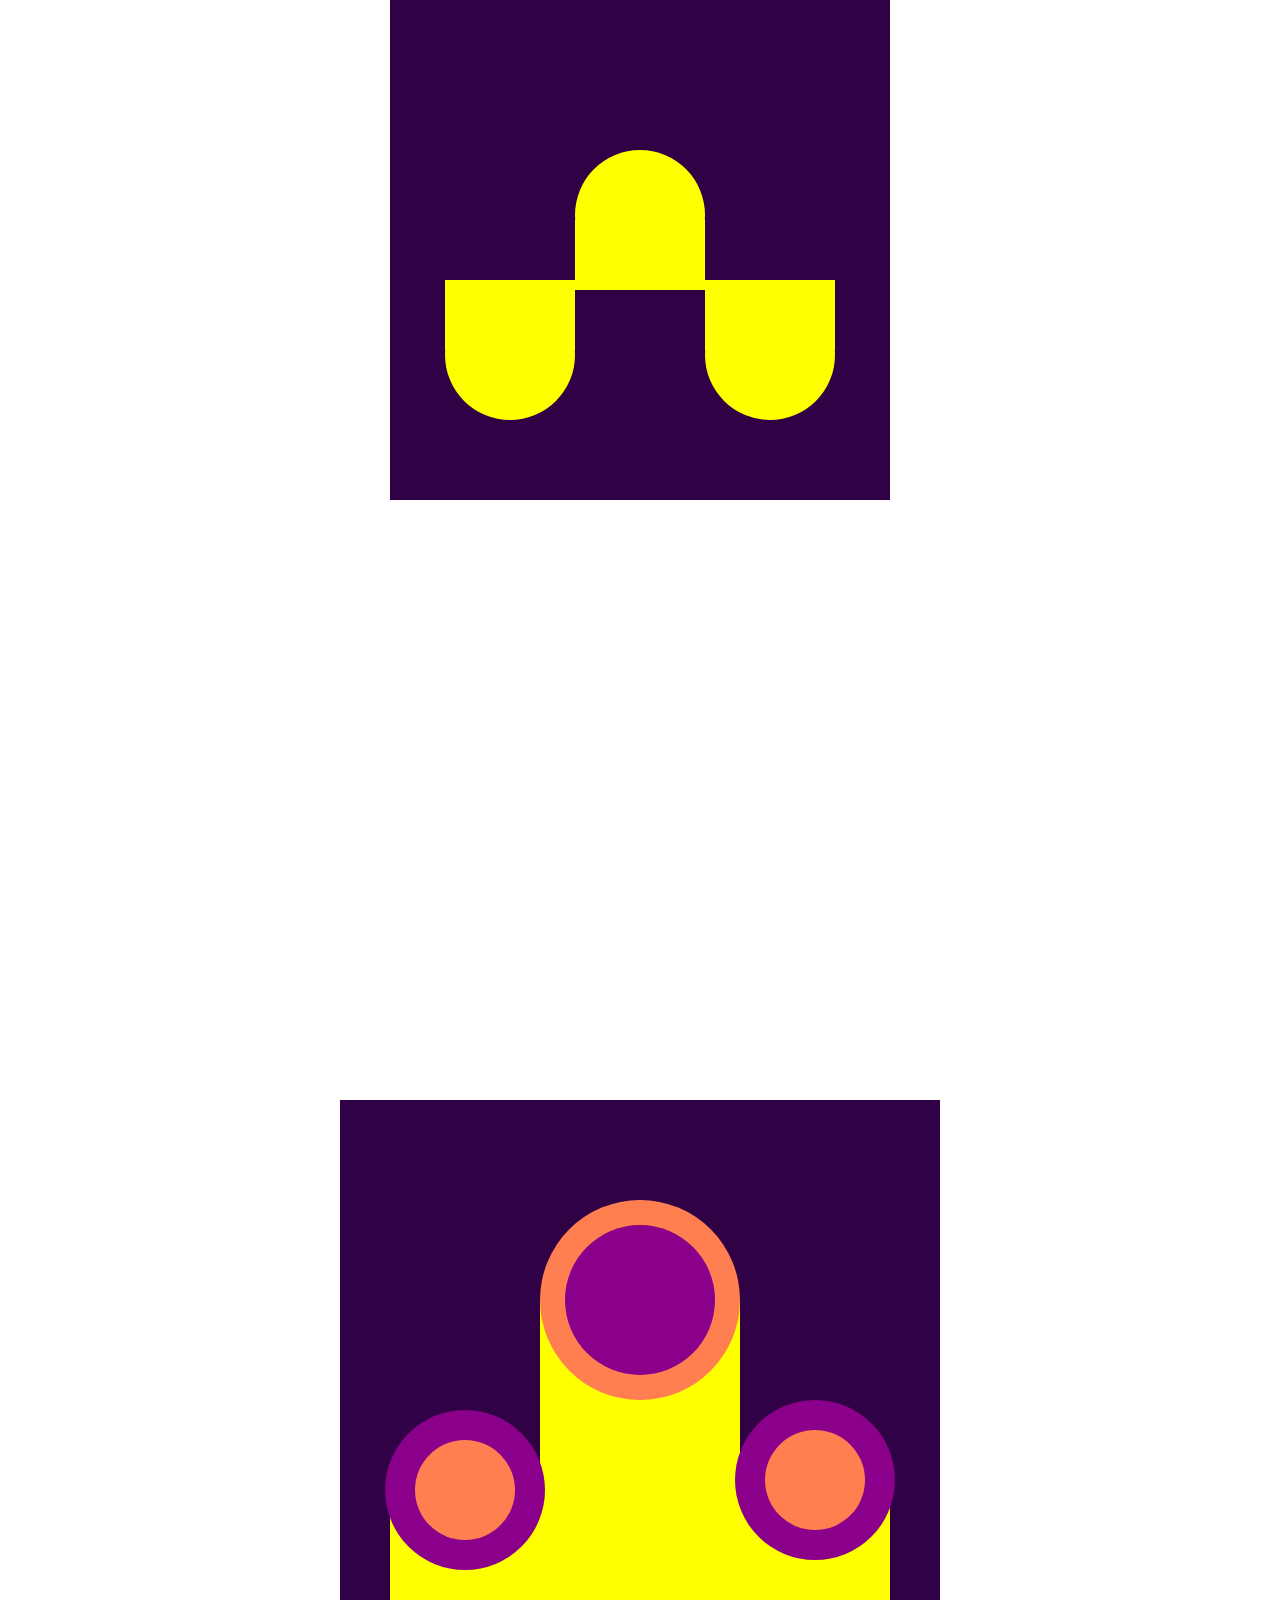
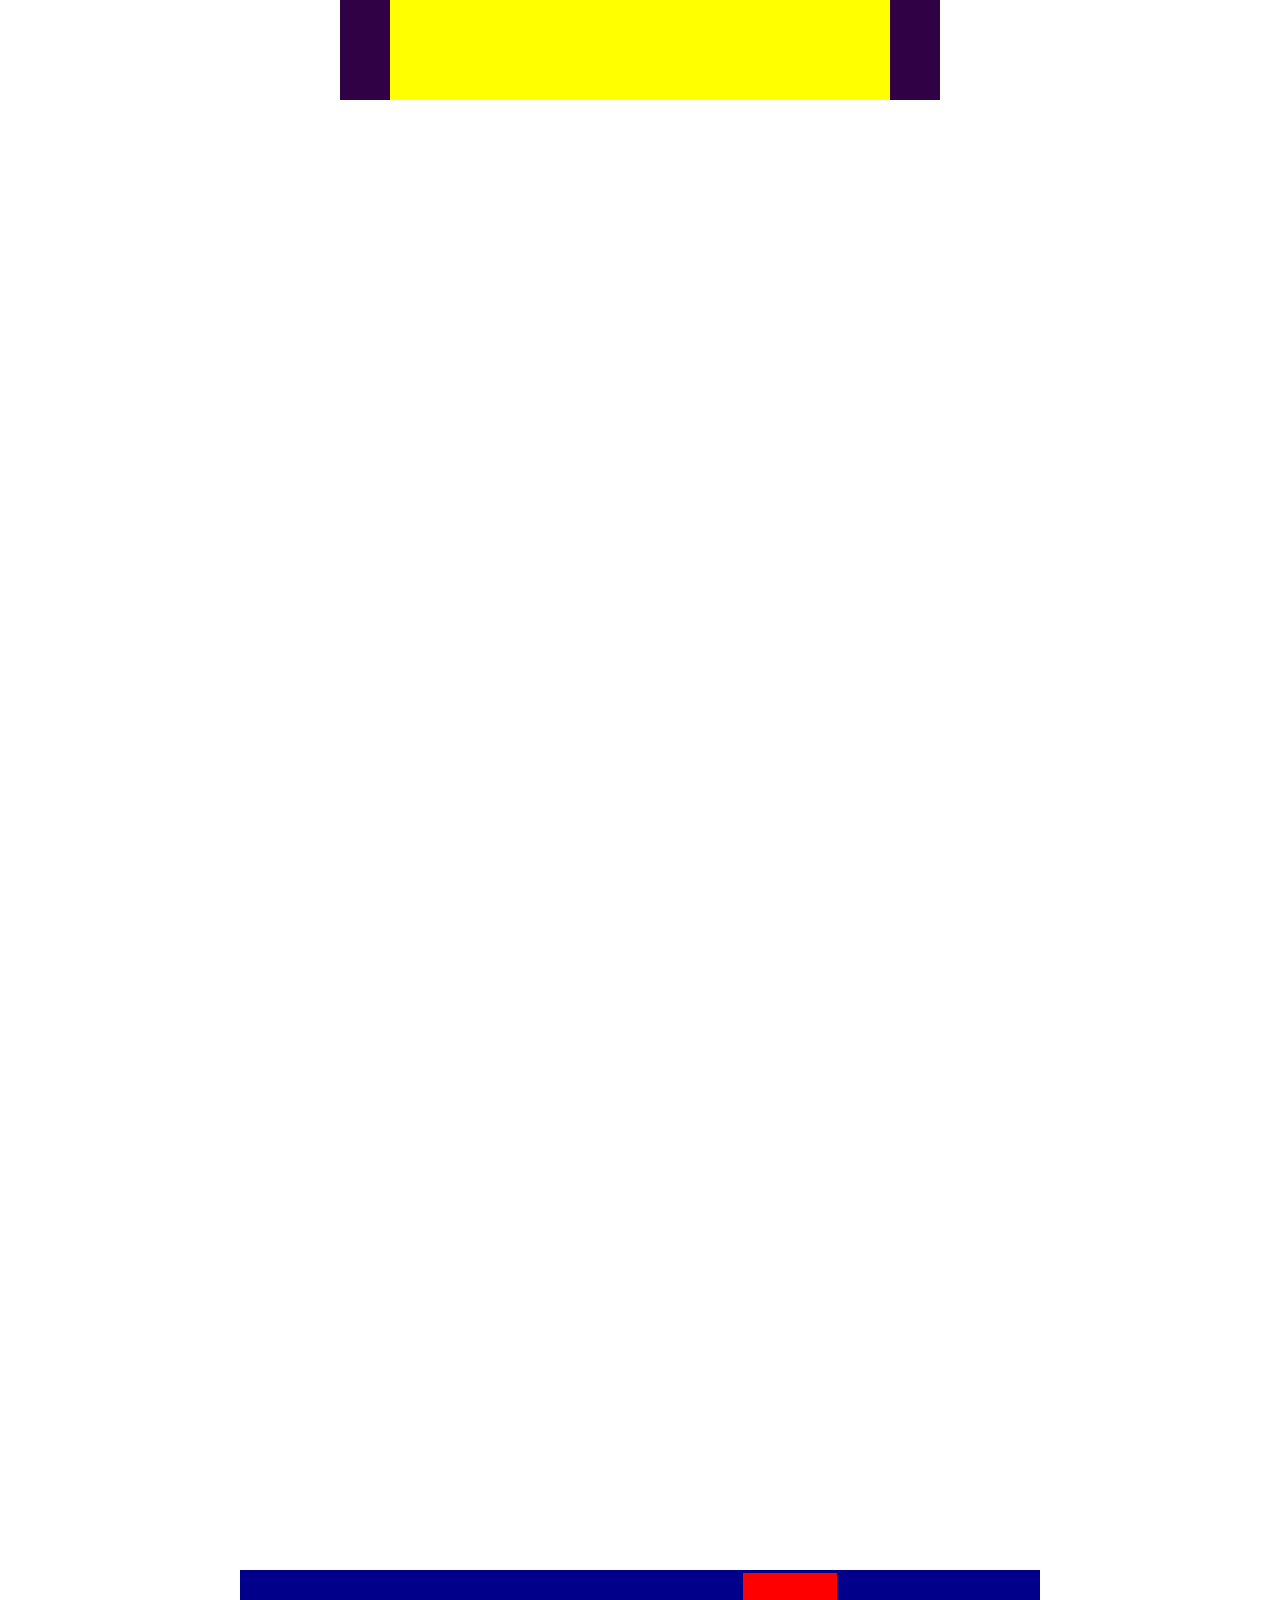
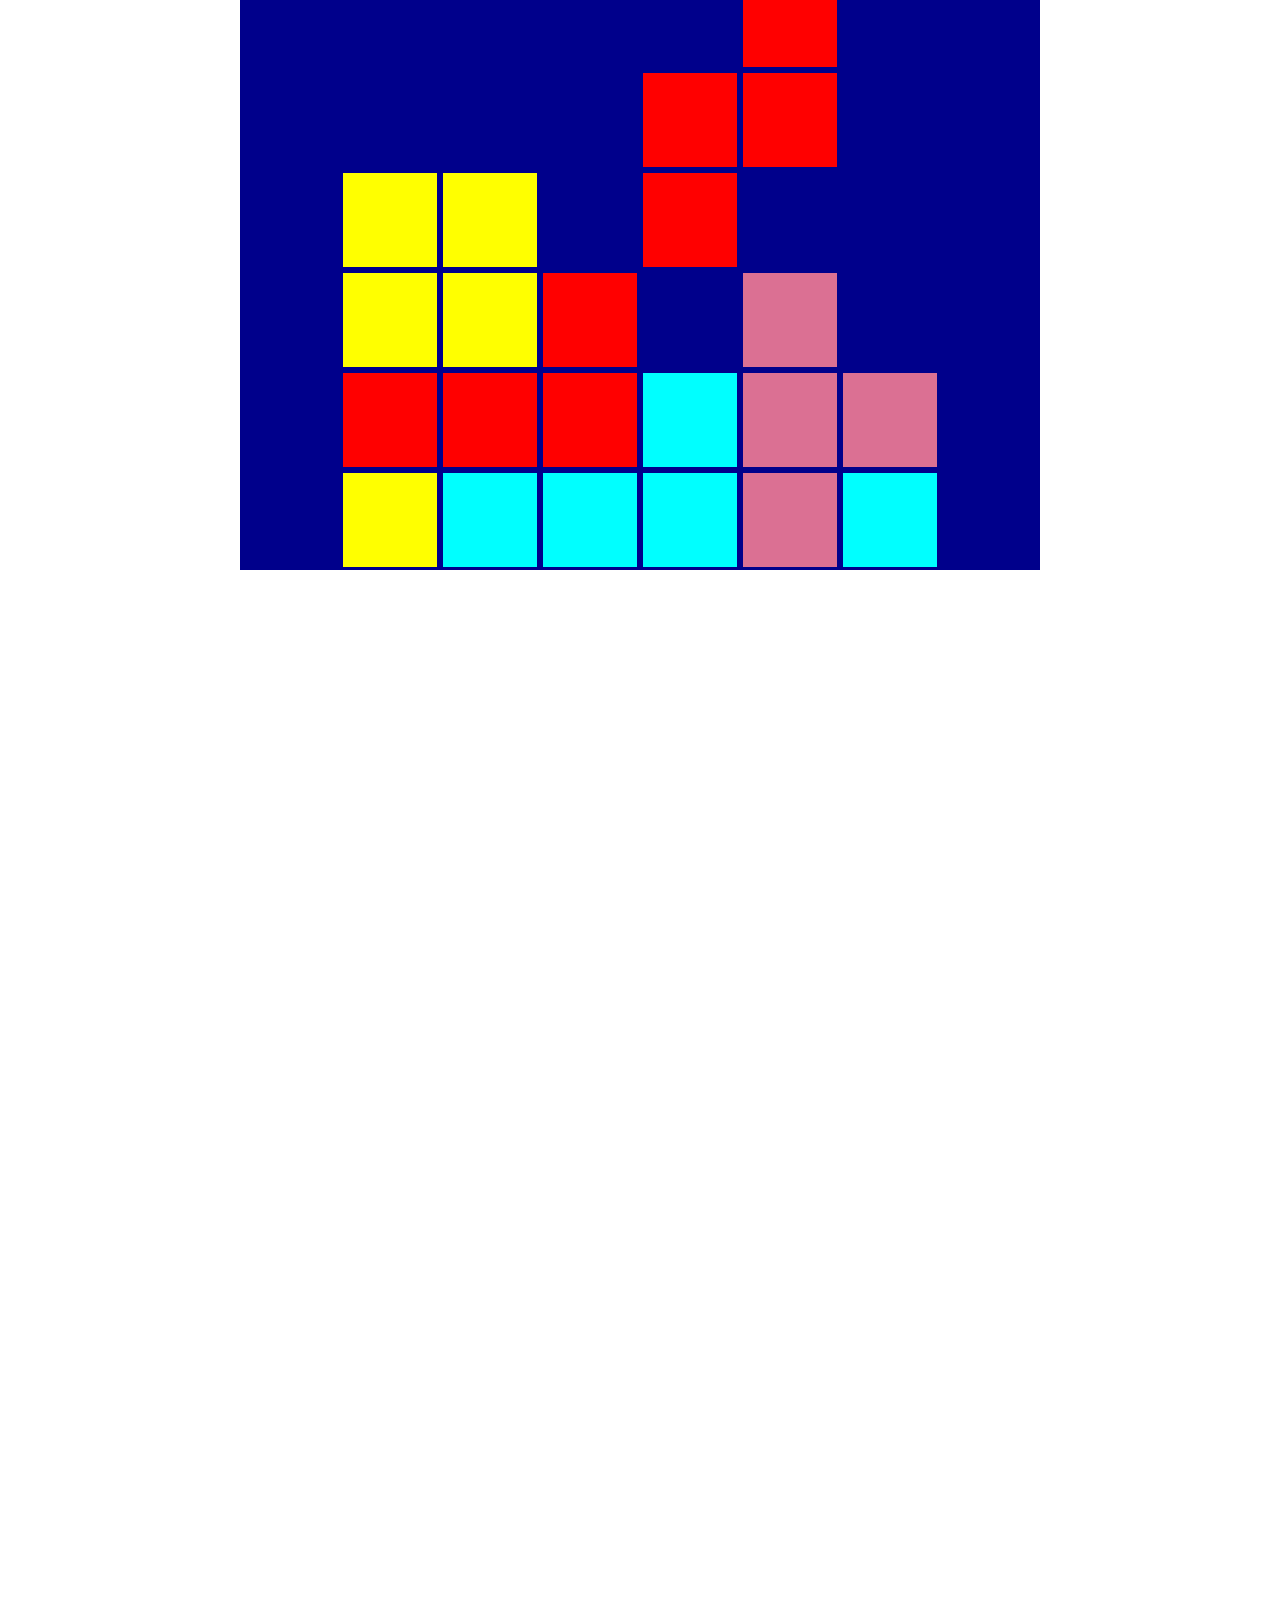
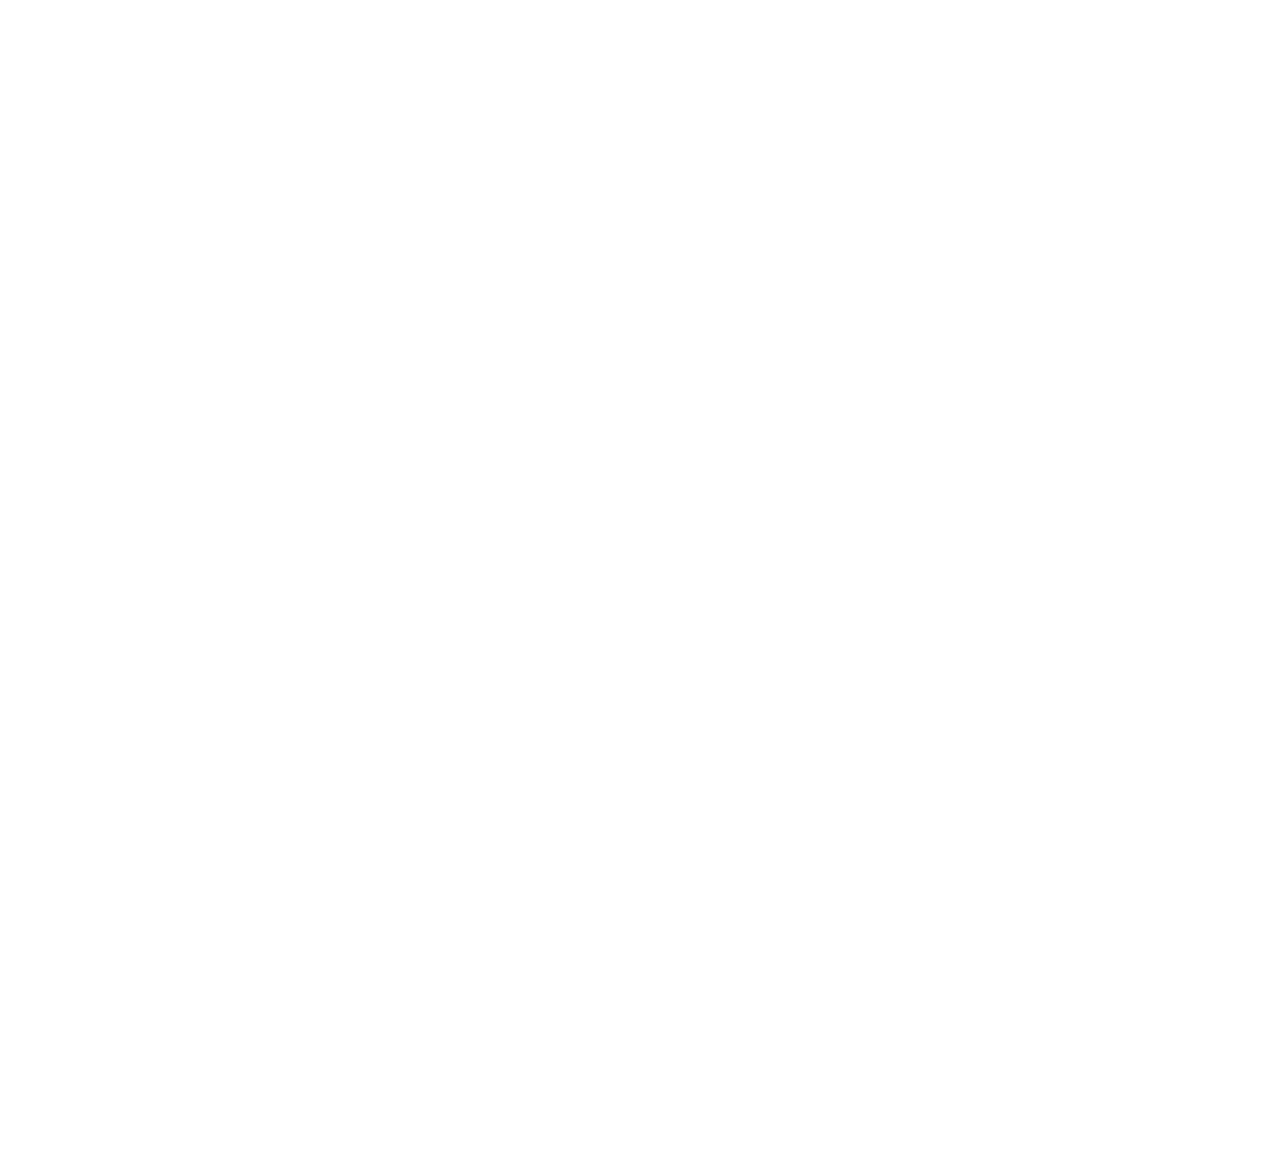
<file: figuras/index.html>
<!DOCTYPE html>
<html lang="en">
<head>
    <link rel="stylesheet" href="style.css">
    <meta charset="UTF-8">
    <meta name="viewport" content="width=device-width, initial-scale=1.0">
    <title>Figuras</title>
</head>
<body>
    <center>
<div id="lienzo1"></div>
<div id="r1"></div>
<div id="r2"></div>
<div id="r3"></div>
<div id="r4"></div>
<div id="r5"></div>
<div id="r6"></div>

<div id="lienzo2"></div>
<div id="f1"></div>
<div id="f2"></div>
<div id="f3"></div>
<div id="f4"></div>
<div id="f5"></div>
<div id="f6"></div>
<div id="f7"></div>
<div id="f8"></div>

<div id="lienzo3"></div>
<div id="g1"></div>
<div id="g2"></div>
<div id="g3"></div>
<div id="g4"></div>
<div id="g5"></div>
<div id="g6"></div>
<div id="g7"></div>
<div id="g8"></div>
<div id="g9"></div>
<div id="g10"></div>
<div id="g11"></div>
<div id="g12"></div>
<div id="g13"></div>
<div id="g14"></div>
<div id="g15"></div>
<div id="g16"></div>
<div id="g17"></div>
<div id="g18"></div>
<div id="g19"></div>
<div id="g20"></div>
<div id="g21"></div>
<div id="g22"></div>
</center>
</body>
</html>
</file>
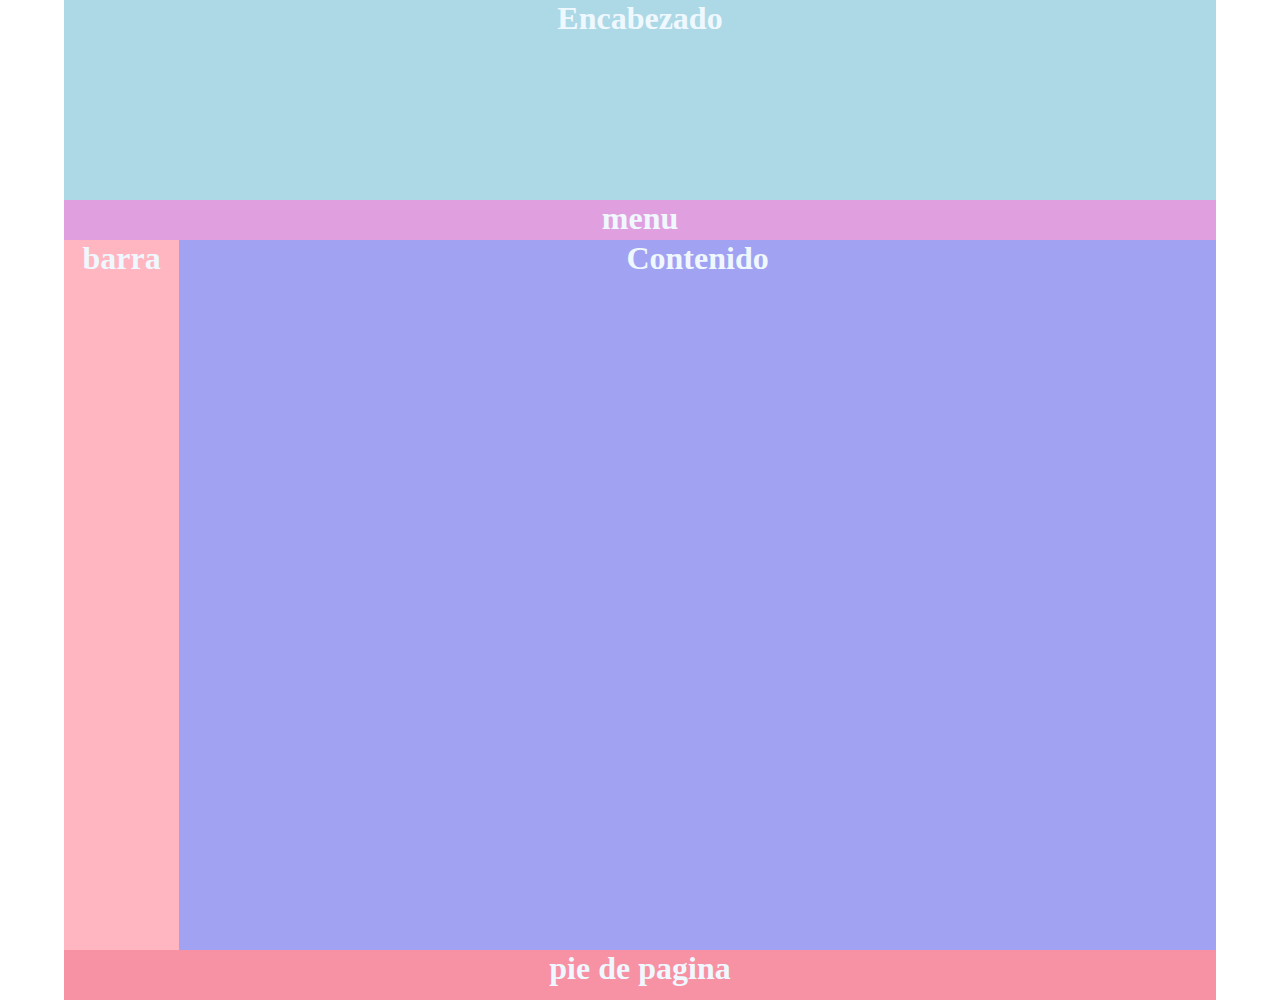
<file: 01.html>
<!DOCTYPE html>
<html lang="en">
<head>
    <meta charset="UTF-8">
    <meta name="viewport" content="width=device-width, initial-scale=1.0">
    <title>MEDIA QUERYS</title>
    <link rel="stylesheet" href="04.css">
</head>
<body>
   
    <div class="container">
        <header><h1>Encabezado</h1></header>
        <nav><h1>menu</h1></nav>
        <main><h1>Contenido</h1></main>
        <aside><h1>barra</h1></aside>
        <footer><h1>pie de pagina</h1></footer>
    </div>
</body>
</html>
</file>
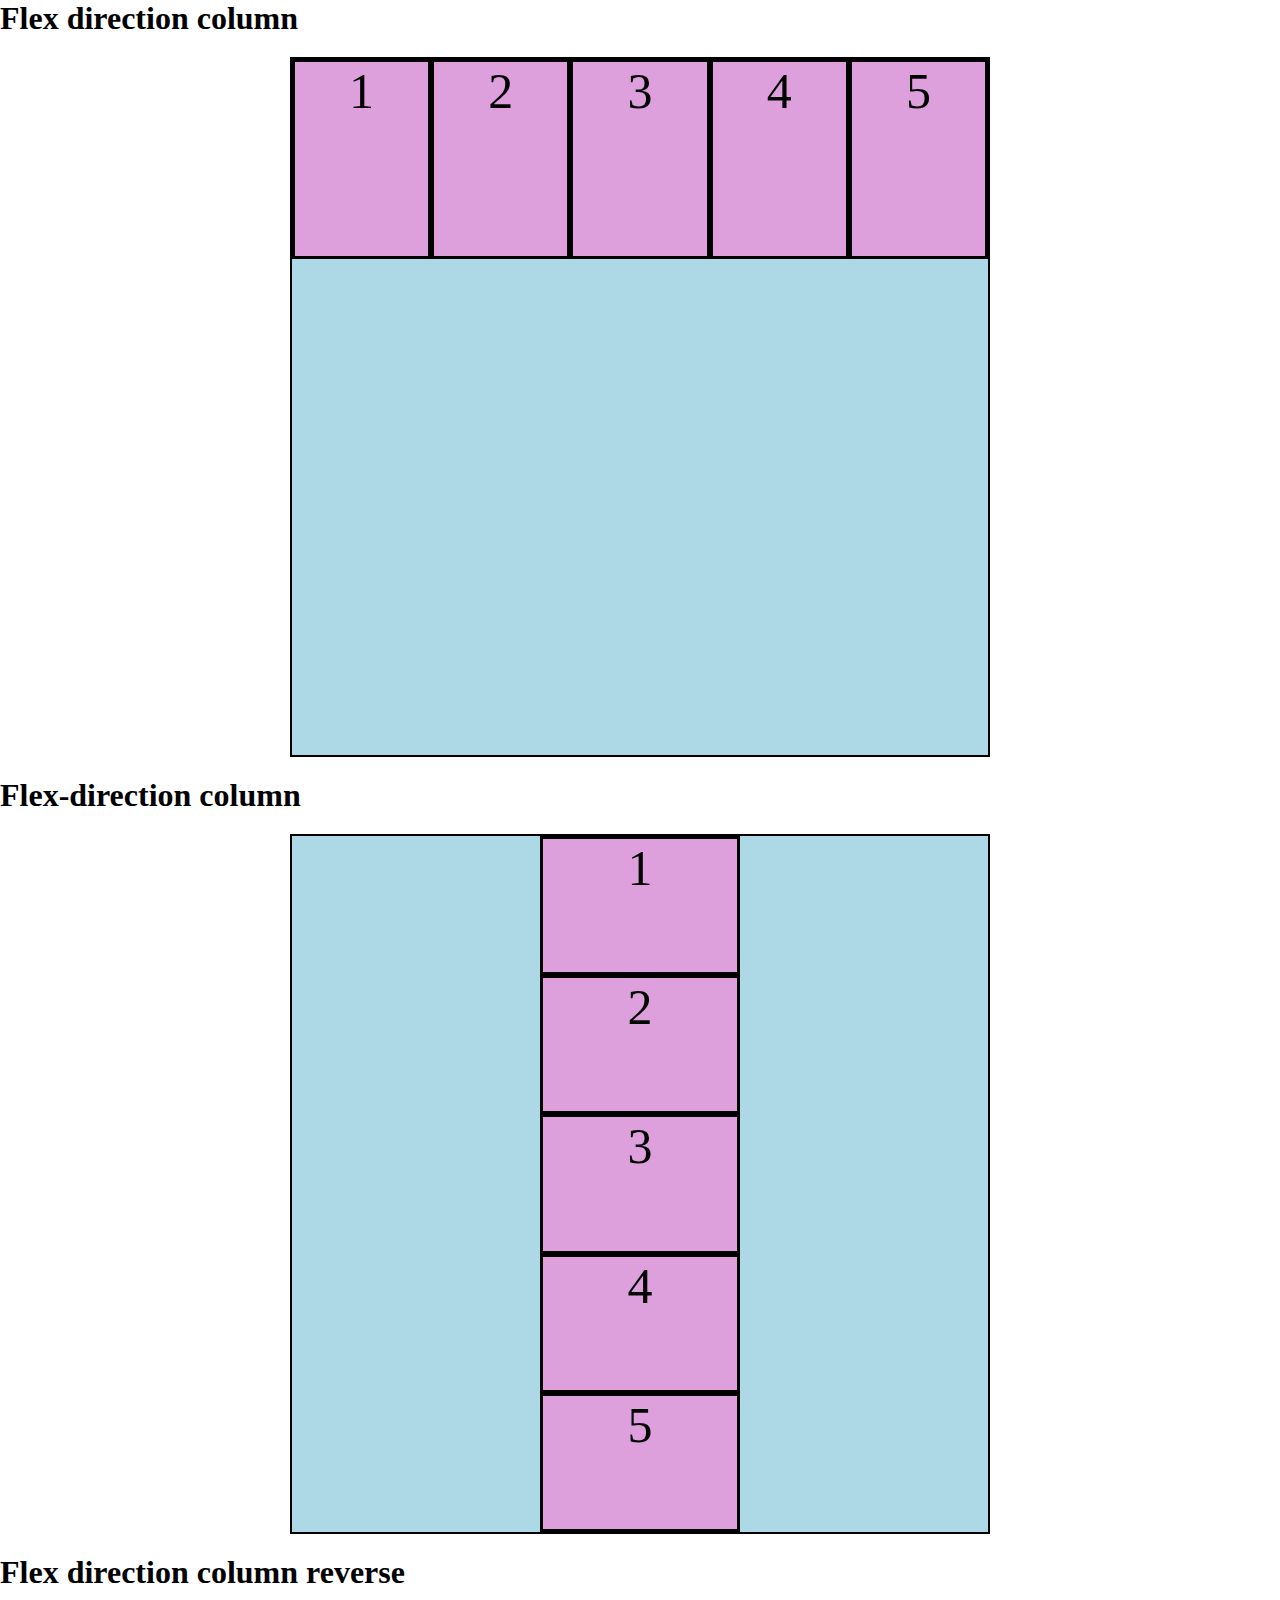
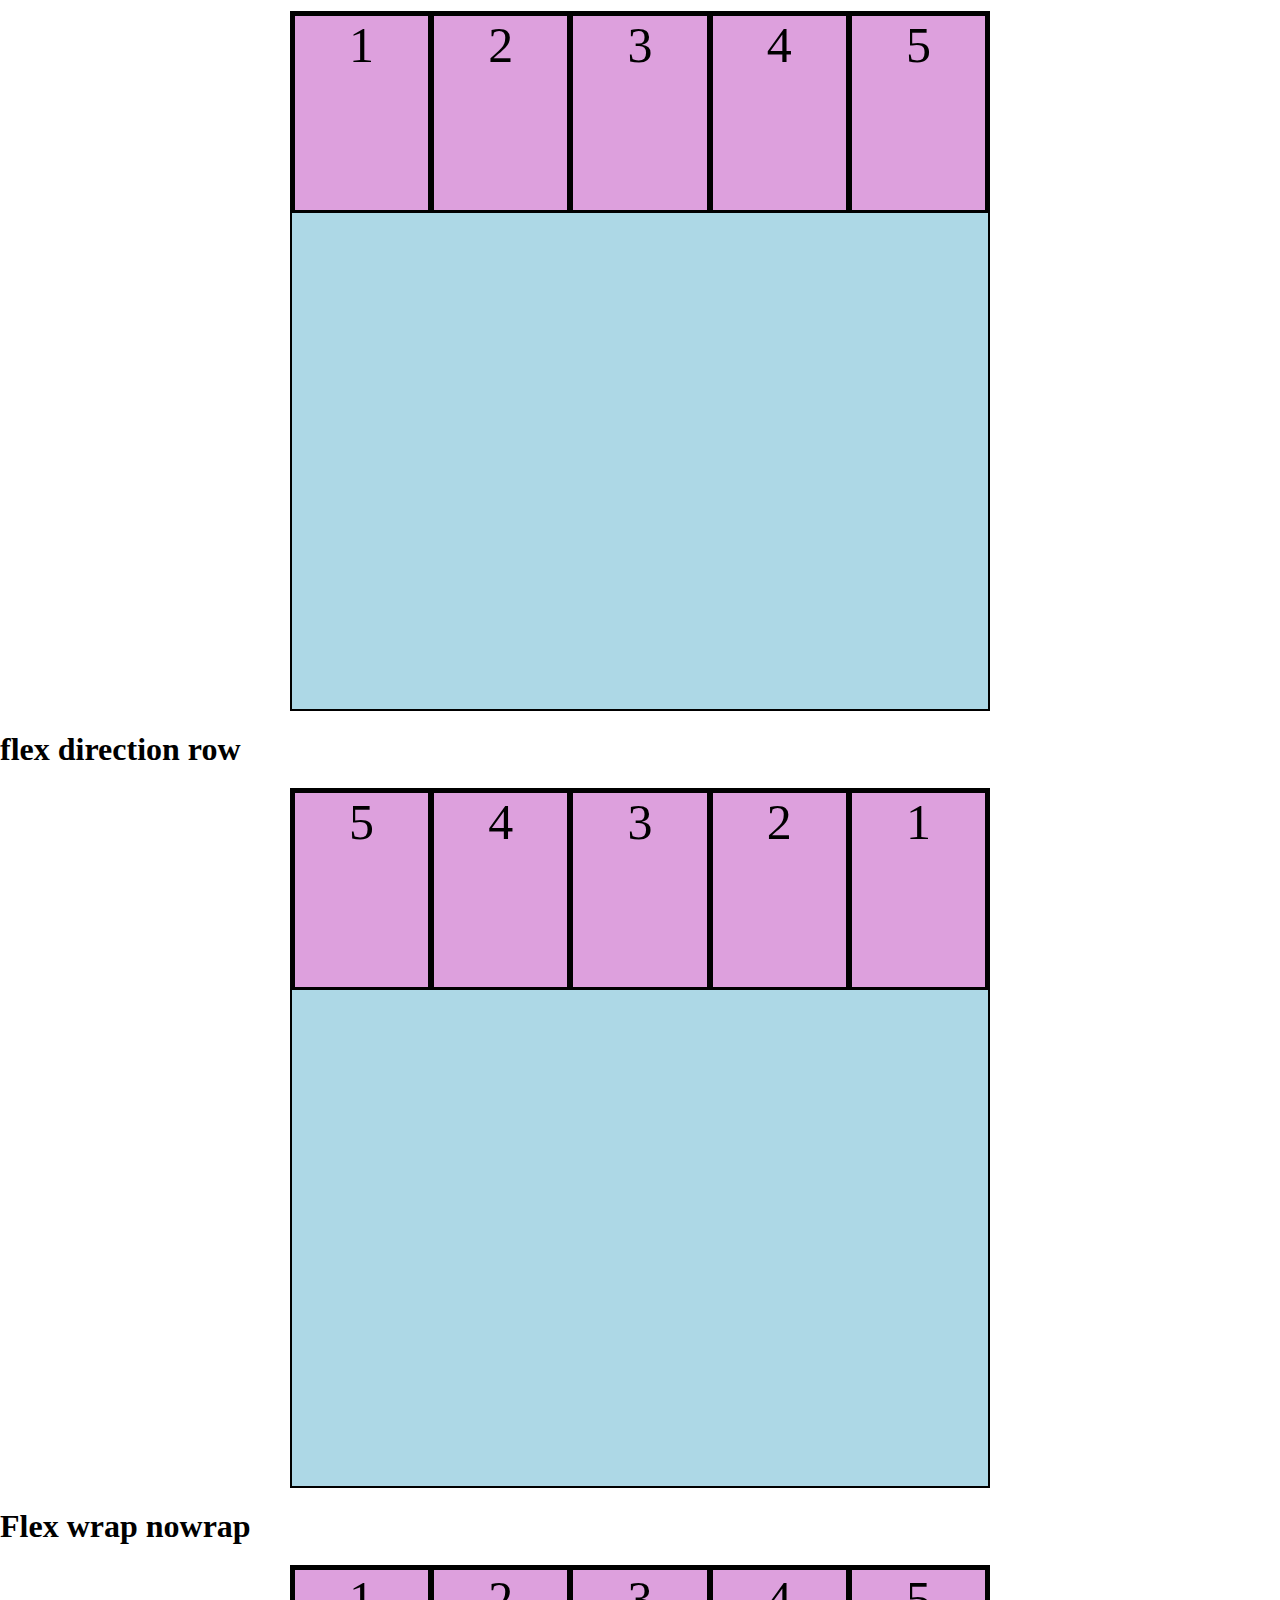
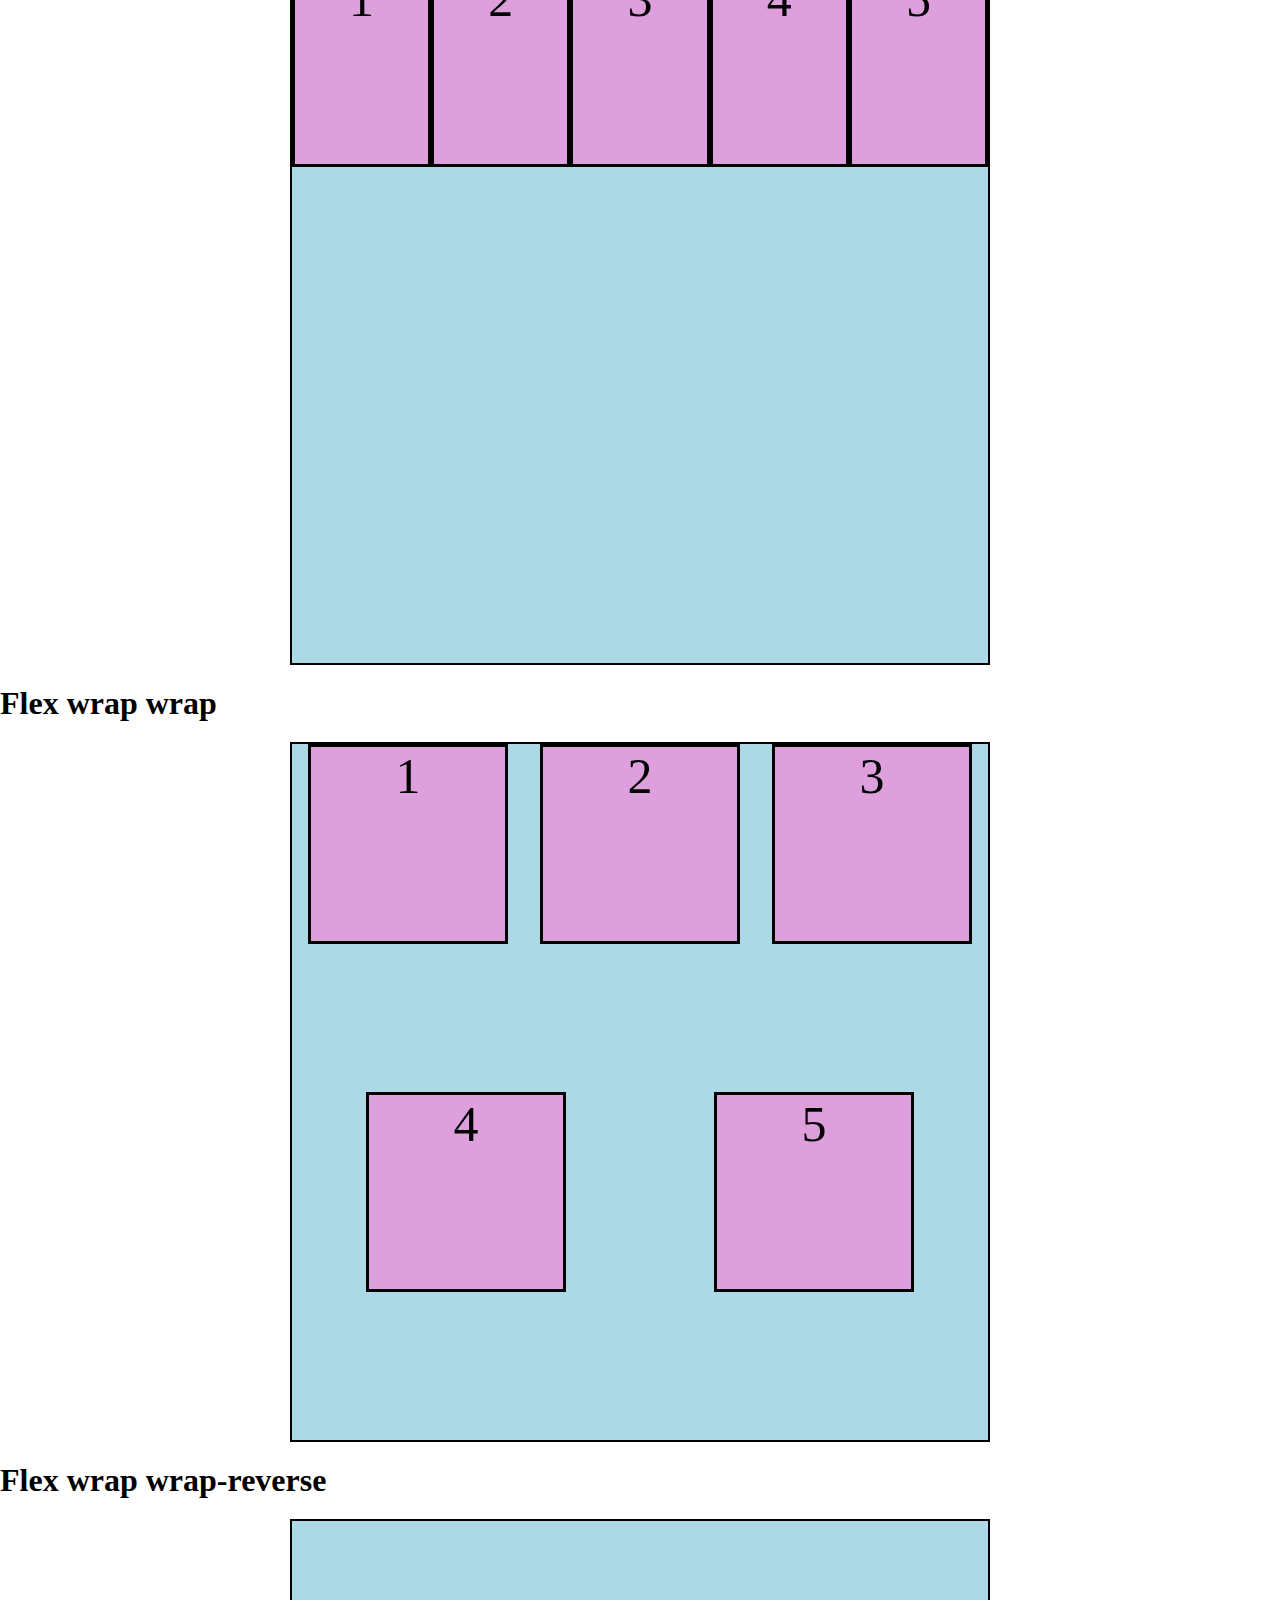
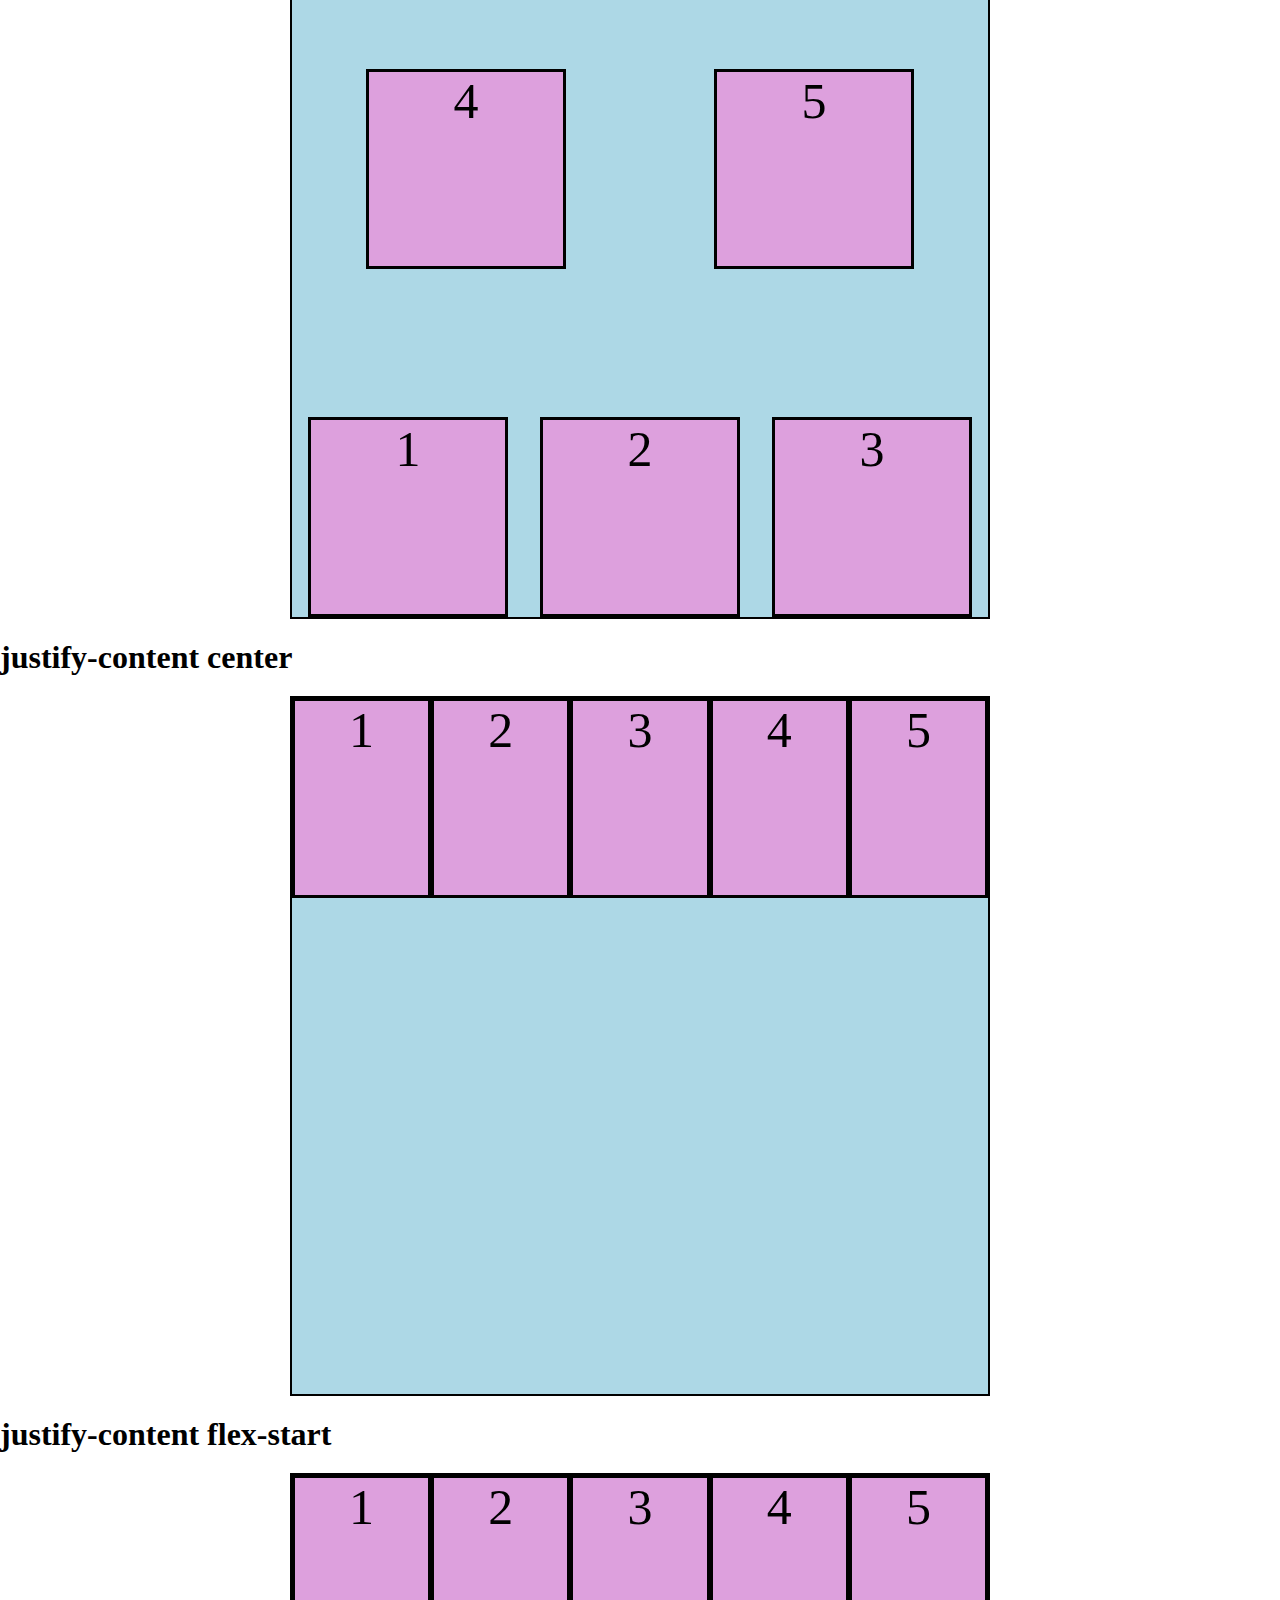
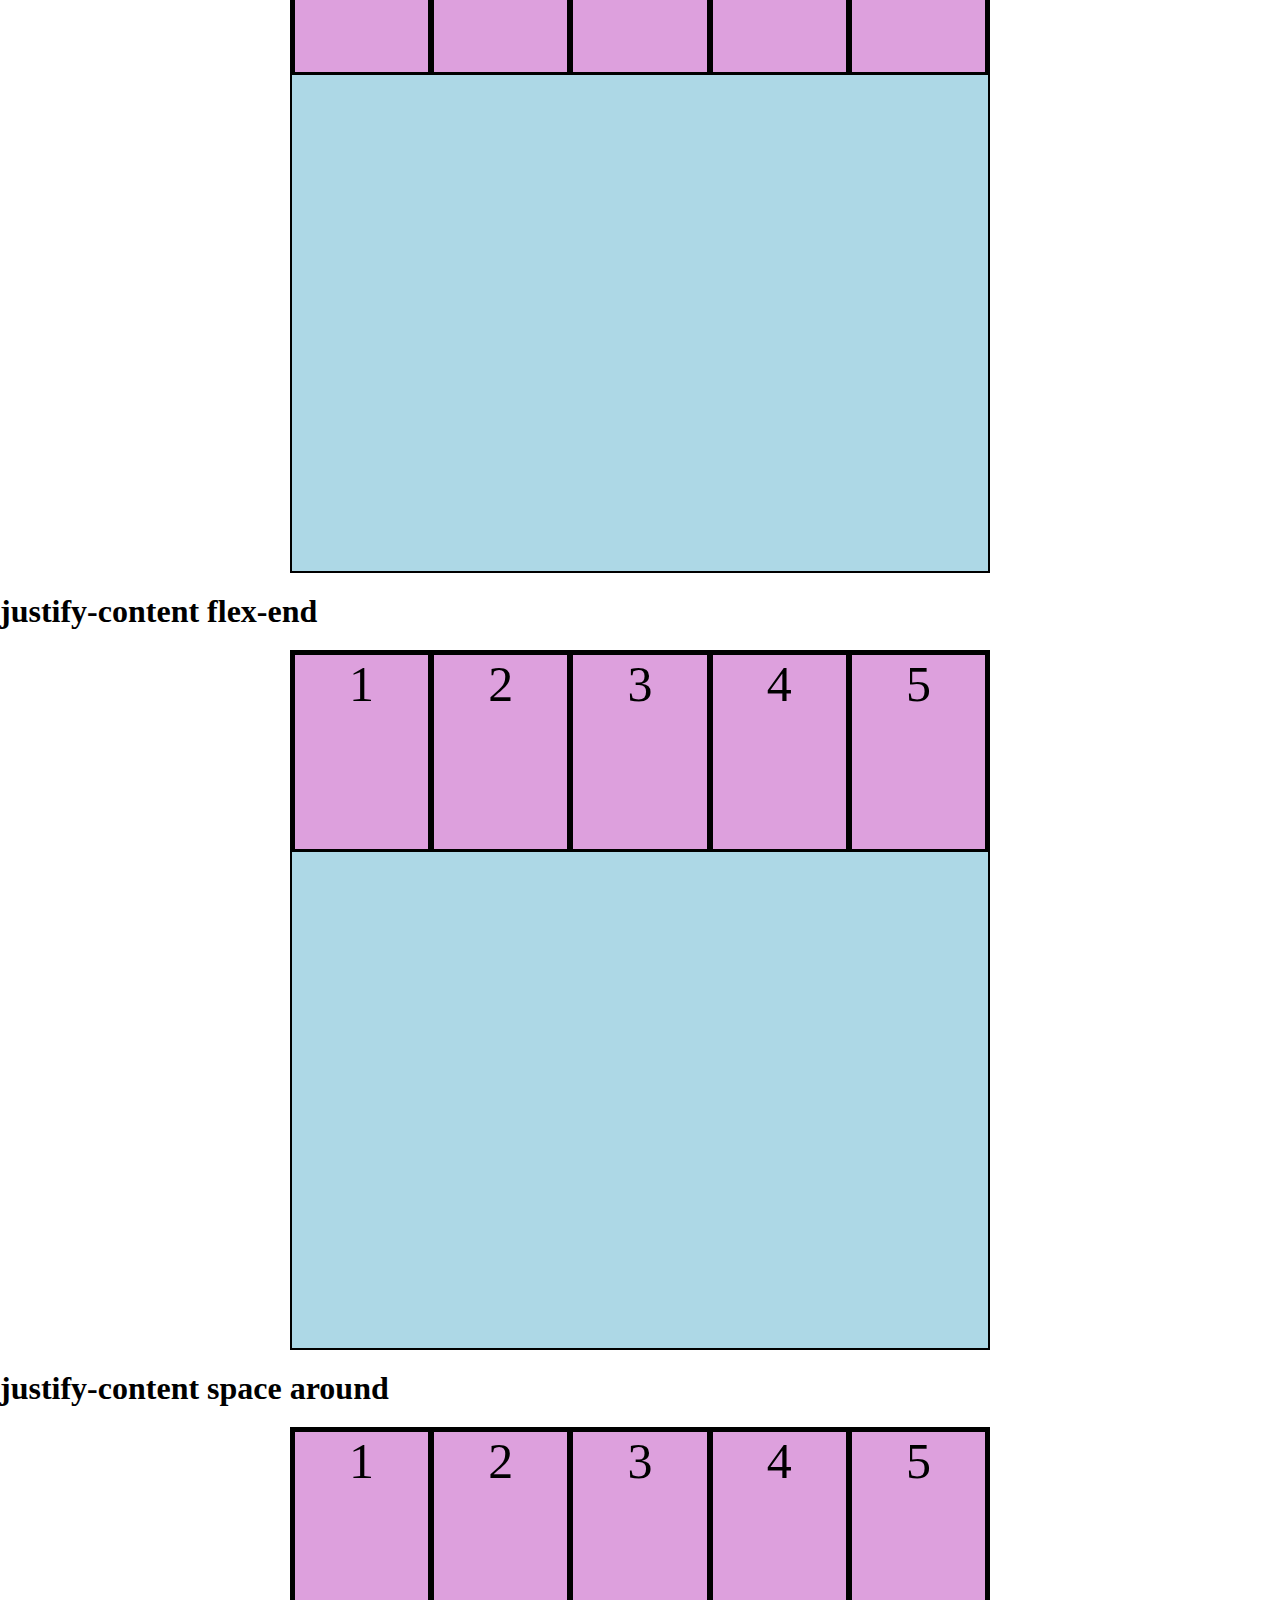
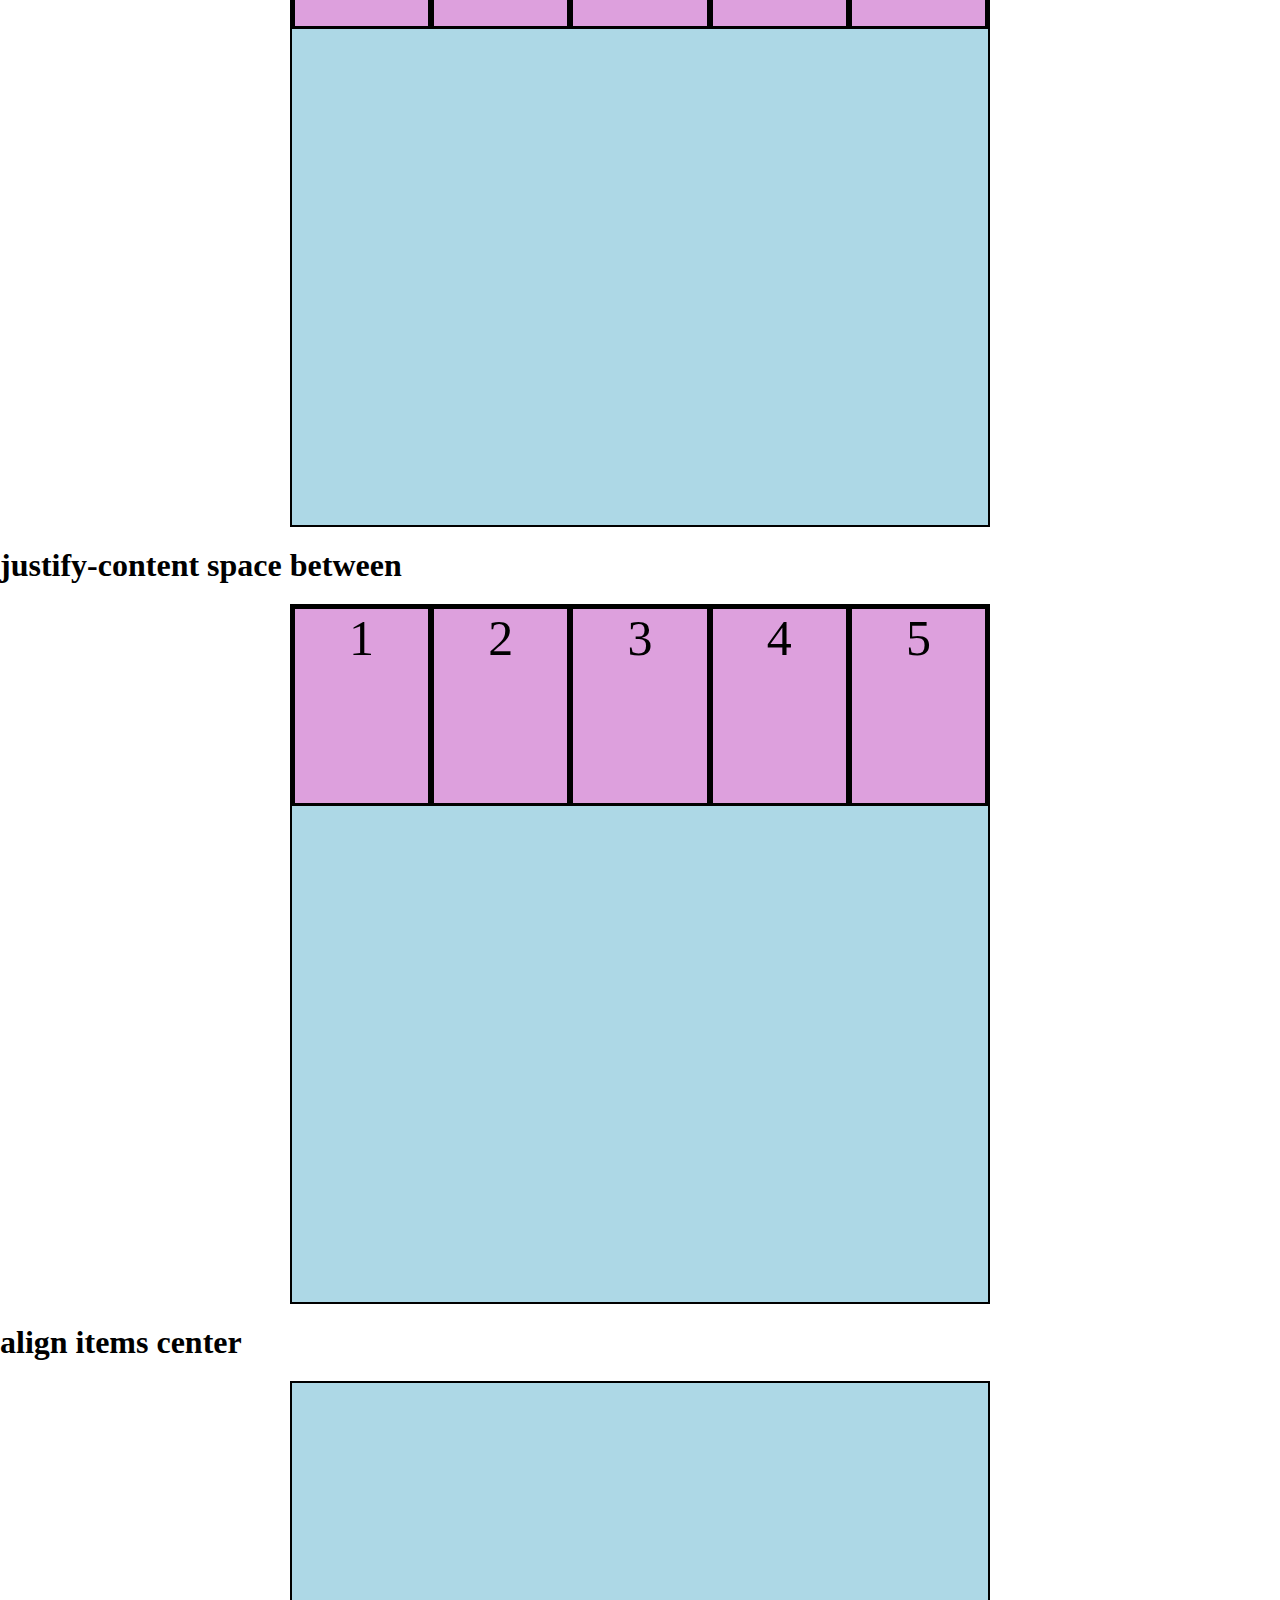
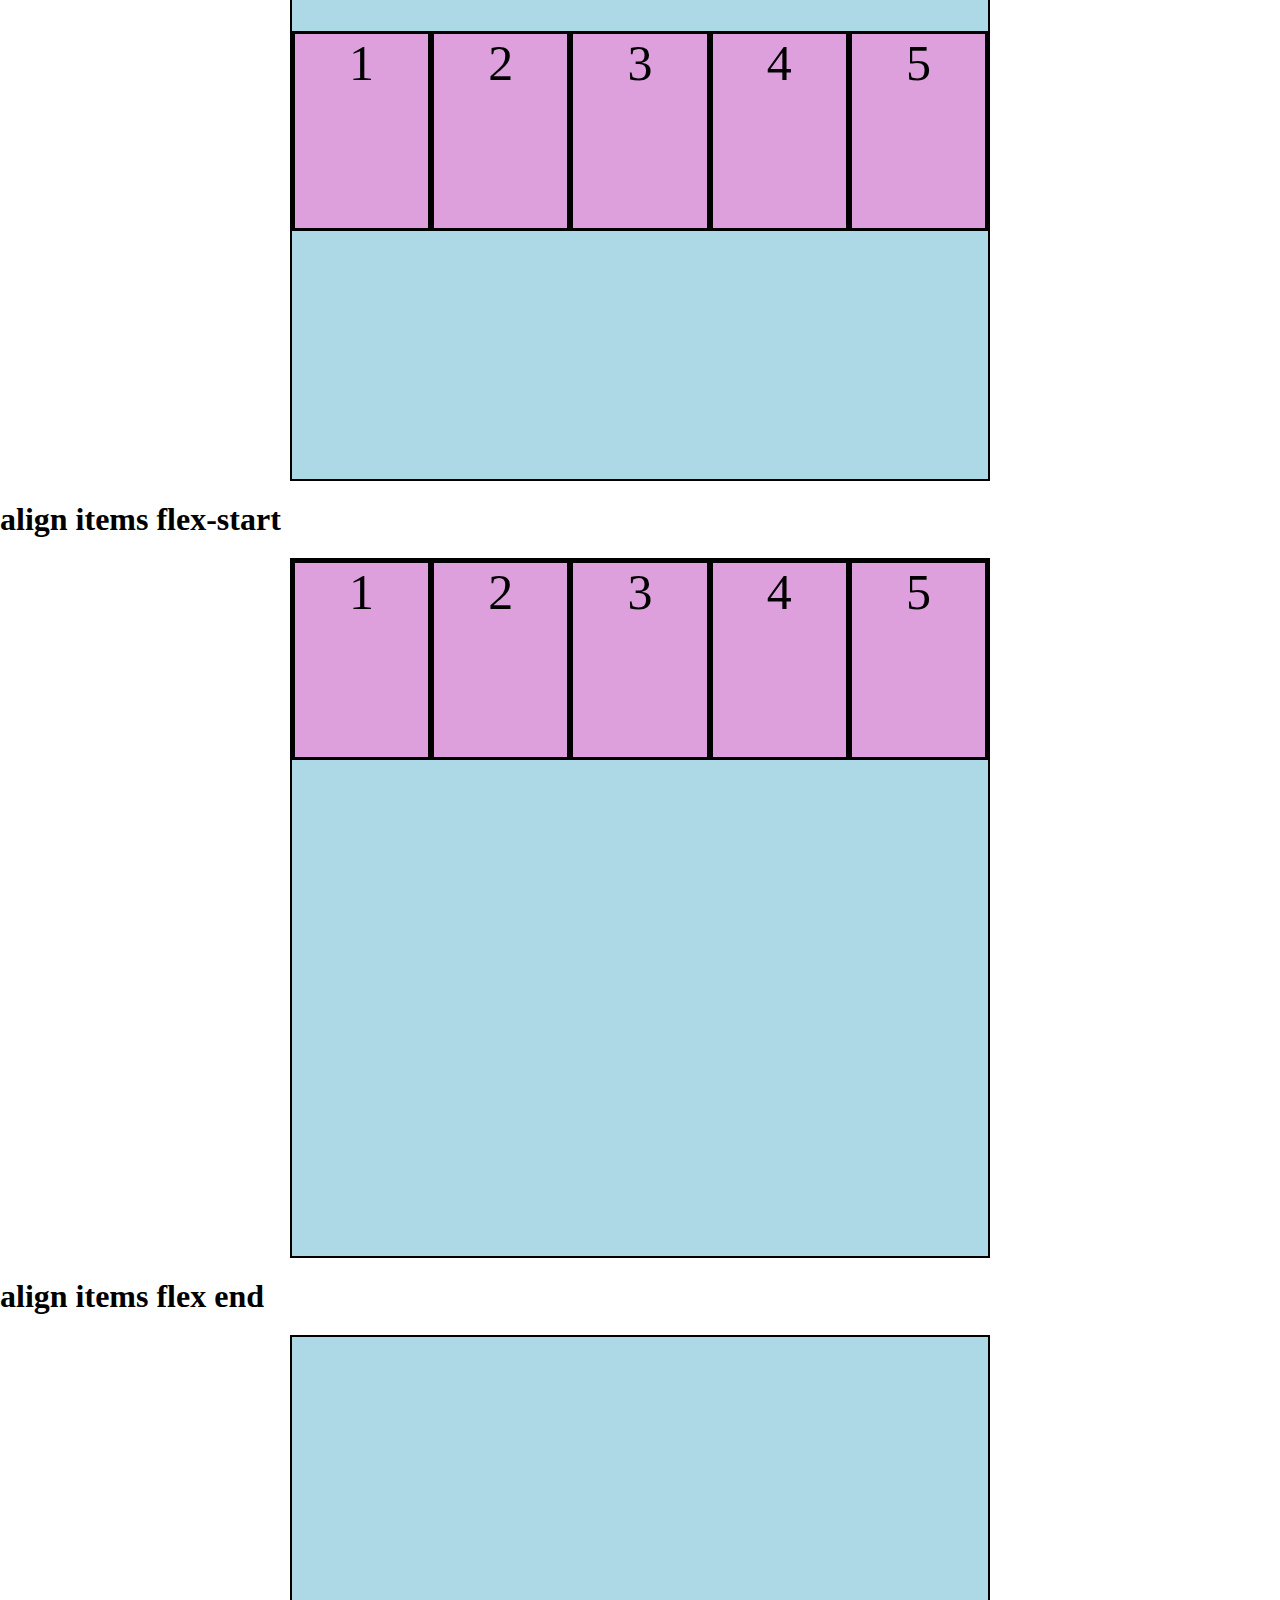
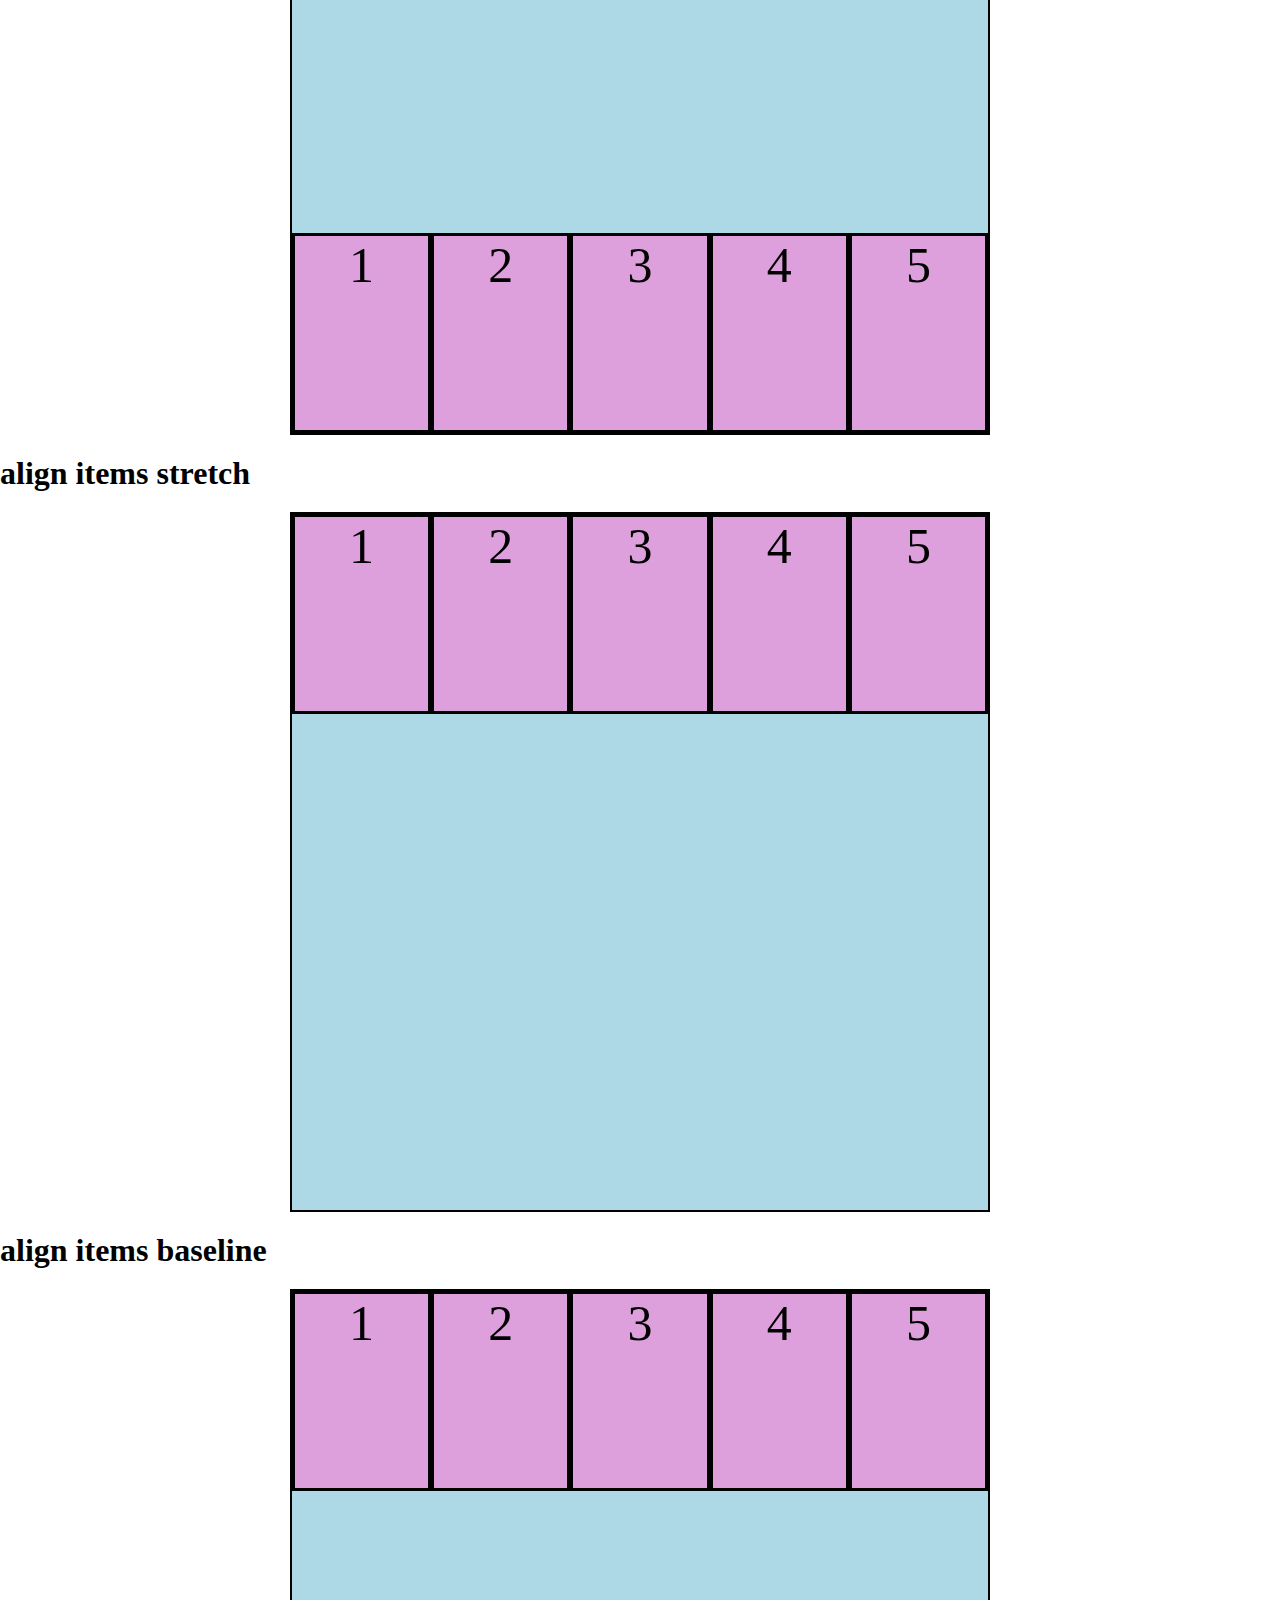
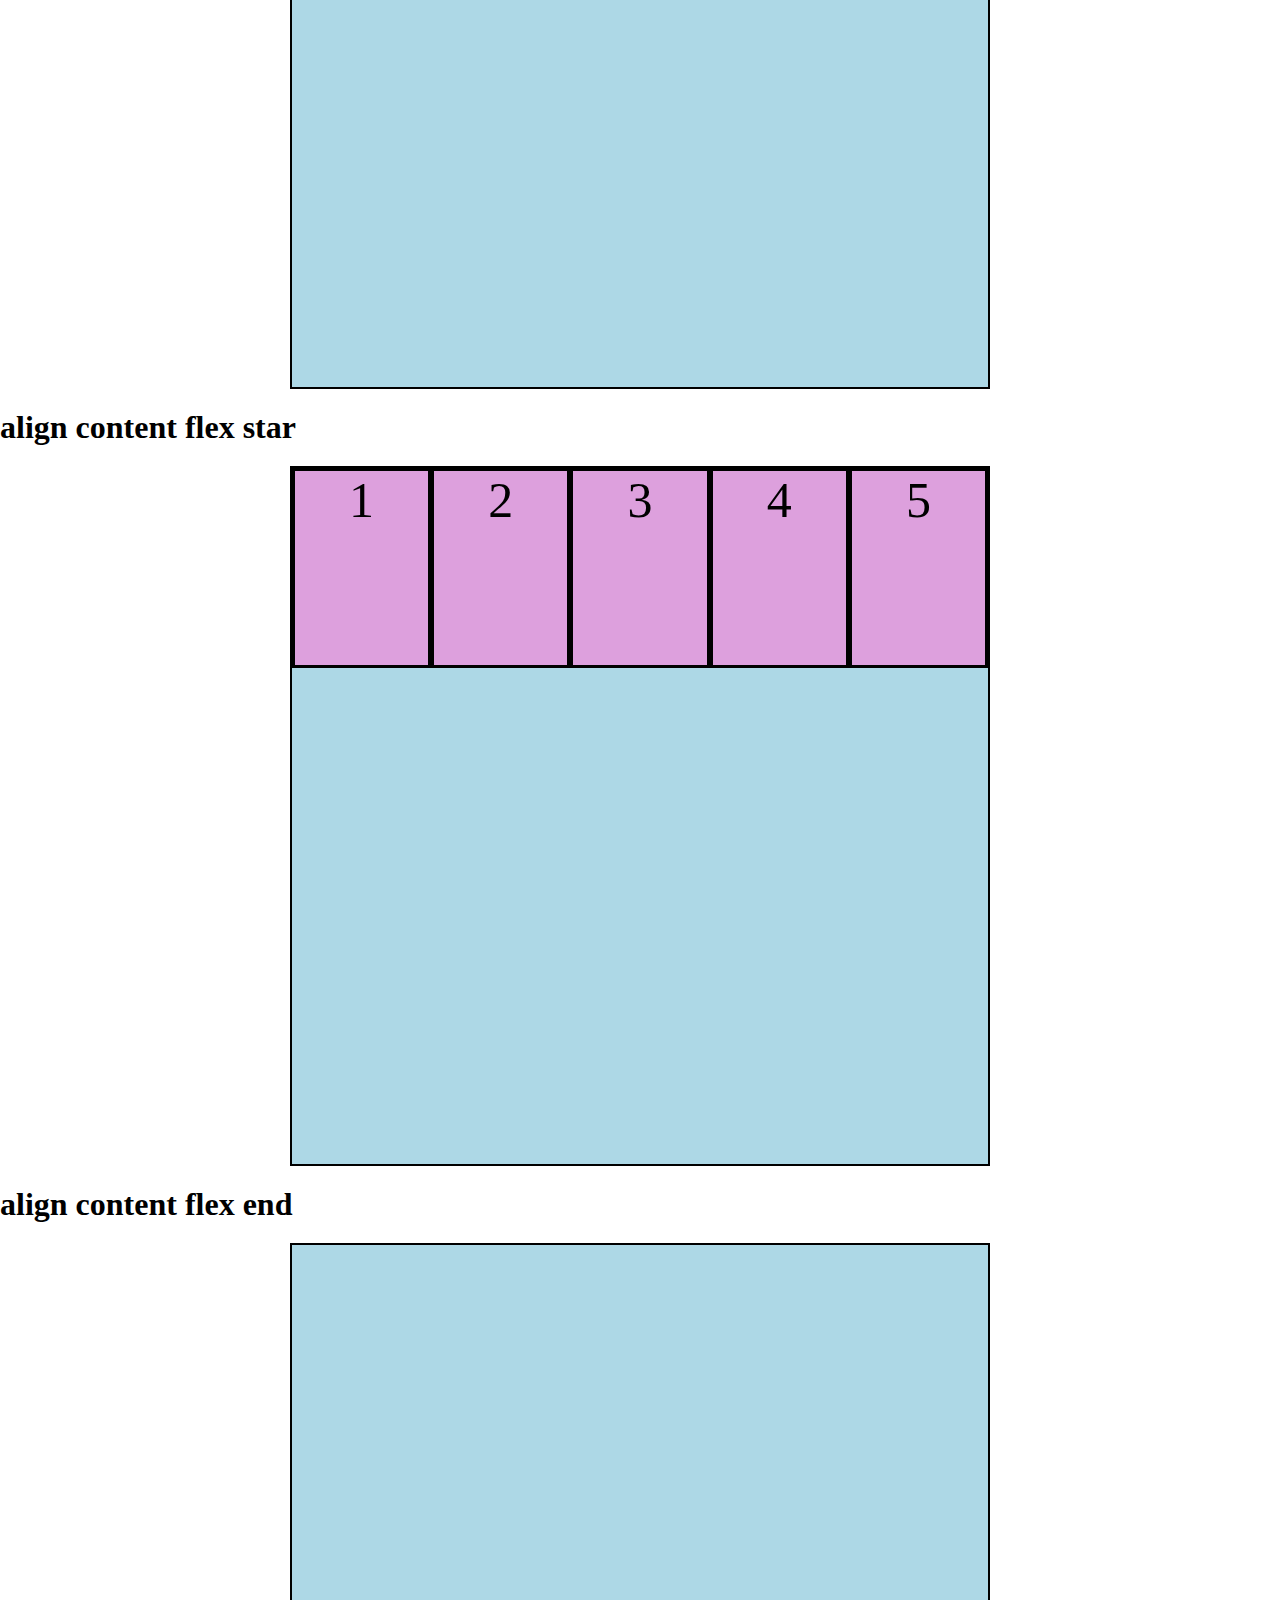
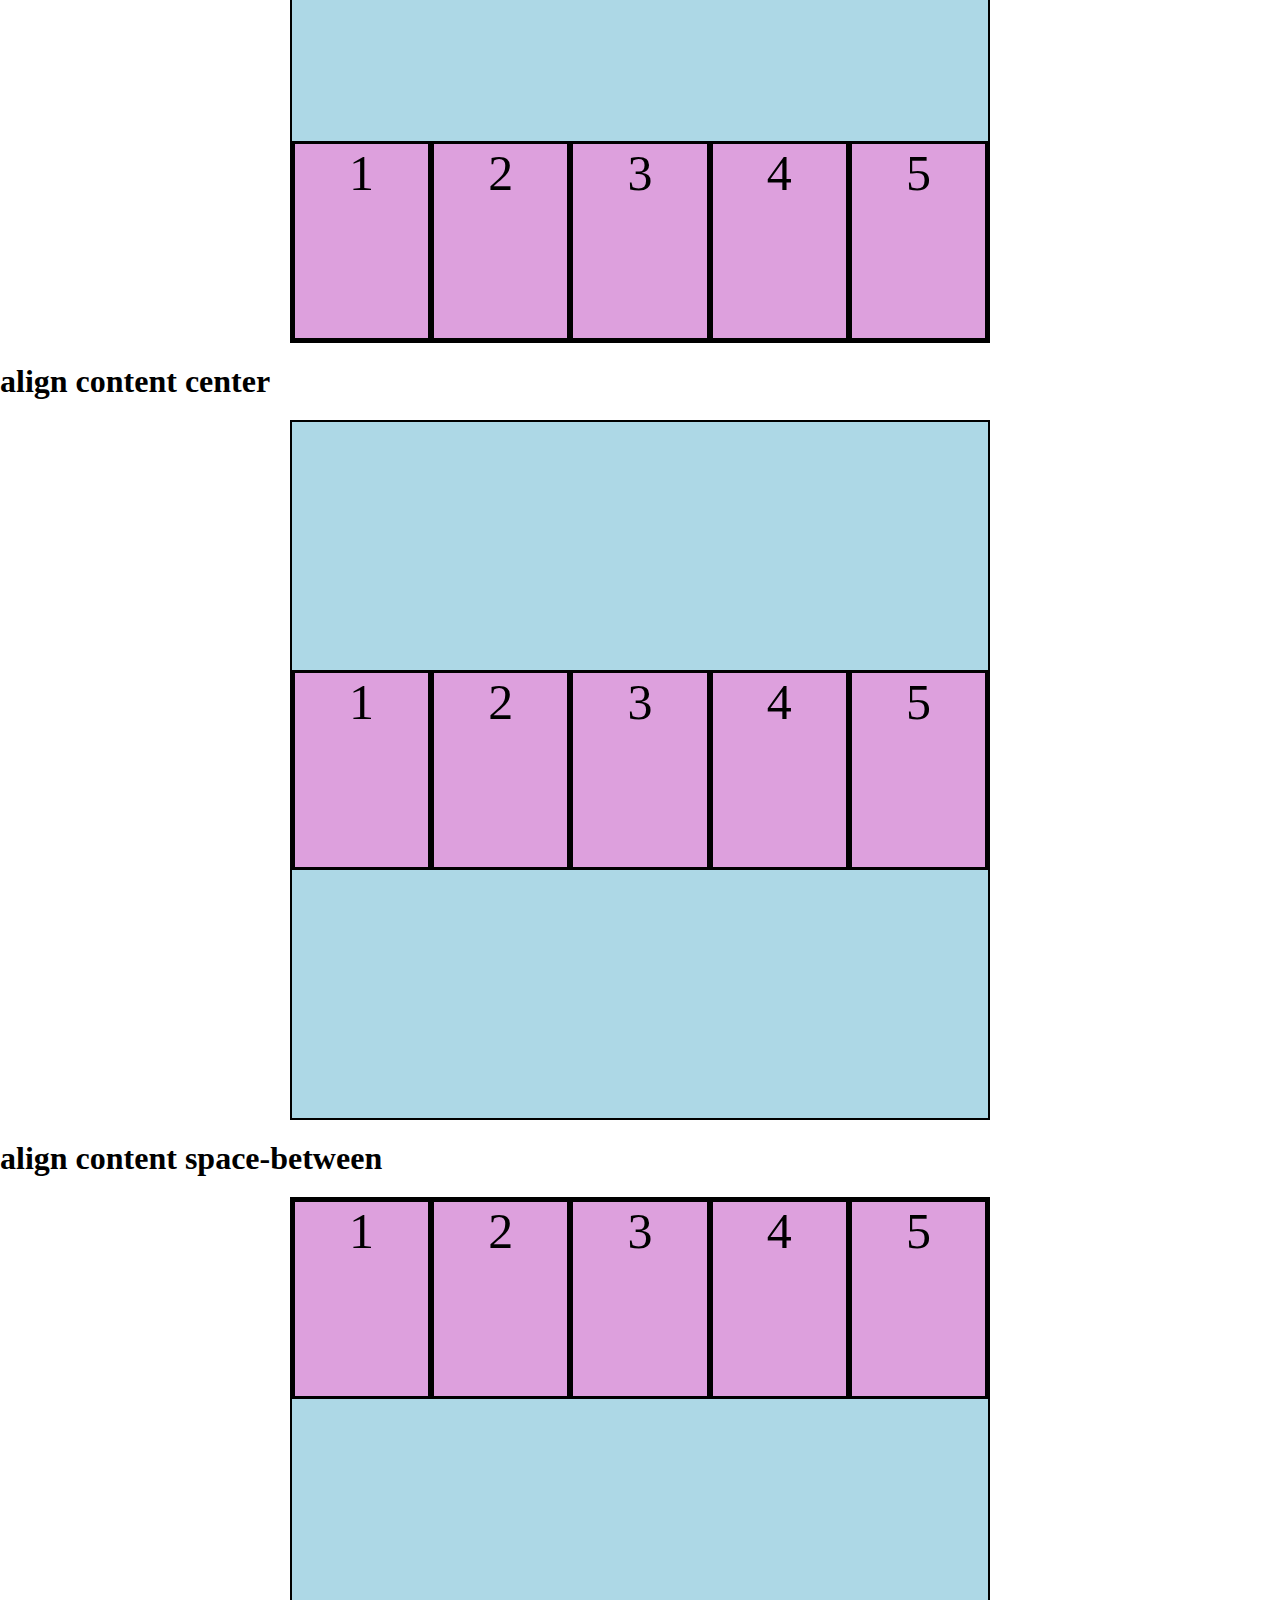
<file: 02.html>
<!DOCTYPE html>
<html>

<head>
  <meta charset="UTF-8">
  <meta name="viewport" content="width=device-width, initial-scale=1">
  <title>FlexBox </title>
</head>

<body>
  <link rel="stylesheet" href="03.css">
  <h1>Flex direction column</h1>
  <div class="container">
    <div class="caja">1</div>
    <div class="caja">2</div>
    <div class="caja">3</div>
    <div class="caja">4</div>
    <div class="caja">5 </div>
  </div>
<h1>Flex-direction column</h1>
<div class="container2">
    <div class="caja">1</div>
    <div class="caja">2</div>
    <div class="caja">3</div>
    <div class="caja">4</div>
    <div class="caja">5</div>
  </div>
  <h1>Flex direction column reverse </h1>
  <div class="container3">
    <div class="caja">1</div>
    <div class="caja">2</div>
    <div class="caja">3</div>
    <div class="caja">4</div>
    <div class="caja">5</div>
  </div>
  
  <h1>flex direction row</h1>
  <div class="container4">
    <div class="caja">1</div>
    <div class="caja">2</div>
    <div class="caja">3</div>
    <div class="caja">4</div>
    <div class="caja">5</div>
  </div>
  
  <h1>Flex wrap nowrap</h1>
  <div class="container5">
    <div class="caja">1</div>
    <div class="caja">2</div>
    <div class="caja">3</div>
    <div class="caja">4</div>
    <div class="caja">5</div>
  </div>
  
  
  <h1>Flex wrap wrap</h1>
  <div class="container6">
    <div class="caja">1</div>
    <div class="caja">2</div>
    <div class="caja">3</div>
    <div class="caja">4</div>
    <div class="caja">5</div>
  </div>
  
    <h1>Flex wrap wrap-reverse</h1>
  <div class="container7">
    <div class="caja">1</div>
    <div class="caja">2</div>
    <div class="caja">3</div>
    <div class="caja">4</div>
    <div class="caja">5</div>
  </div>
  
   <h1>justify-content center</h1>
  <div class="container8">
    <div class="caja">1</div>
    <div class="caja">2</div>
    <div class="caja">3</div>
    <div class="caja">4</div>
    <div class="caja">5</div>
  </div>

  <h1>justify-content flex-start</h1>
  <div class="container9">
    <div class="caja">1</div>
    <div class="caja">2</div>
    <div class="caja">3</div>
    <div class="caja">4</div>
    <div class="caja">5</div>
  </div>


  <h1>justify-content flex-end</h1>
  <div class="container10">
    <div class="caja">1</div>
    <div class="caja">2</div>
    <div class="caja">3</div>
    <div class="caja">4</div>
    <div class="caja">5</div>
  </div>
  
   <h1>justify-content space around</h1>
  <div class="container11">
    <div class="caja">1</div>
    <div class="caja">2</div>
    <div class="caja">3</div>
    <div class="caja">4</div>
    <div class="caja">5</div>
  </div>
  
  
   <h1>justify-content space between</h1>
  <div class="container12">
    <div class="caja">1</div>
    <div class="caja">2</div>
    <div class="caja">3</div>
    <div class="caja">4</div>
    <div class="caja">5</div>
  </div>
  
     <h1> align items center</h1>
  <div class="container13">
    <div class="caja">1</div>
    <div class="caja">2</div>
    <div class="caja">3</div>
    <div class="caja">4</div>
    <div class="caja">5</div>
  </div>
  
   <h1>align items flex-start</h1>
  <div class="container14">
    <div class="caja">1</div>
    <div class="caja">2</div>
    <div class="caja">3</div>
    <div class="caja">4</div>
    <div class="caja">5</div>
  </div>
  
   <h1> align items flex end</h1>
  <div class="container15">
    <div class="caja">1</div>
    <div class="caja">2</div>
    <div class="caja">3</div>
    <div class="caja">4</div>
    <div class="caja">5</div>
  </div>
  
   <h1> align items stretch</h1>
  <div class="container16">
    <div class="caja">1</div>
    <div class="caja">2</div>
    <div class="caja">3</div>
    <div class="caja">4</div>
    <div class="caja">5</div>
  </div>
  
   <h1> align items baseline</h1>
  <div class="container17">
    <div class="caja">1</div>
    <div class="caja">2</div>
    <div class="caja">3</div>
    <div class="caja">4</div>
    <div class="caja">5</div>
  </div>
  
   <h1>align content flex star</h1>
  <div class="container18">
    <div class="caja">1</div>
    <div class="caja">2</div>
    <div class="caja">3</div>
    <div class="caja">4</div>
    <div class="caja">5</div>
  </div>
  
   <h1>align content flex end</h1>
  <div class="container19">
    <div class="caja">1</div>
    <div class="caja">2</div>
    <div class="caja">3</div>
    <div class="caja">4</div>
    <div class="caja">5</div>
  </div>
  
  
   <h1>align content center</h1>
  <div class="container20">
    <div class="caja">1</div>
    <div class="caja">2</div>
    <div class="caja">3</div>
    <div class="caja">4</div>
    <div class="caja">5</div>
  </div>
  
  
   <h1>align content space-between</h1>
  <div class="container21">
    <div class="caja">1</div>
    <div class="caja">2</div>
    <div class="caja">3</div>
    <div class="caja">4</div>
    <div class="caja">5</div>
  </div>
  
  
   <h1>align content space around </h1>
  <div class="container22">
    <div class="caja">1</div>
    <div class="caja">2</div>
    <div class="caja">3</div>
    <div class="caja">4</div>
    <div class="caja">5</div>
  </div>
 
 
   <h1>justify-content center</h1>
  <div class="container23">
    <div class="caja">1</div>
   
  </div>
  
   <h1>align items center</h1>
  <div class="container23">
    <div class="caja">1</div>
   
  </div>
  
</body>

</html><!DOCTYPE html>
<html>

<head>
  <meta charset="UTF-8">
  <meta name="viewport" content="width=device-width, initial-scale=1">
  <title>FlexBox </title>
</head>

<body>
  <link rel="stylesheet" href="style.css">
  <h1>Flex direction column</h1>
  <div class="container">
    <div class="caja">1</div>
    <div class="caja">2</div>
    <div class="caja">3</div>
    <div class="caja">4</div>
    <div class="caja">5</div>
  </div>
<h1>Flex-direction column</h1>
<div class="container2">
    <div class="caja">1</div>
    <div class="caja">2</div>
    <div class="caja">3</div>
    <div class="caja">4</div>
    <div class="caja">5</div>
  </div>
  <h1>Flex direction column reverse </h1>
  <div class="container3">
    <div class="caja">1</div>
    <div class="caja">2</div>
    <div class="caja">3</div>
    <div class="caja">4</div>
    <div class="caja">5</div>
  </div>
  
  <h1>flex direction row</h1>
  <div class="container4">
    <div class="caja">1</div>
    <div class="caja">2</div>
    <div class="caja">3</div>
    <div class="caja">4</div>
    <div class="caja">5</div>
  </div>
  
  <h1>Flex wrap nowrap</h1>
  <div class="container5">
    <div class="caja">1</div>
    <div class="caja">2</div>
    <div class="caja">3</div>
    <div class="caja">4</div>
    <div class="caja">5</div>
  </div>
  
  
  <h1>Flex wrap wrap</h1>
  <div class="container6">
    <div class="caja">1</div>
    <div class="caja">2</div>
    <div class="caja">3</div>
    <div class="caja">4</div>
    <div class="caja">5</div>
  </div>
  
    <h1>Flex wrap wrap-reverse</h1>
  <div class="container7">
    <div class="caja">1</div>
    <div class="caja">2</div>
    <div class="caja">3</div>
    <div class="caja">4</div>
    <div class="caja">5</div>
  </div>
  
   <h1>justify-content center</h1>
  <div class="container8">
    <div class="caja">1</div>
    <div class="caja">2</div>
    <div class="caja">3</div>
    <div class="caja">4</div>
    <div class="caja">5</div>
  </div>

  <h1>justify-content flex-start</h1>
  <div class="container9">
    <div class="caja">1</div>
    <div class="caja">2</div>
    <div class="caja">3</div>
    <div class="caja">4</div>
    <div class="caja">5</div>
  </div>


  <h1>justify-content flex-end</h1>
  <div class="container10">
    <div class="caja">1</div>
    <div class="caja">2</div>
    <div class="caja">3</div>
    <div class="caja">4</div>
    <div class="caja">5</div>
  </div>
  
   <h1>justify-content space around</h1>
  <div class="container11">
    <div class="caja">1</div>
    <div class="caja">2</div>
    <div class="caja">3</div>
    <div class="caja">4</div>
    <div class="caja">5</div>
  </div>
  
  
   <h1>justify-content space between</h1>
  <div class="container12">
    <div class="caja">1</div>
    <div class="caja">2</div>
    <div class="caja">3</div>
    <div class="caja">4</div>
    <div class="caja">5</div>
  </div>
  
     <h1> align items center</h1>
  <div class="container13">
    <div class="caja">1</div>
    <div class="caja">2</div>
    <div class="caja">3</div>
    <div class="caja">4</div>
    <div class="caja">5</div>
  </div>
  
   <h1>align items flex-start</h1>
  <div class="container14">
    <div class="caja">1</div>
    <div class="caja">2</div>
    <div class="caja">3</div>
    <div class="caja">4</div>
    <div class="caja">5</div>
  </div>
  
   <h1> align items flex end</h1>
  <div class="container15">
    <div class="caja">1</div>
    <div class="caja">2</div>
    <div class="caja">3</div>
    <div class="caja">4</div>
    <div class="caja">5</div>
  </div>
  
   <h1> align items stretch</h1>
  <div class="container16">
    <div class="caja">1</div>
    <div class="caja">2</div>
    <div class="caja">3</div>
    <div class="caja">4</div>
    <div class="caja">5</div>
  </div>
  
   <h1> align items baseline</h1>
  <div class="container17">
    <div class="caja">1</div>
    <div class="caja">2</div>
    <div class="caja">3</div>
    <div class="caja">4</div>
    <div class="caja">5</div>
  </div>
  
   <h1>align content flex star</h1>
  <div class="container18">
    <div class="caja">1</div>
    <div class="caja">2</div>
    <div class="caja">3</div>
    <div class="caja">4</div>
    <div class="caja">5</div>
  </div>
  
   <h1>align content flex end</h1>
  <div class="container19">
    <div class="caja">1</div>
    <div class="caja">2</div>
    <div class="caja">3</div>
    <div class="caja">4</div>
    <div class="caja">5</div>
  </div>
  
  
   <h1>align content center</h1>
  <div class="container20">
    <div class="caja">1</div>
    <div class="caja">2</div>
    <div class="caja">3</div>
    <div class="caja">4</div>
    <div class="caja">5</div>
  </div>
  
  
   <h1>align content space-between</h1>
  <div class="container21">
    <div class="caja">1</div>
    <div class="caja">2</div>
    <div class="caja">3</div>
    <div class="caja">4</div>
    <div class="caja">5</div>
  </div>
  
  
   <h1>align content space around </h1>
  <div class="container22">
    <div class="caja">1</div>
    <div class="caja">2</div>
    <div class="caja">3</div>
    <div class="caja">4</div>
    <div class="caja">5</div>
  </div>
 
 
   <h1>justify-content center</h1>
  <div class="container23">
    <div class="caja">1</div>
   
  </div>
  
   <h1>align items center</h1>
  <div class="container23">
    <div class="caja">1</div>
   
  </div>
  
</body>

</html>
</file>
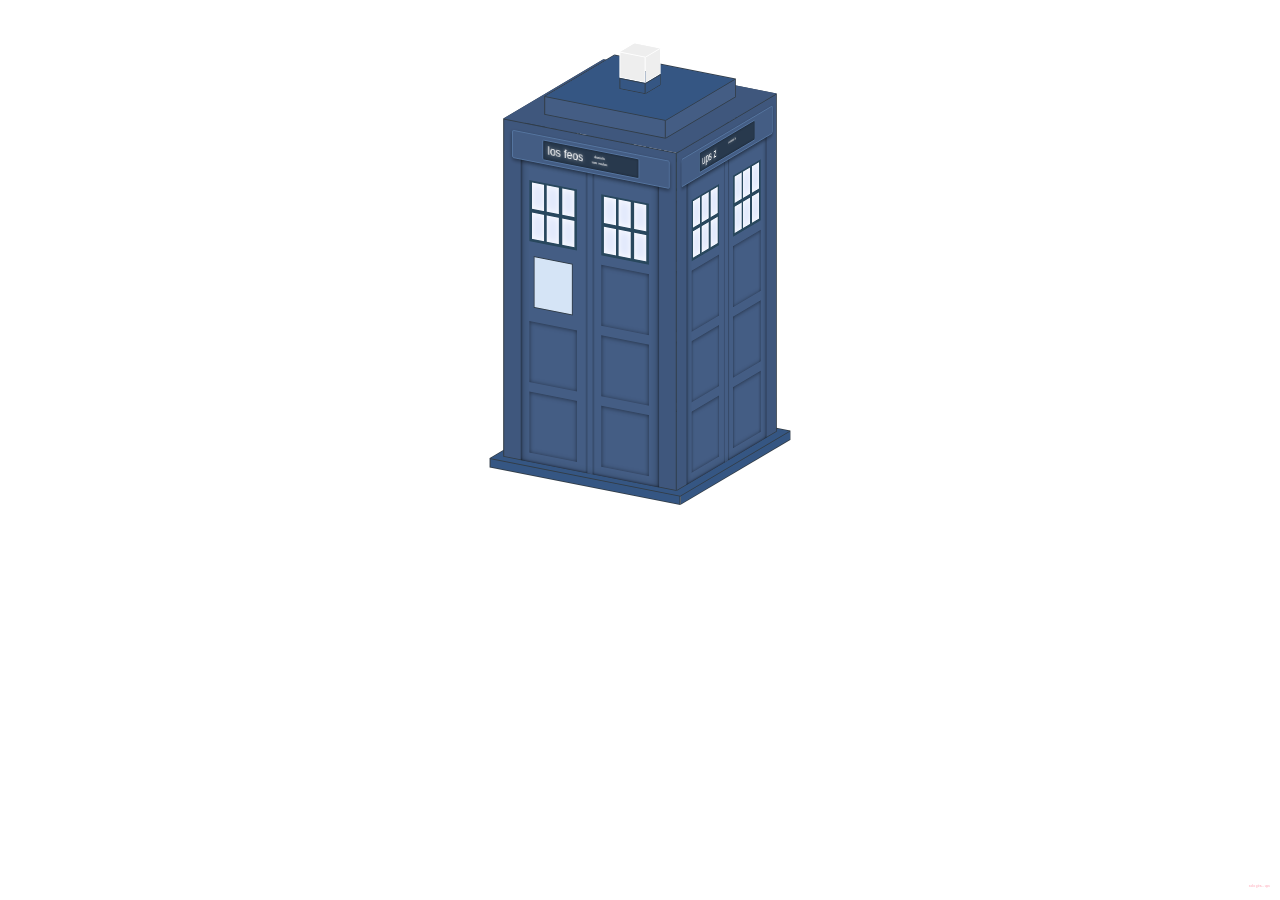
<file: animacion.html>
<html>
<head>
  <title>Tardis</title>
  
  <link rel="stylesheet" type="text/css" href="estilll.css">
</head>
<body>
  <div class="name">
  <h2>solo gira... ups</h2>
   <! -- y -->
  </div>
  <div class="perspective">
    


    <div class="tardis-wrap">
    <div class="tardis">
      
      
      <div class="side">
        <div class="top-sign">
          <div class="text">
            <span class="left">los</span>
            <span class="tiny">daniels son malos</span>
            <span class="right">feos</span>
          </div>
        </div>
        <div class="door-frame">
          <div class="door door-left">
            <div class="door-inset"></div>
            <div class="door-inset b"></div>
            <div class="sign"></div>
            <div class="window">
              <div class="pane a"></div><div class="pane b"></div><div class="pane c"></div>
              <div class="pane d"></div><div class="pane e"></div><div class="pane f"></div>
            </div>
          </div>
          <div class="door door-right">
            <div class="door-inset"></div>
            <div class="door-inset b"></div>
            <div class="door-inset c"></div>
            <div class="window">
              <div class="pane a"></div><div class="pane b"></div><div class="pane c"></div>
              <div class="pane d"></div><div class="pane e"></div><div class="pane f"></div>
            </div>
          </div>
        </div>
      </div>







      <div class="side">
        <div class="top-sign">
          <div class="text">
            <span class="left">ups</span>
            <span class="tiny">control z</span>
            <span class="right">z</span>
          </div>
        </div>
        <div class="door-frame">
          <div class="door door-left">
            <div class="door-inset"></div>
            <div class="door-inset b"></div>
            <div class="door-inset c"></div>
            <div class="window">
              <div class="pane a"></div><div class="pane b"></div><div class="pane c"></div>
              <div class="pane d"></div><div class="pane e"></div><div class="pane f"></div>
            </div>
          </div>
          <div class="door door-right">
            <div class="door-inset"></div>
            <div class="door-inset b"></div>
            <div class="door-inset c"></div>
            <div class="window">
              <div class="pane a"></div><div class="pane b"></div><div class="pane c"></div>
              <div class="pane d"></div><div class="pane e"></div><div class="pane f"></div>
            </div>
          </div>
        </div>
      </div>
      <!-- end of side -->

      <!-- start of side -->
      <div class="side">
        <div class="top-sign">
          <div class="text">
            <span class="left">Leli y Vic</span>
            <span class="tiny">ok</span>
            <span class="right">ohc</span>
          </div>
        </div>
        <div class="door-frame">
          <div class="door door-left">
            <div class="door-inset"></div>
            <div class="door-inset b"></div>
            <div class="door-inset c"></div>
            <div class="window">
              <div class="pane a"></div><div class="pane b"></div><div class="pane c"></div>
              <div class="pane d"></div><div class="pane e"></div><div class="pane f"></div>
            </div>
          </div>
          <div class="door door-right">
            <div class="door-inset"></div>
            <div class="door-inset b"></div>
            <div class="door-inset c"></div>
            <div class="window">
              <div class="pane a"></div><div class="pane b"></div><div class="pane c"></div>
              <div class="pane d"></div><div class="pane e"></div><div class="pane f"></div>
            </div>
          </div>
        </div>
      </div>






      <div class="side">
        <div class="top-sign">
          <div class="text">
            <span class="left">ohs</span>
            <span class="tiny">.</span>
            <span class="right">.</span>
          </div>
        </div>
        <div class="door-frame">
          <div class="door door-left">
            <div class="door-inset"></div>
            <div class="door-inset b"></div>
            <div class="door-inset c"></div>
            <div class="window">
              <div class="pane a"></div><div class="pane b"></div><div class="pane c"></div>
              <div class="pane d"></div><div class="pane e"></div><div class="pane f"></div>
            </div>
          </div>
          <div class="door door-right">
            <div class="door-inset"></div>
            <div class="door-inset b"></div>
            <div class="door-inset c"></div>
            <div class="window">
              <div class="pane a"></div><div class="pane b"></div><div class="pane c"></div>
              <div class="pane d"></div><div class="pane e"></div><div class="pane f"></div>
            </div>
          </div>
        </div>
      </div>
      <!-- end of side -->

      <div class="roof"></div>


      <div class="roof-top">
        <div class="roof-panel a"></div>
        <div class="roof-panel b"></div>
        <div class="roof-panel c"></div>
        <div class="roof-panel d"></div>
        <div class="top-lid"></div>
      </div>


      <div class="light">
        <div class="light-panel a"><div class="bottom"></div><div class="top"></div></div>
        <div class="light-panel b"><div class="bottom"></div><div class="top"></div></div>
        <div class="light-panel c"><div class="bottom"></div><div class="top"></div></div>
        <div class="light-panel d"><div class="bottom"></div><div class="top"></div></div>
        <div class="light-lid"></div>
      </div>



      <div class="floor">
        <div class="floor-panel a"></div>
        <div class="floor-panel b"></div>
        <div class="floor-panel c"></div>
        <div class="floor-panel d"></div>
        <div class="floor-lid"></div>
      </div>



    </div>
    </div>


  </div>
</body>
</html>
</file>
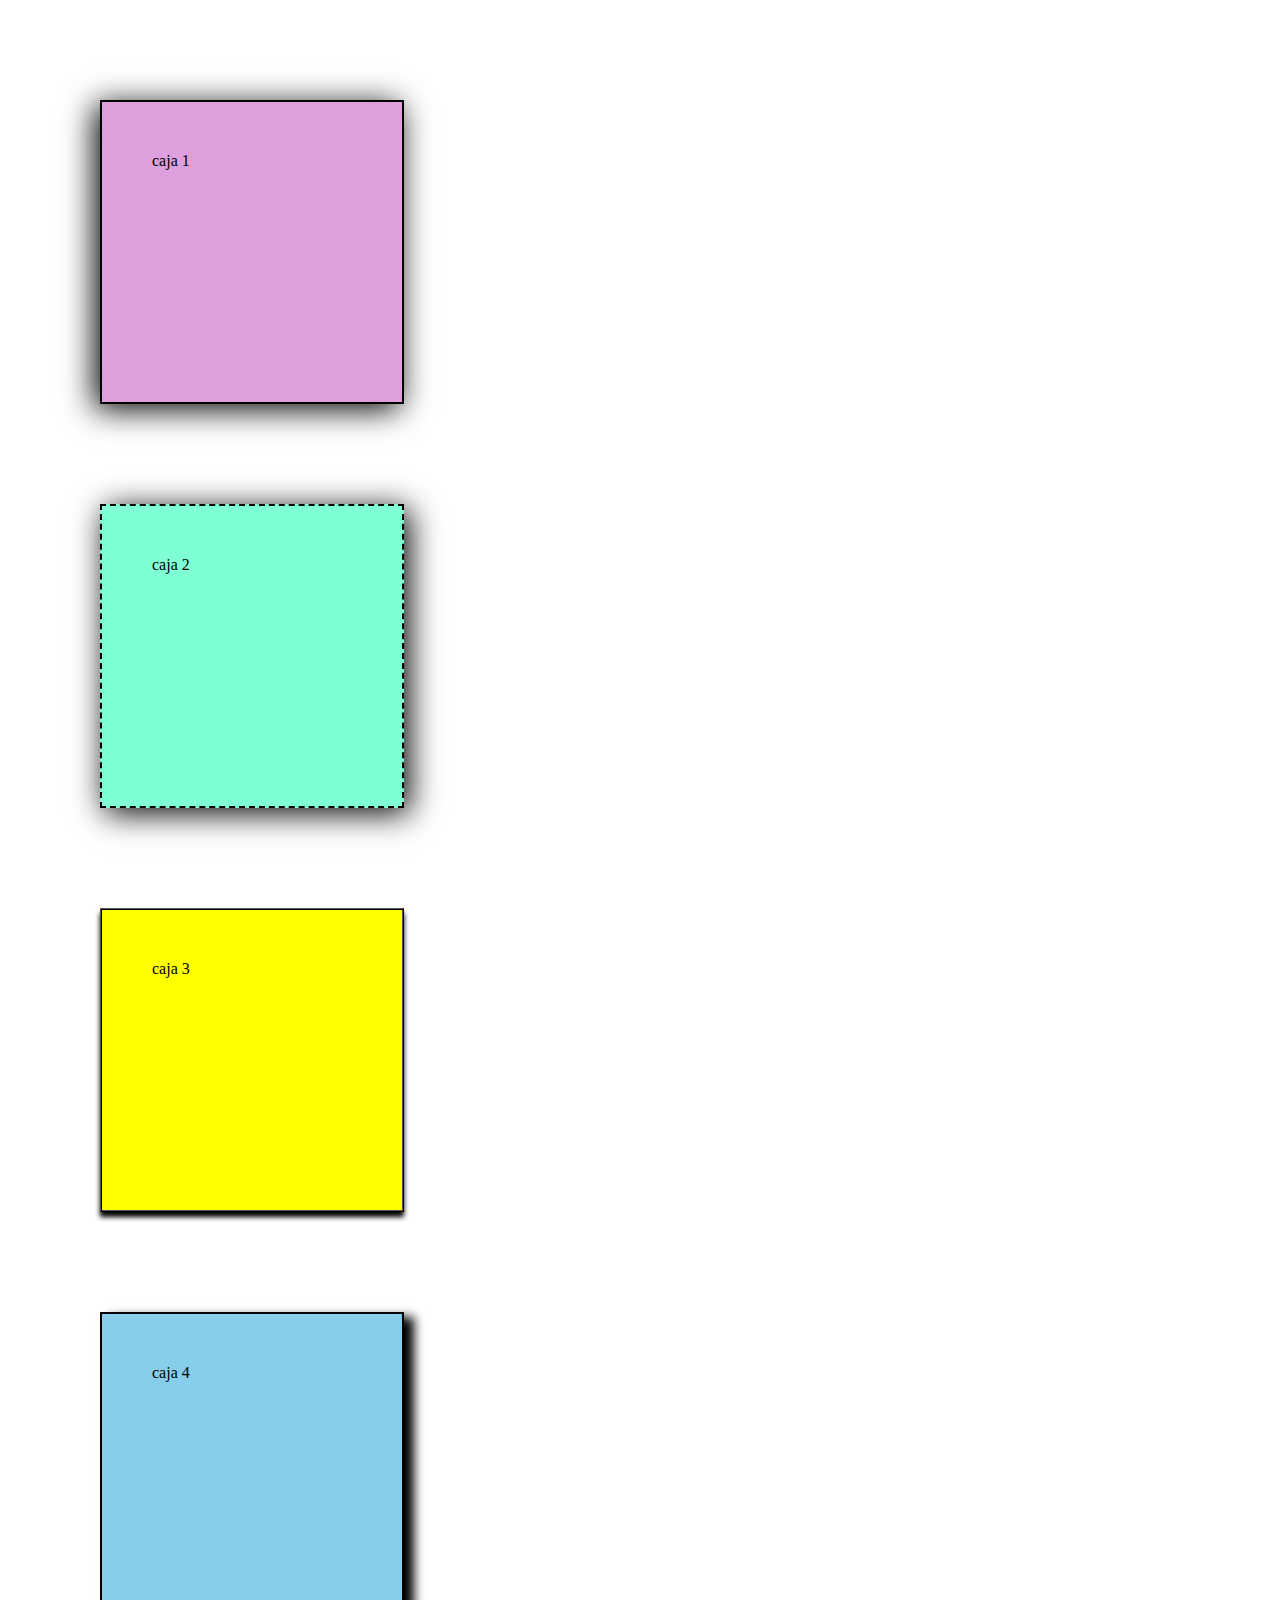
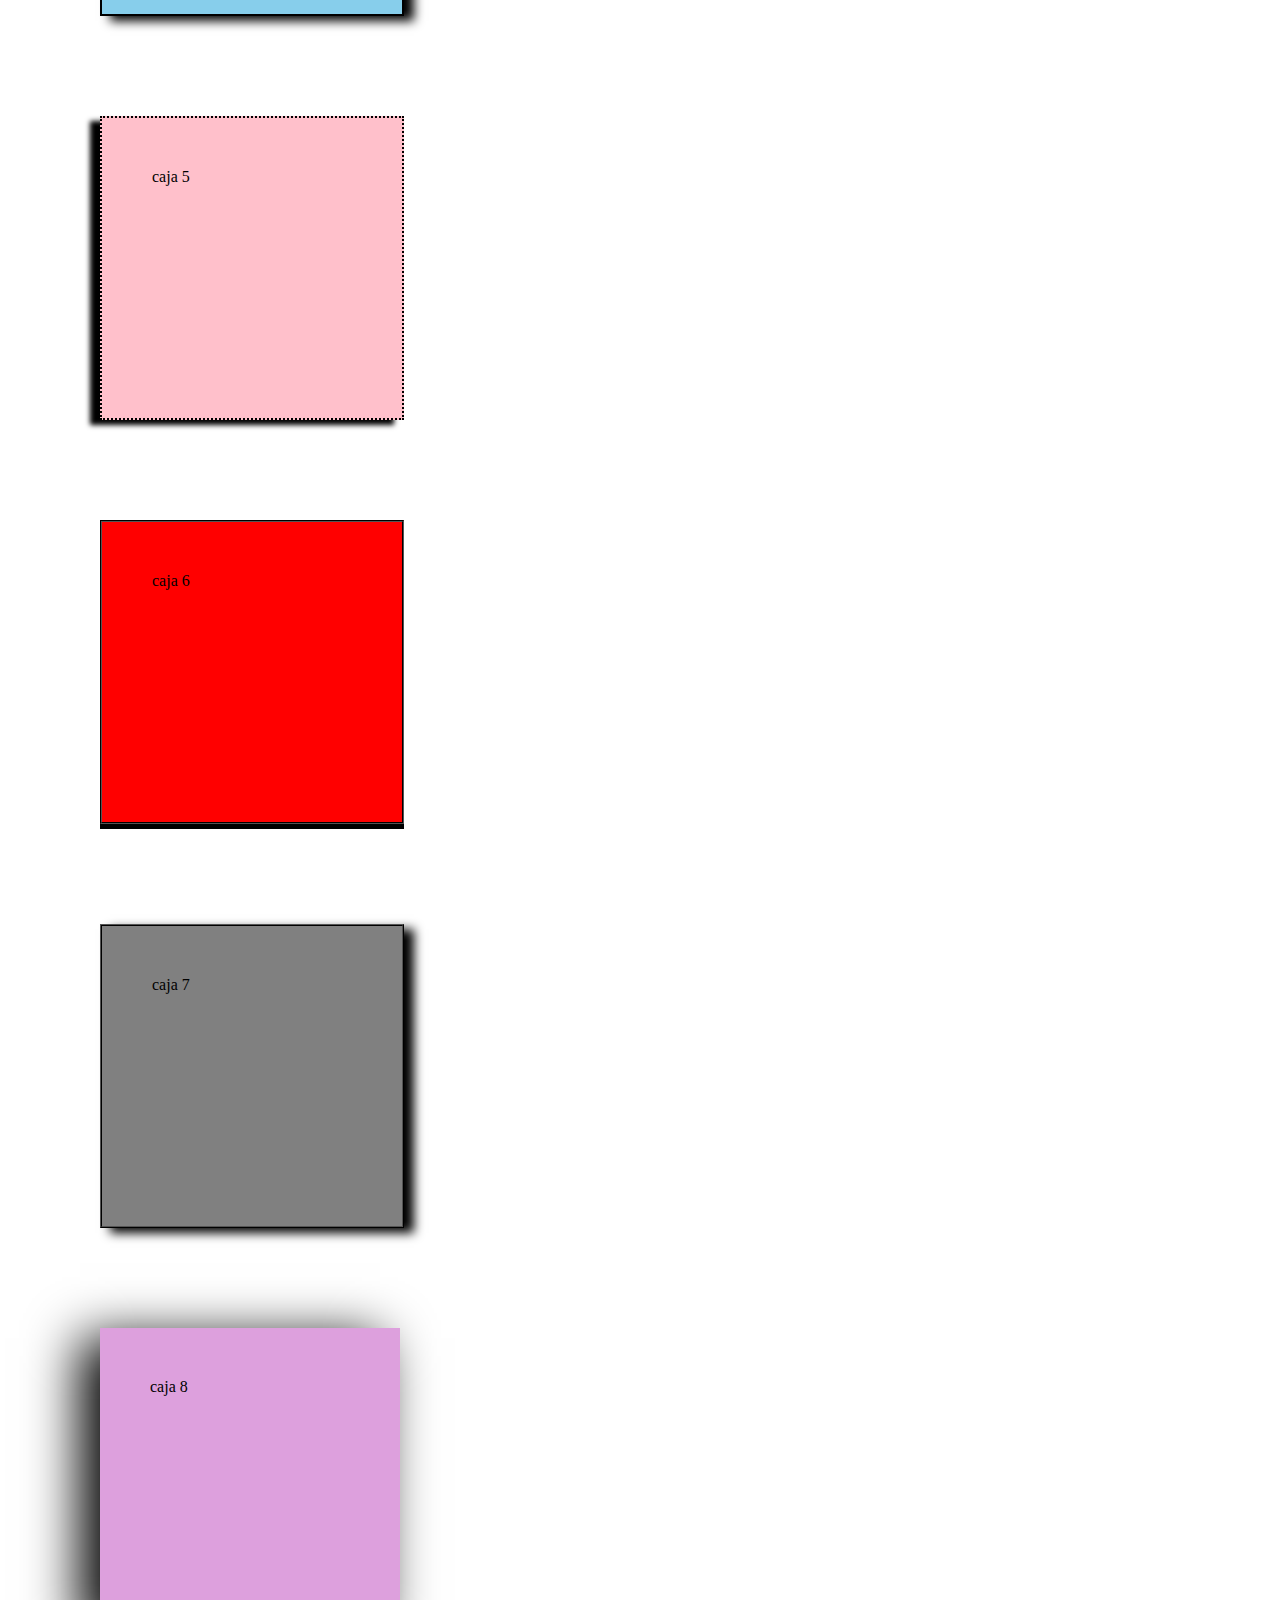
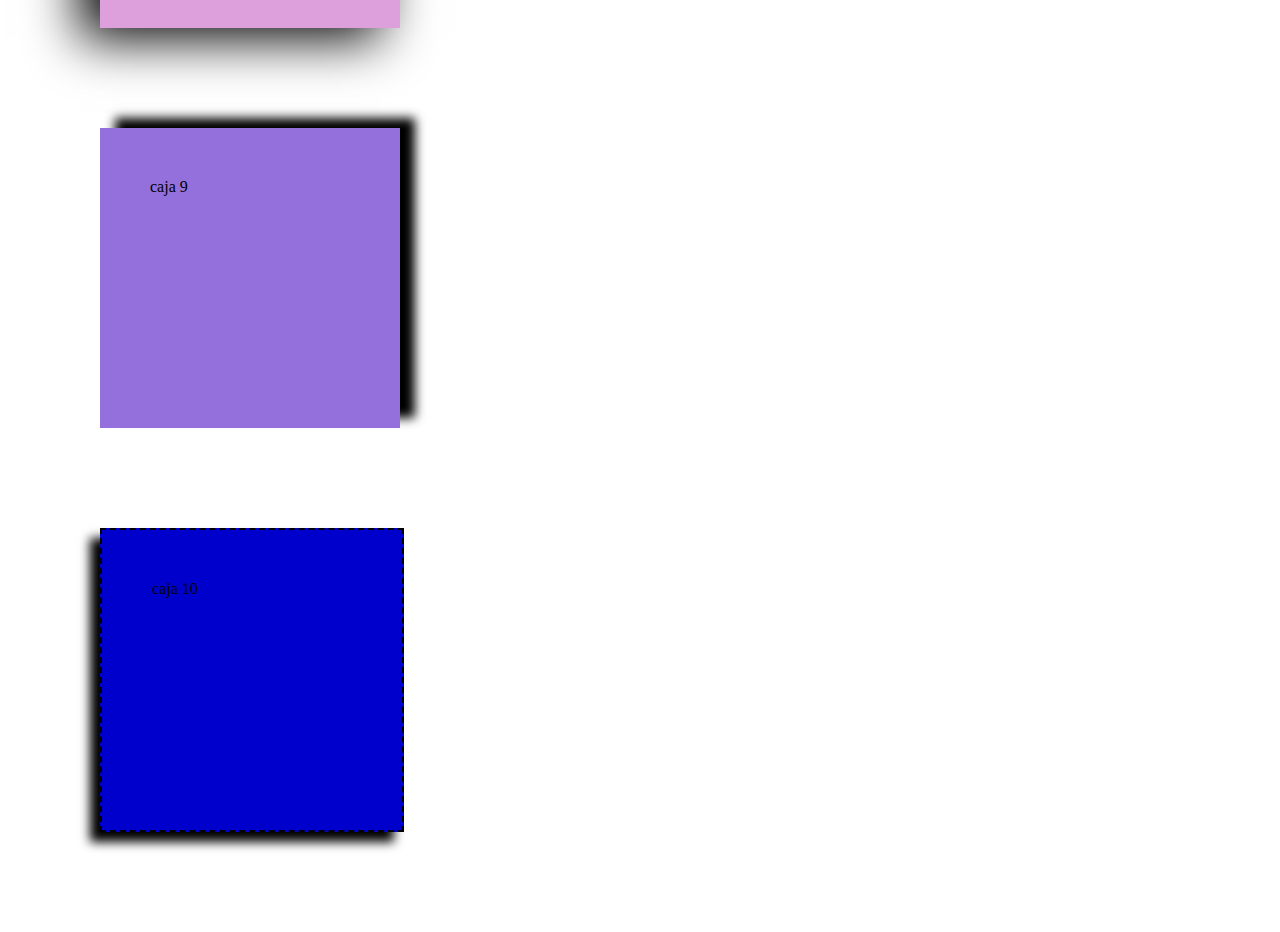
<file: boox.html>
<!DOCTYPE html>
<html>

<head>
  <meta charset="UTF-8">
  <meta name="viewport" content="width=device-width, initial-scale=1">
  <title></title>
</head>

<body>
  <link rel="stylesheet" href="estiloso.css">
  
<div id="uno">
  caja 1
</div>
 <div id="dos">
   caja 2
 </div>
 <div id="tres">
   caja 3
 </div>
  <div id="cuatro">
   caja 4
 </div>
  <div id="cinco">
   caja 5
 </div>
  <div id="seis">
   caja 6
 </div>
  <div id="siete">
   caja 7
 </div>
  <div id="ocho">
   caja 8
 </div>
  <div id="nueve">
   caja 9
 </div>
  <div id="diez">
   caja 10
 </div>
  
</div>
</body>

</html>
</file>
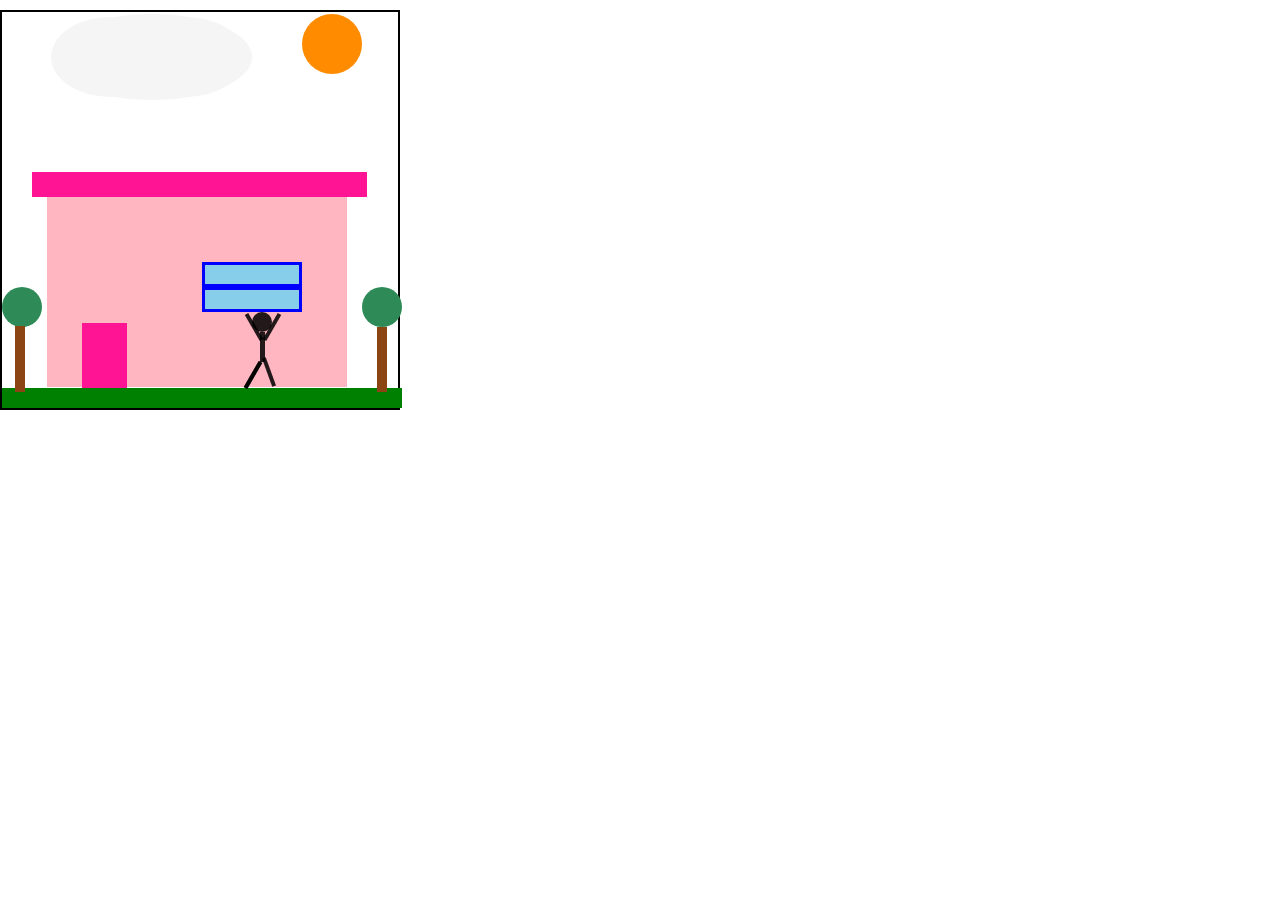
<file: casita.html>
<!DOCTYPE html>
<html>

<head>
  <meta charset="UTF-8">
  <meta name="viewport" content="width=device-width, initial-scale=1">
  <title></title>
  <link rel="stylesheet" href="estic.css">
</head>

<body>
 <div class="casita">
<div class="pastito"> </div>
<div class="casa"> </div>
<div class="techo"> </div>
<div class="puerta"> </div>
<div class="ventana1"> </div>
<div class="ventana2"> </div>

   <div class="arbol1"> </div>
   <div class="arbol2"> </div>
   <div class="tronco1"> </div>
   <div class="tronco2"> </div>
   <div class="sol"> </div>
      <div class="nube1"> 
      <div id="nube11"> </div>
      <div id="nube12"></div>
      <div id="nube13"> </div>
      </div>
    <div id="per1">
      
    </div>
    <div id="per2">
      
    </div>
    <div id="per3">
      
    </div>
    <div id="per4">
      
    </div>
    <div id="per4">
      
    </div>
    <div id="per5">
      
    </div>
    <div id="per6">
      
    </div>
 </div>

</body>

</html>
</file>
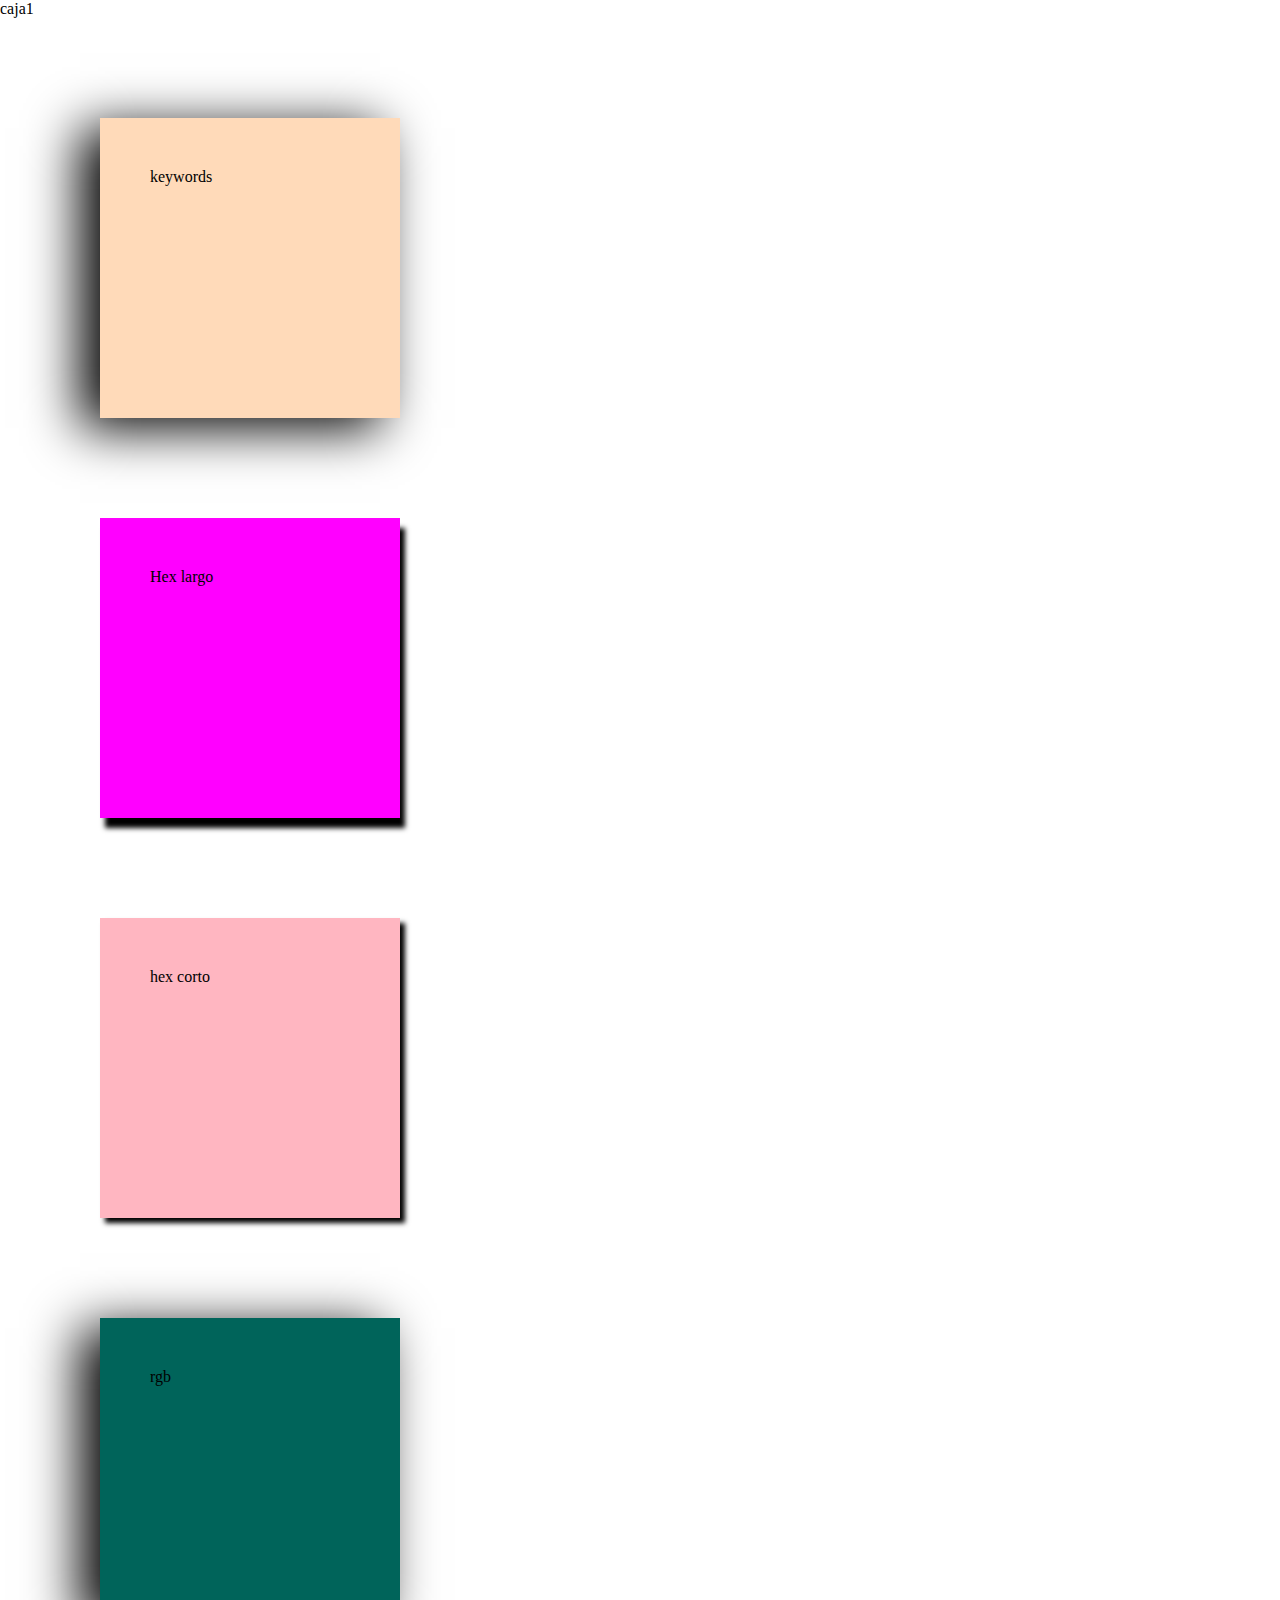
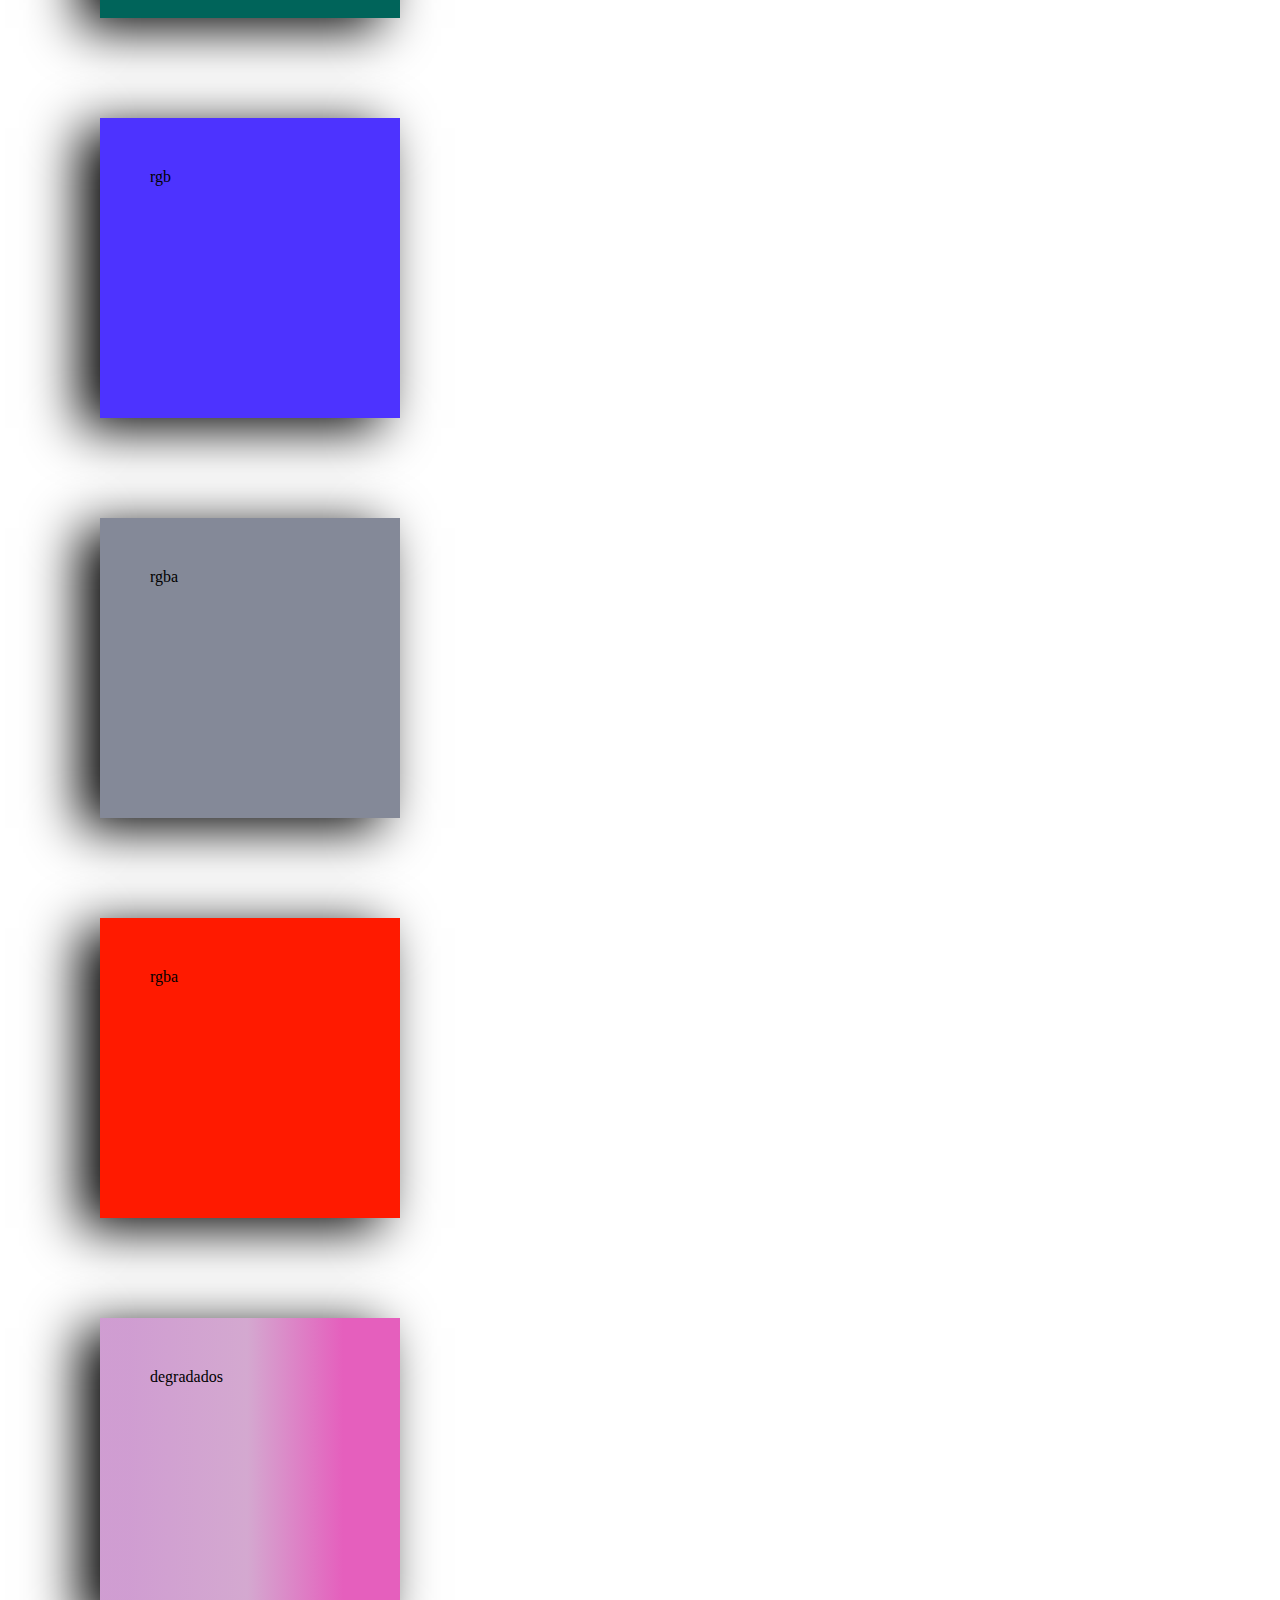
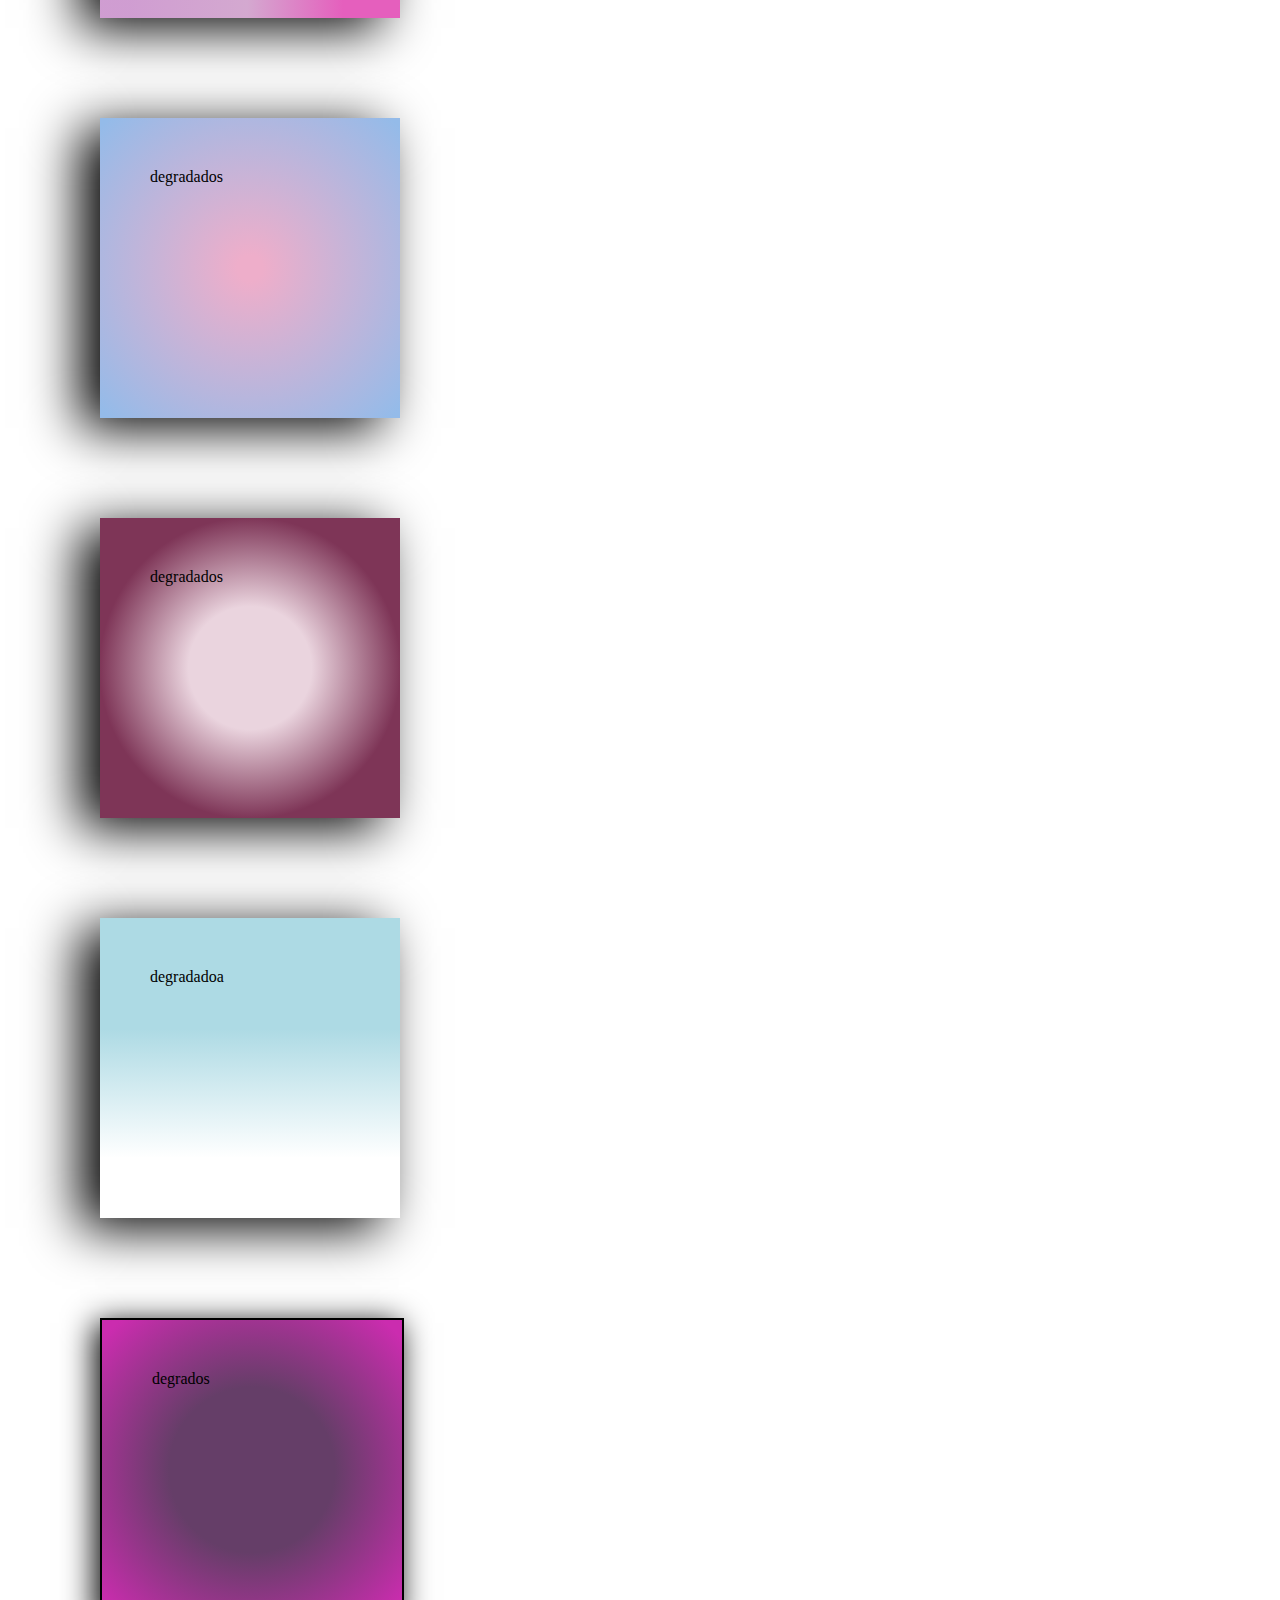
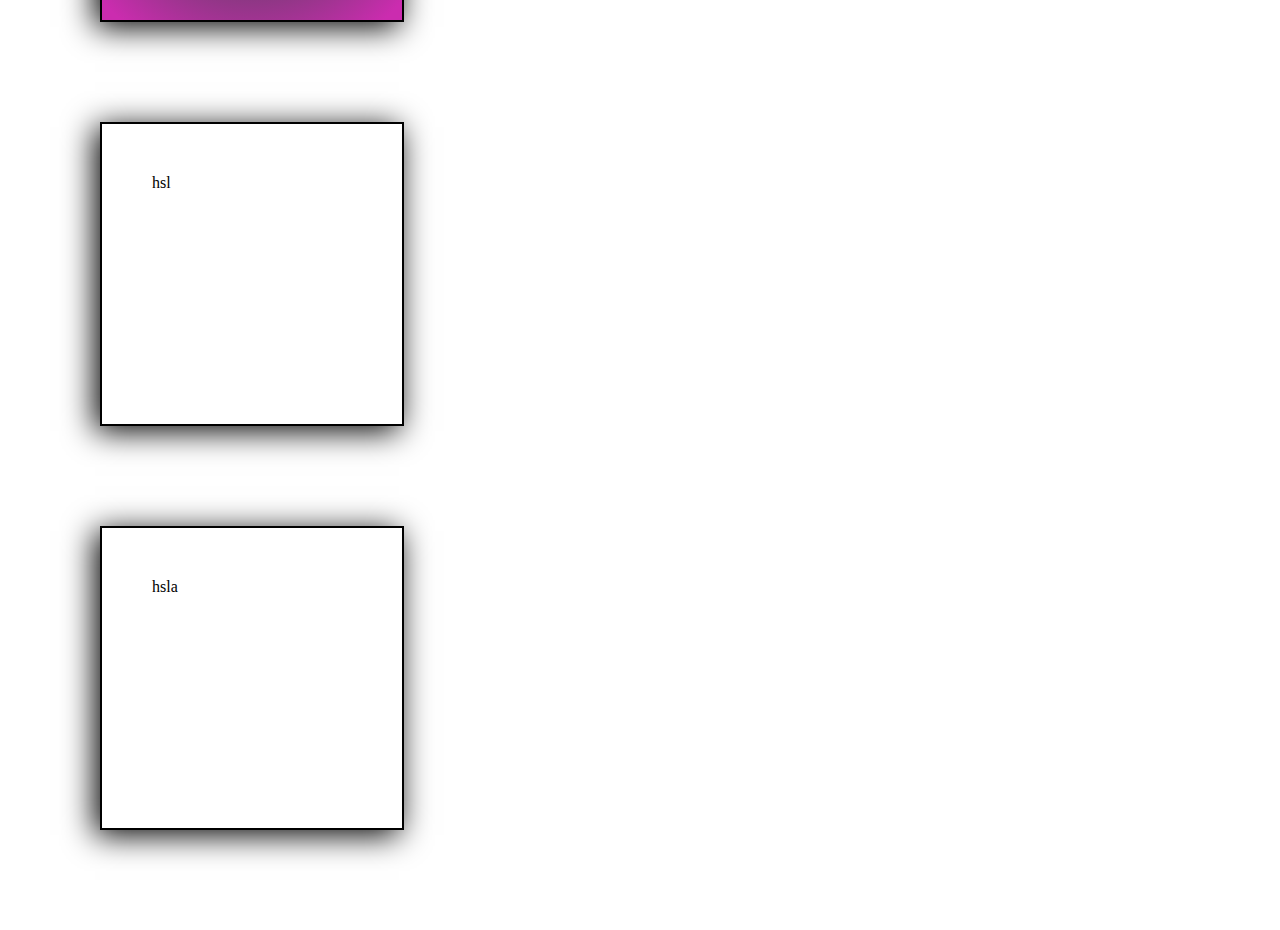
<file: colores.html>
<!DOCTYPE html>
<html>

<head>
  <meta charset="UTF-8">
  <meta name="viewport" content="width=device-width, initial-scale=1">
  <title></title>
</head>

<body>
  <link rel="stylesheet" href="estilazo.css"
    
<div>
caja1</div>
 <div id="dos">
   keywords
 </div>
 <div id="tres">
   Hex largo
 </div>
  <div id="cuatro">
   hex corto
 </div>
  <div id="cinco">
   rgb
 </div>
  <div id="seis">
   rgb
 </div>
  <div id="siete">
   rgba
 </div>
  <div id="ocho">
   rgba
 </div>
  <div id="nueve">
   degradados
 </div>
  <div id="diez">
   degradados
 </div>
 <div id="once">
   degradados
 </div>
  <div id="doce">
    degradadoa
  </div>
  <div id="trece">
    degrados
  </div>
   <div id="catorce">
     hsl
   </div>
   <div id="quince">
     hsla
   </div>
</div>
</body>
</file>
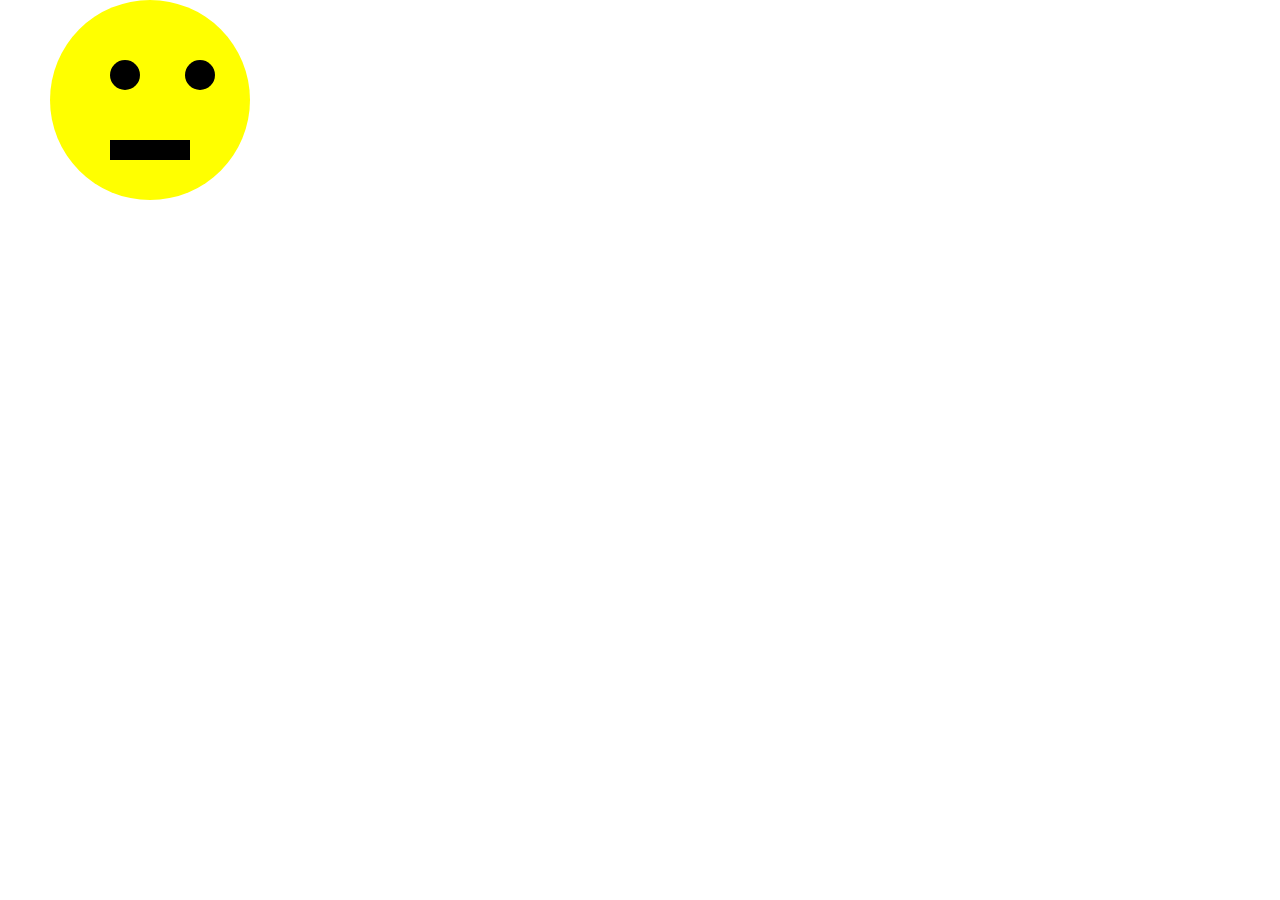
<file: emoji.html>
<!DOCTYPE html>
<html>

<head>
  <meta charset="UTF-8">
  <meta name="viewport" content="width=device-width, initial-scale=1">
  <title></title>
  <link rel="stylesheet" href="estill.css">
</head>

<body>
 
 <div class="circulo">
    <div class="ojo1"> </div> 
    <div class="ojo2"> </div>
     <div class="bo1"> </div>
      <div class="bo2"> </div>
       <div class="bo3"> </div>
           <div class="bo4"> </div>
 </div>


</body>

</html>
</file>
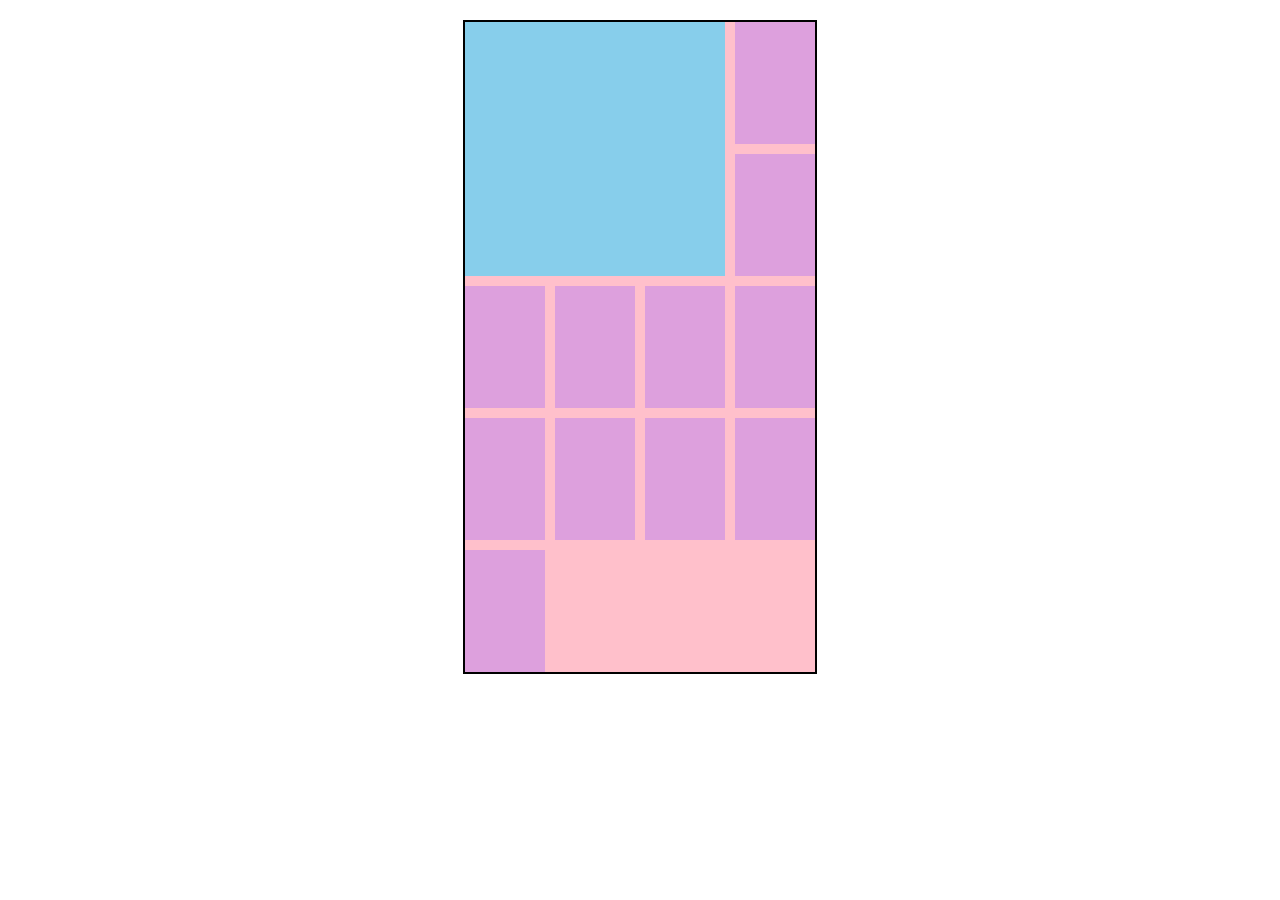
<file: greid.html>
<!DOCTYPE html>
<html>

<head>
  <meta charset="UTF-8">
  <meta name="viewport" content="width=device-width, initial-scale=1">
  <title></title>
  <link rel="stylesheet" href="colores.css">
</head>

<body>

<div id="papa">
  <div class="hijo" id="header"> </div>
  <div class="hijo"> </div>
    <div class="hijo"> </div>
      <div class="hijo"> </div>
    <div class="hijo"> </div>
      <div class="hijo"> </div>
        <div class="hijo"> </div>
  <div class="hijo"> </div>
    <div class="hijo"> </div>
      <div class="hijo"> </div>
    <div class="hijo"> </div>
      <div class="hijo"> </div>
</div>

</body>

</html>
</file>
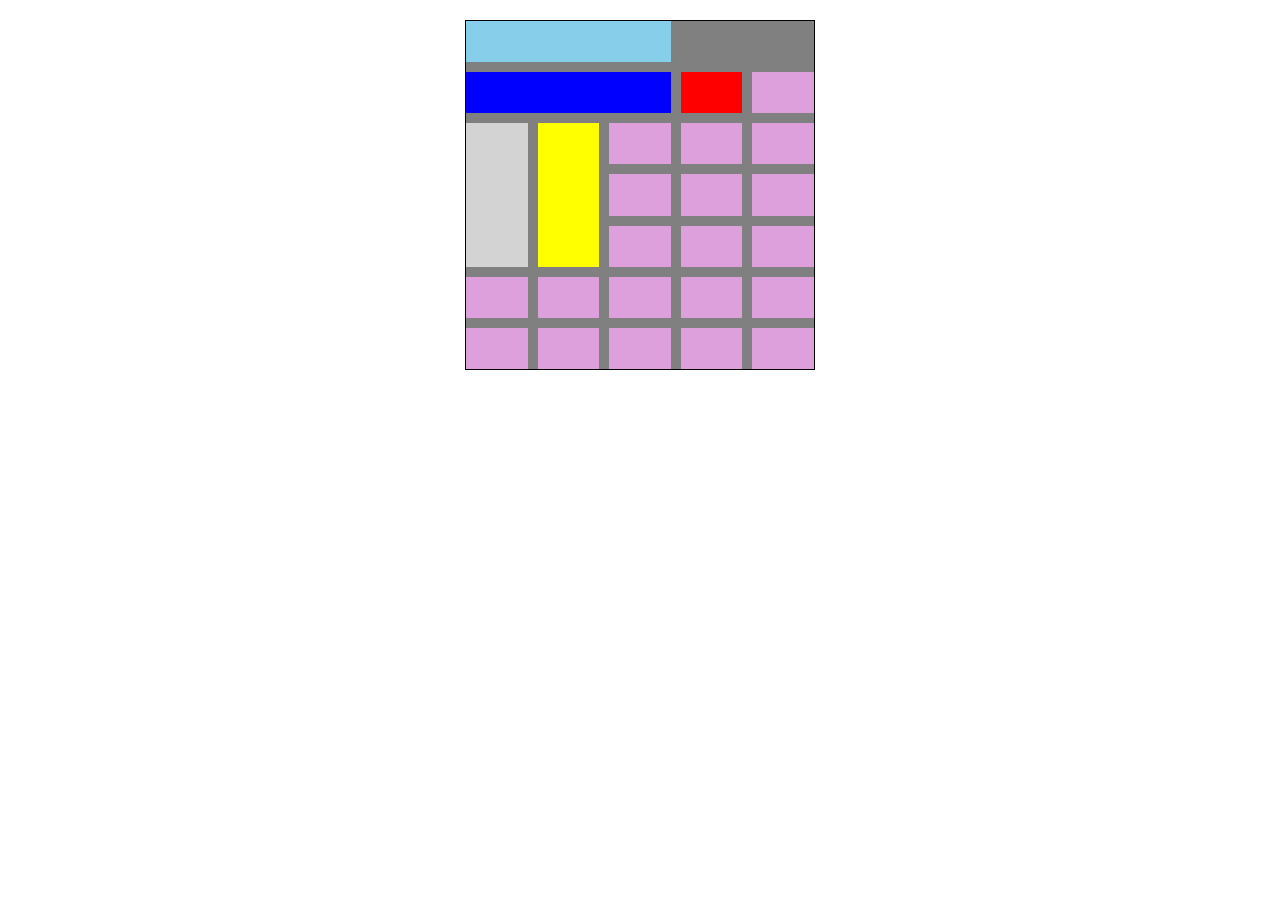
<file: grid1.html>
<!DOCTYPE html>
<html>

<head>
  <meta charset="UTF-8">
  <meta name="viewport" content="width=device-width, initial-scale=1">
  <link rel="stylesheet" href="stylo.css">
  <title></title>
</head>

<body>
<div id="papa">
  <div class="hijo" id="header"> </div>
  <div class="hijo" id="hola"> </div>
    <div class="hijo"id="jaja"> </div>
      <div class="hijo"id="orales"> </div>
    <div class="hijo"> </div>
      <div class="hijo"> </div>
        <div class="hijo"> </div>
  <div class="hijo"> </div>
    <div class="hijo"> </div>
      <div class="hijo"> </div>
    <div class="hijo"> </div>
      <div class="hijo" id="ola"> </div>
        <div class="hijo"> </div>
    <div class="hijo"> </div>
      <div class="hijo"> </div>
    <div class="hijo"> </div>
      <div class="hijo"> </div>
        <div class="hijo"> </div>
  <div class="hijo"> </div>
    <div class="hijo"> </div>
      <div class="hijo"> </div>
    <div class="hijo"> </div>
      <div class="hijo"> </div>
        <div class="hijo"> </div>
      <div class="hijo"> </div>
</div>
</body>

</html>
</file>
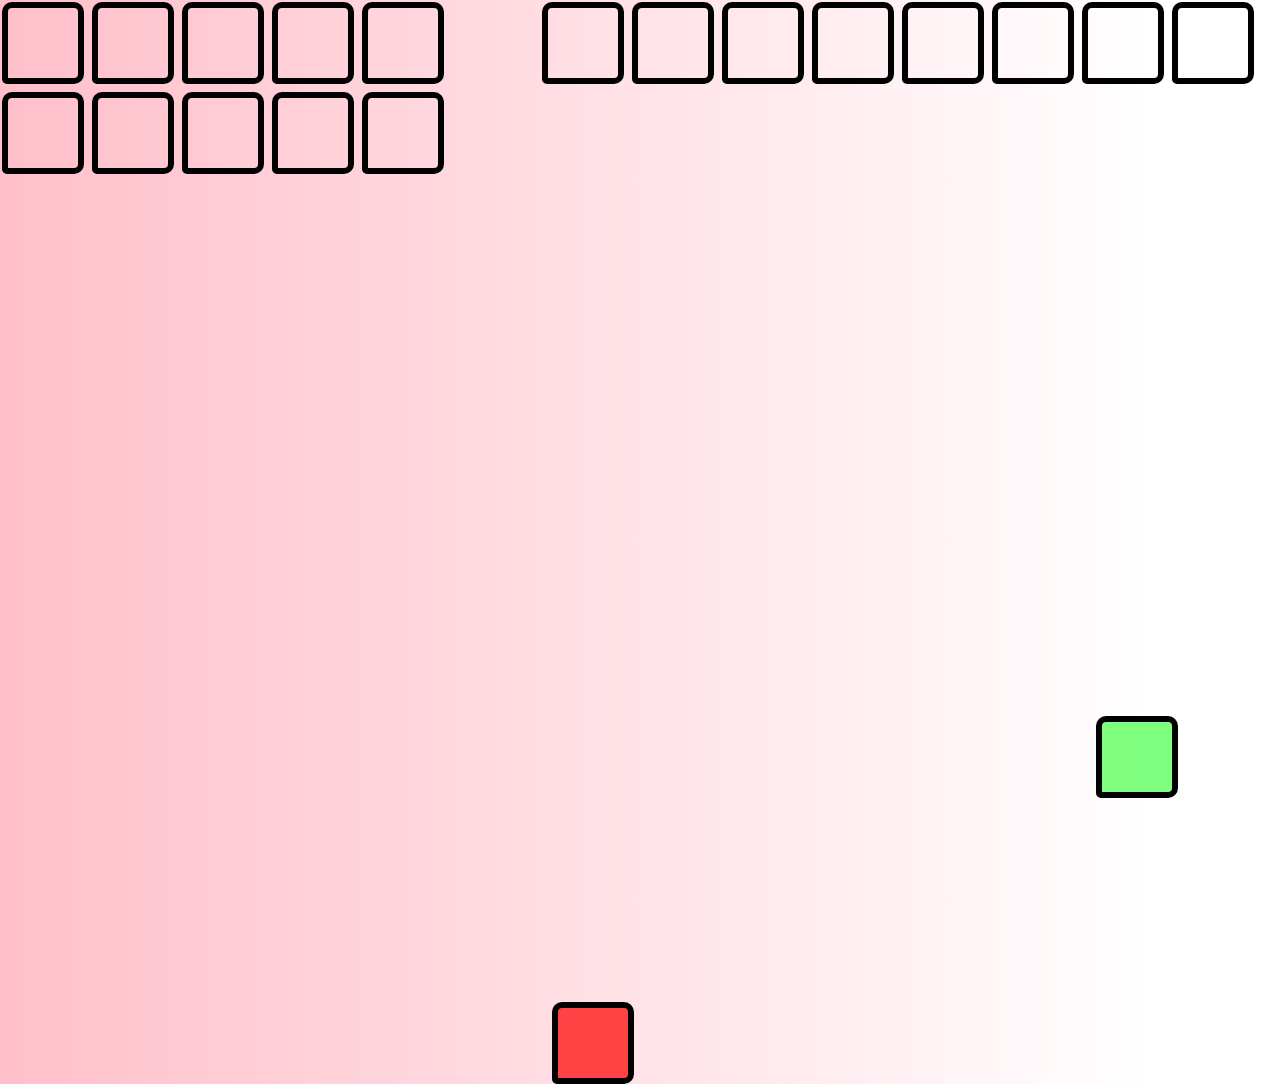
<file: posicionamiento.html>
<!DOCTYPE html>
<html>

<head>
  <meta charset="UTF-8">
  <meta name="viewport" content="width=device-width, initial-scale=1">
  <title></title>
  <link rel="stylesheet" href="estil.css">
</head>

<body style ="background:linear-gradient(90deg, pink 1% , white 90%);" >
  
  <section>
      <div id="fijo"></div> 
      <div> </div>
  <div></div>
<div> </div>
<div> </div>
<div id="relativo"> </div>
<div id="absoluto"> </div>
<div> </div>
  <div> </div>
  <div> </div>
<div> </div>
<div> </div>
<div> </div>
<div> </div>
<div> </div>
  <div> </div>
  <div> </div>
  <div> </div>
  <div> </div>
  <div> </div>
  </section>
<style>

</body>



</html>
</file>
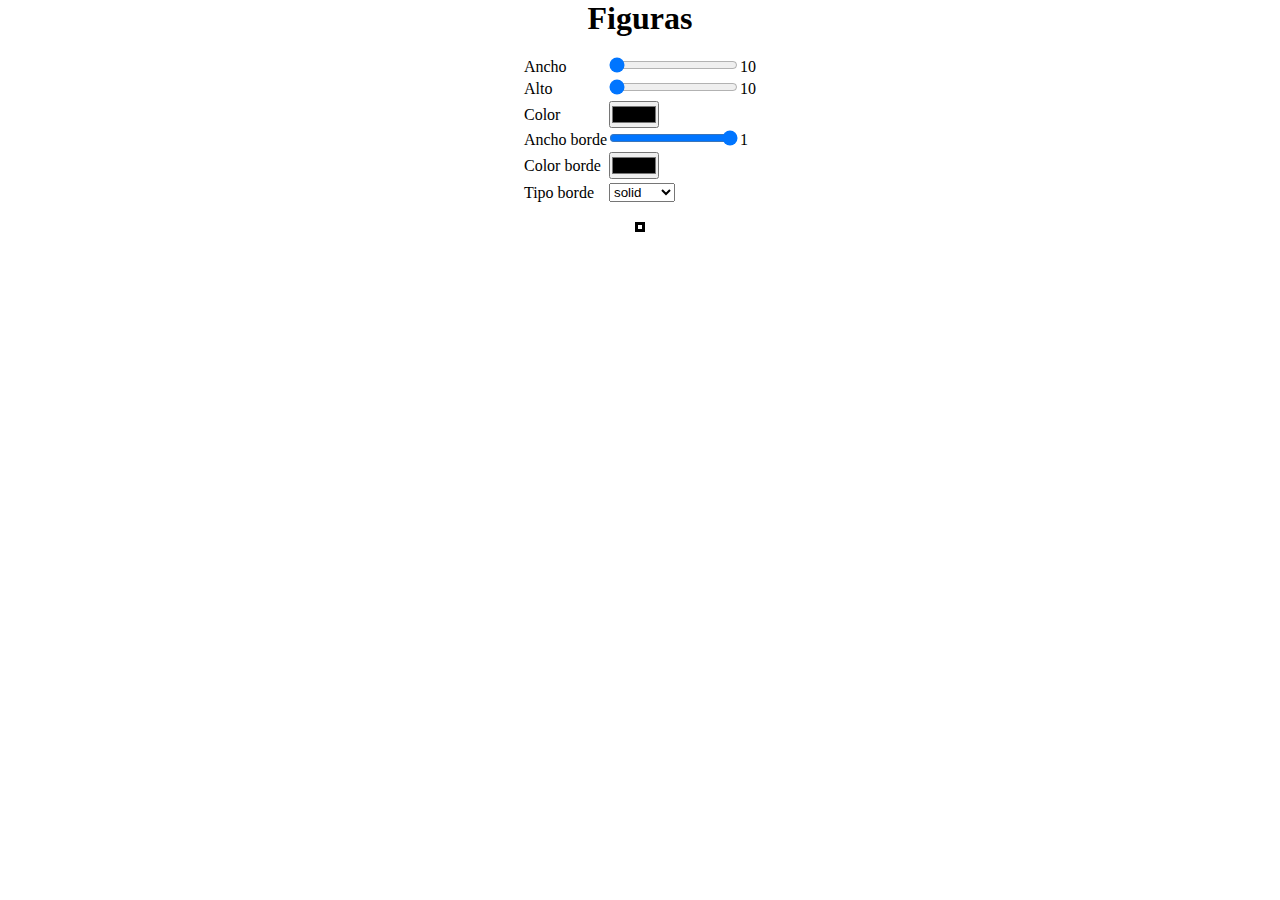
<file: pratica09.html>
<!DOCTYPE html>
<html lang="en">
<head>
    <meta charset="UTF-8">
    <meta name="viewport" content="width=device-width, initial-scale=1.0">
    <link rel="stylesheet" href="09.css">
    <title>Figuras</title>
</head>
<body>

    <center>
        <h1>Figuras</h1>
        <br>
        <table>
          <tr>
            <td>Ancho</td>
            <td><input type="range" min="10" max="300" value="10" id="ancho"></td>
            <td><div id="vancho">10</div></td>
          </tr>
          
          <tr>
            <td>Alto</td>
            <td><input type="range" min="10" max="300" value="10" id="alto"></td>
            <td><div id="valto">10</div></td>
          </tr>
          
          <tr>
            <td>Color</td>
            <td> <input type="color" id="colorf"></td>
           <td></td>
          </tr>
          
           <tr>
            <td>Ancho borde</td>
            <td><input type="range" min="1" max="10" value="10" id="anchob"></td>
            <td><div id="vanchob">1</div></td>
          </tr>
          
          <tr>
             <td>Color borde</td>
            <td> <input type="color" id="colorb"></td>
           <td></td>
          </tr>
          
          <tr>
            
          </tr>
          <td>Tipo borde</td>
          <td>
          <select id="tipob">
            <option value="solid">solid</option>
            <option value="dashed">dashed</option>
            <option value="double">double</option>
          </select>
          </td>
             </tr>
          
        </table>
        <br>
        <div id="cajita">
          
        </div>
        
       </center>
       
       <script src="app.js"></script>

</body>
</html>
</file>
<file: figuras/style.css>
*{
    margin: 0;
    padding: 0;
    box-sizing: border-box;
}
#lienzo1{
    width: 900px;
    height: 900px;
    background: pink;
}
#r1{
    width: 130px;
    height: 70px;
    background:yellow;
    position: relative;
    bottom: 280px;
}
#r2{
    width: 130px;
    height: 130px;
    border-radius: 100%;
    background:yellow;
    position: relative;
    bottom: 420px;
}
#r3{
    width: 130px;
    height: 70px;
    background:yellow;
    position: relative;
    bottom: 420px;
    right: 130px;
}
#r4{
    width: 130px;
    height: 130px;
    border-radius: 100%;
    background:yellow;
    position: relative;
    bottom: 480px;
    right: 130px;
}
#r5{
    width: 130px;
    height: 70px;
    background:yellow;
    position: relative;
    bottom: 620px;
    left: 130px;
}
#r6{
    width: 130px;
    height: 130px;
    border-radius: 100%;
    background:yellow;
    position: relative;
    bottom: 680px;
left: 130px;
}
#lienzo2{
    width: 600px;
    height: 600px;
    background: rgb(49, 1, 70);
}
#f1{
    width: 500px;
    height: 200px;
    background: yellow;
    position: relative;
    bottom: 200px;
}
#f2{
    width: 200px;
    height: 400px;
    background: yellow;
    position: relative;
    bottom: 600px;
}
#f3{
    width: 160px;
    height: 160px;
    border-radius: 100%;
    background:darkmagenta;
    position: relative;
    bottom: 900px;
    left: 175px;
}
#f4{
    width: 160px;
    height: 160px;
    border-radius: 100%;
    background:darkmagenta;
    position: relative;
    bottom: 1050px;
    right: 175px;
}
#f5{
    width: 200px;
    height: 200px;
    border-radius: 100%;
    background:coral;
    position: relative;
    bottom: 1420px;
}
#f6{
    width: 100px;
    height: 100px;
    border-radius: 100%;
    background:coral;
    position: relative;
    bottom: 1380px;
    right: 175px;
}
#f7{
    width: 100px;
    height: 100px;
    border-radius: 100%;
    background:coral;
    position: relative;
    bottom: 1490px;
    left: 175px;
}
#f8{
    width: 150px;
    height: 150px;
    border-radius: 100%;
    background:darkmagenta;
    position: relative;
    bottom: 1795px;
}
#lienzo3{
    width: 800px;
    height: 600px;
    background: darkblue;
}
#g1{
    width: 100px;
    height: 100px;
    background: red;
    border: 3px solid darkblue;
    position: relative;
    bottom: 600px;
    left: 150px;
}
#g2{
    width: 100px;
    height: 100px;
    background: red;
    border: 3px solid darkblue;
    position: relative;
    bottom: 300px;
    right: 250px;
}
#g3{
    width: 100px;
    height: 100px;
    background: red;
    border: 3px solid darkblue;
    position: relative;
    bottom: 400px;
    right: 150px;
}
#g4{
    width: 100px;
    height: 100px;
    background: red;
    border: 3px solid darkblue;
    position: relative;
    bottom: 500px;
    right: 50px;
}
#g5{
    width: 100px;
    height: 100px;
    background: red;
    border: 3px solid darkblue;
    position: relative;
    bottom: 700px;
    right: 50px;
}
#g6{
    width: 100px;
    height: 100px;
    background: red;
    border: 3px solid darkblue;
    position: relative;
    bottom: 900px;
    left: 50px;
}

#g7{
    width: 100px;
    height: 100px;
    background: red;
    border: 3px solid darkblue;
    position: relative;
    bottom: 1100px;
    left: 50px;
}
#g8{
    width: 100px;
    height: 100px;
    background: red;
    border: 3px solid darkblue;
    position: relative;
    bottom: 1200px;
    left: 150px;
}
#g9{
    width: 100px;
    height: 100px;
    background: yellow;
    border: 3px solid darkblue;
    position: relative;
    bottom: 900px;
    right: 250px;
}
#g10{
    width: 100px;
    height: 100px;
    background: yellow;
    border: 3px solid darkblue;
    position: relative;
    bottom: 1200px;
    right: 250px;
}
#g11{
    width: 100px;
    height: 100px;
    background: yellow;
    border: 3px solid darkblue;
    position: relative;
    bottom: 1300px;
    right: 150px;
}
#g12{
    width: 100px;
    height: 100px;
    background: yellow;
    border: 3px solid darkblue;
    position: relative;
    bottom: 1500px;
    right: 250px;
}
#g13{
    width: 100px;
    height: 100px;
    background: yellow;
    border: 3px solid darkblue;
    position: relative;
    bottom: 1600px;
    right: 150px;
}
#g14{
    width: 100px;
    height: 100px;
    background: cyan;
    border: 3px solid darkblue;
    position: relative;
    bottom: 1400px;
    right: 150px;
}
#g15{
    width: 100px;
    height: 100px;
    background: cyan;
    border: 3px solid darkblue;
    position: relative;
    bottom: 1500px;
    right: 50px;
}
#g16{
    width: 100px;
    height: 100px;
    background: cyan;
    border: 3px solid darkblue;
    position: relative;
    bottom: 1600px;
    left: 50px;
}
#g17{
    width: 100px;
    height: 100px;
    background: cyan;
    border: 3px solid darkblue;
    position: relative;
    bottom: 1700px;
    left: 250px;
}
#g18{
    width: 100px;
    height: 100px;
    background: cyan;
    border: 3px solid darkblue;
    position: relative;
    bottom: 1900px;
    left: 50px;
}
#g19{
    width: 100px;
    height: 100px;
    background: palevioletred;
    border: 3px solid darkblue;
    position: relative;
    bottom: 1900px;
    left: 150px;
}
#g20{
    width: 100px;
    height: 100px;
    background: palevioletred;
    border: 3px solid darkblue;
    position: relative;
    bottom: 2100px;
    left: 150px;
}
#g21{
    width: 100px;
    height: 100px;
    background: palevioletred;
    border: 3px solid darkblue;
    position: relative;
    bottom: 2200px;
    left: 250px;
}
#g22{
    width: 100px;
    height: 100px;
    background: palevioletred;
    border: 3px solid darkblue;
    position: relative;
    bottom: 2400px;
    left: 150px;
}
#lienzo4{
    width: 800px;
    height: 600px;
    background: rgb(2, 38, 74);
}
#q1{
    width: 400px;
    height: 400px;
    background: burlywood;
    position: relative;
    bottom: 600px;
    right: 200px;
}
#q2{
    width: 200px;
    height: 300px;
    background: rgb(200, 77, 0);
    position: relative;
    bottom: 1000px;
    left: 100px;
}
#q3{
    width: 300px;
    height: 200px;
    background: rgb(200, 77, 0);
    position: relative;
    bottom: 900px;
    right: 250px;
}
#q4{
    width: 200px;
    height: 100px;
    background: darkred;
    position: relative;
    bottom: 1200px;
    left: 100px;
}
#q5{
    width: 100px;
    height: 200px;
    background: darkred;
    position: relative;
    bottom: 1200px;
    right: 50px;
}
#lienzo5{
    width: 800px;
    height: 600px;
    background: rgb(49, 1, 70);
}
#s1{
    width: 400px;
    height: 300px;
    background: rgb(255, 255, 117);
    position: relative;
    right: 100px;
    bottom: 450px;
}
#s2{
    width: 200px;
    height: 300px;
    background: rgb(255, 168, 117);
    position: relative;
    left: 200px;
    bottom: 750px;
}
#s3{
    width: 50px;
    height: 50px;
    background: rgb(49, 1, 70);
    border-radius: 100%;
    position: relative;
    bottom: 1080px;
    left: 100px;
}
#s4{
    width: 50px;
    height: 50px;
    background: rgb(49, 1, 70);
    border-radius: 100%;
    position: relative;
    bottom: 820px;
    left: 100px;
}
#s5{
    width: 100px;
    height: 100px;
    background: rgb(49, 1, 70);
    border-radius: 100%;
    position: relative;
    bottom: 1200px;
    right: 290px;
}
#s6{
    width: 100px;
    height: 100px;
    background: rgb(49, 1, 70);
    border-radius: 100%;
    position: relative;
    bottom: 1300px;
    left: 290px;
}
#s7{
    width: 100px;
    height: 100px;
    background: rgb(49, 1, 70);
    border-radius: 100%;
    position: relative;
    bottom: 1100px;
    left: 290px;
}
#s8{
    width: 100px;
    height: 100px;
    background: rgb(49, 1, 70);
    border-radius: 100%;
    position: relative;
    bottom: 1200px;
    right: 290px;
}*{
    margin: 0;
    padding: 0;
    box-sizing: border-box;
}
#lienzo1{
    width: 500px;
    height: 500px;
    background: rgb(49, 1, 70);
}
#r1{
    width: 130px;
    height: 70px;
    background:yellow;
    position: relative;
    bottom: 280px;
}
#r2{
    width: 130px;
    height: 130px;
    border-radius: 100%;
    background:yellow;
    position: relative;
    bottom: 420px;
}
#r3{
    width: 130px;
    height: 70px;
    background:yellow;
    position: relative;
    bottom: 420px;
    right: 130px;
}
#r4{
    width: 130px;
    height: 130px;
    border-radius: 100%;
    background:yellow;
    position: relative;
    bottom: 480px;
    right: 130px;
}
#r5{
    width: 130px;
    height: 70px;
    background:yellow;
    position: relative;
    bottom: 620px;
    left: 130px;
}
#r6{
    width: 130px;
    height: 130px;
    border-radius: 100%;
    background:yellow;
    position: relative;
    bottom: 680px;
left: 130px;
}
#lienzo2{
    width: 600px;
    height: 600px;
    background: rgb(49, 1, 70);
}
#f1{
    width: 500px;
    height: 200px;
    background: yellow;
    position: relative;
    bottom: 200px;
}
#f2{
    width: 200px;
    height: 400px;
    background: yellow;
    position: relative;
    bottom: 600px;
}
#f3{
    width: 160px;
    height: 160px;
    border-radius: 100%;
    background:darkmagenta;
    position: relative;
    bottom: 900px;
    left: 175px;
}
#f4{
    width: 160px;
    height: 160px;
    border-radius: 100%;
    background:darkmagenta;
    position: relative;
    bottom: 1050px;
    right: 175px;
}
#f5{
    width: 200px;
    height: 200px;
    border-radius: 100%;
    background:coral;
    position: relative;
    bottom: 1420px;
}
#f6{
    width: 100px;
    height: 100px;
    border-radius: 100%;
    background:coral;
    position: relative;
    bottom: 1380px;
    right: 175px;
}
#f7{
    width: 100px;
    height: 100px;
    border-radius: 100%;
    background:coral;
    position: relative;
    bottom: 1490px;
    left: 175px;
}
#f8{
    width: 150px;
    height: 150px;
    border-radius: 100%;
    background:darkmagenta;
    position: relative;
    bottom: 1795px;
}
#lienzo3{
    width: 800px;
    height: 600px;
    background: darkblue;
}
#g1{
    width: 100px;
    height: 100px;
    background: red;
    border: 3px solid darkblue;
    position: relative;
    bottom: 600px;
    left: 150px;
}
#g2{
    width: 100px;
    height: 100px;
    background: red;
    border: 3px solid darkblue;
    position: relative;
    bottom: 300px;
    right: 250px;
}
#g3{
    width: 100px;
    height: 100px;
    background: red;
    border: 3px solid darkblue;
    position: relative;
    bottom: 400px;
    right: 150px;
}
#g4{
    width: 100px;
    height: 100px;
    background: red;
    border: 3px solid darkblue;
    position: relative;
    bottom: 500px;
    right: 50px;
}
#g5{
    width: 100px;
    height: 100px;
    background: red;
    border: 3px solid darkblue;
    position: relative;
    bottom: 700px;
    right: 50px;
}
#g6{
    width: 100px;
    height: 100px;
    background: red;
    border: 3px solid darkblue;
    position: relative;
    bottom: 900px;
    left: 50px;
}

#g7{
    width: 100px;
    height: 100px;
    background: red;
    border: 3px solid darkblue;
    position: relative;
    bottom: 1100px;
    left: 50px;
}
#g8{
    width: 100px;
    height: 100px;
    background: red;
    border: 3px solid darkblue;
    position: relative;
    bottom: 1200px;
    left: 150px;
}
#g9{
    width: 100px;
    height: 100px;
    background: yellow;
    border: 3px solid darkblue;
    position: relative;
    bottom: 900px;
    right: 250px;
}
#g10{
    width: 100px;
    height: 100px;
    background: yellow;
    border: 3px solid darkblue;
    position: relative;
    bottom: 1200px;
    right: 250px;
}
#g11{
    width: 100px;
    height: 100px;
    background: yellow;
    border: 3px solid darkblue;
    position: relative;
    bottom: 1300px;
    right: 150px;
}
#g12{
    width: 100px;
    height: 100px;
    background: yellow;
    border: 3px solid darkblue;
    position: relative;
    bottom: 1500px;
    right: 250px;
}
#g13{
    width: 100px;
    height: 100px;
    background: yellow;
    border: 3px solid darkblue;
    position: relative;
    bottom: 1600px;
    right: 150px;
}
#g14{
    width: 100px;
    height: 100px;
    background: cyan;
    border: 3px solid darkblue;
    position: relative;
    bottom: 1400px;
    right: 150px;
}
#g15{
    width: 100px;
    height: 100px;
    background: cyan;
    border: 3px solid darkblue;
    position: relative;
    bottom: 1500px;
    right: 50px;
}
#g16{
    width: 100px;
    height: 100px;
    background: cyan;
    border: 3px solid darkblue;
    position: relative;
    bottom: 1600px;
    left: 50px;
}
#g17{
    width: 100px;
    height: 100px;
    background: cyan;
    border: 3px solid darkblue;
    position: relative;
    bottom: 1700px;
    left: 250px;
}
#g18{
    width: 100px;
    height: 100px;
    background: cyan;
    border: 3px solid darkblue;
    position: relative;
    bottom: 1900px;
    left: 50px;
}
#g19{
    width: 100px;
    height: 100px;
    background: palevioletred;
    border: 3px solid darkblue;
    position: relative;
    bottom: 1900px;
    left: 150px;
}
#g20{
    width: 100px;
    height: 100px;
    background: palevioletred;
    border: 3px solid darkblue;
    position: relative;
    bottom: 2100px;
    left: 150px;
}
#g21{
    width: 100px;
    height: 100px;
    background: palevioletred;
    border: 3px solid darkblue;
    position: relative;
    bottom: 2200px;
    left: 250px;
}
#g22{
    width: 100px;
    height: 100px;
    background: palevioletred;
    border: 3px solid darkblue;
    position: relative;
    bottom: 2400px;
    left: 150px;
}
</file>
<file: 04.css>
*{
    margin: 0;
    padding: 0;
    box-sizing: border-box;
    text-align: center;
    color: aliceblue;

}

.container{
    width: 90%;
    height: 1000px;
    background-color: plum;
    margin: auto;
    display: grid;
    grid-template-columns: 10% 90%;
    grid-template-rows: 200px 40px auto 50px;
}
header{
    background: lightblue;
   grid-column: 1/3;
}
nav{
    background: rgb(224, 160, 224);
    grid-column: 1/3;
}
aside{
    background: lightpink;
    grid-column: 1/2;
}
main{
    background: rgb(162, 162, 243);
    grid-row: 3/4;
    grid-column: 2/3
    
}
footer{
background: rgb(247, 145, 164);
grid-column: 1/3;
}




@media (width <=800px){
    header{
        background-color: chartreuse;
    }
}
   

@media (width <=800px){
    nav{
        background-color: rgb(245, 33, 192);
    }
}
   

@media (width <=800px){
    aside{
        background-color: rgb(253, 124, 72);
    }
}
   

@media (width <=800px){
    main{
        background-color: rgb(40, 140, 255);
    }
}

@media (width <=800px){
    footer{
        background-color: rgb(226, 255, 171);
    }
}
</file>
<file: 03.css>
*{
  margin: 0;
  padding: 0;
  box-sizing: border-box;
}
.container{
    width:700px;
    height:700px; 
    background:lightblue;
    border:2px solid black ; 
    margin: 20px auto;
    display: flex;
    
}
.caja{
  width:200px ;
  height:200px ;
  background:plum;
  border: solid black;
  font-size: 50px ;
  font-weight:50px ;
  text-align:center ;
  margin:0px auto;
}
.container2{
  width:700px;
    height:700px; 
    background:lightblue;
    border:2px solid black ; 
    margin: 20px auto;
    display: flex;
    flex-direction: column;
}
.container3{
  width:700px;
    height:700px; 
    background:lightblue;
    border:2px solid black ; 
    margin: 20px auto;
    display: flex;
    flex-direction:row;
}
.container4{
  width:700px;
    height:700px; 
    background:lightblue;
    border:2px solid black ; 
    margin: 20px auto;
    display: flex;
    flex-direction:row-reverse;
}
.container5{
  width:700px;
    height:700px; 
    background:lightblue;
    border:2px solid black ; 
    margin: 20px auto;
    display: flex;
    flex-wrap:nowrap;
}
.container6{
  width:700px;
    height:700px; 
    background:lightblue;
    border:2px solid black ; 
    margin: 20px auto;
    display: flex;
    flex-wrap:wrap;
}
.container7{
  width:700px;
    height:700px; 
    background:lightblue;
    border:2px solid black ; 
    margin: 20px auto;
    display: flex;
    flex-wrap: wrap-reverse;
}
.container8{
  width:700px;
    height:700px; 
    background:lightblue;
    border:2px solid black ; 
    margin: 20px auto;
    display: flex;
    justify-content: center;
}
.container9{
  width:700px;
    height:700px; 
    background:lightblue;
    border:2px solid black ; 
    margin: 20px auto;
    display: flex;
    justify-content: flex-start;
}
.container10{
  width:700px;
    height:700px; 
    background:lightblue;
    border:2px solid black ; 
    margin: 20px auto;
    display: flex;
    justify-content: flex-end;
}
.container11{
  width:700px;
    height:700px; 
    background:lightblue;
    border:2px solid black ; 
    margin: 20px auto;
    display: flex;
    justify-content: space-around;
}
.container12{
  width:700px;
    height:700px; 
    background:lightblue;
    border:2px solid black ; 
    margin: 20px auto;
    display: flex;
    justify-content: space-between;
}
.container13{
  width:700px;
    height:700px; 
    background:lightblue;
    border:2px solid black ; 
    margin: 20px auto;
    display: flex;
    align-items: center;
}
.container14{
  width:700px;
    height:700px; 
    background:lightblue;
    border:2px solid black ; 
    margin: 20px auto;
    display: flex;
    align-items: flex-start;
}
.container15{
  width:700px;
    height:700px; 
    background:lightblue;
    border:2px solid black ; 
    margin: 20px auto;
    display: flex;
    align-items: flex-end;
}
.container16{
  width:700px;
    height:700px; 
    background:lightblue;
    border:2px solid black ; 
    margin: 20px auto;
    display: flex;
    align-items: stretch;
}
.container17{
  width:700px;
    height:700px; 
    background:lightblue;
    border:2px solid black ; 
    margin: 20px auto;
    display: flex;
    align-items: baseline;
}
.container18{
  width:700px;
    height:700px; 
    background:lightblue;
    border:2px solid black ; 
    margin: 20px auto;
    display: flex;
    align-items: flex-start;
}
.container19{
  width:700px;
    height:700px; 
    background:lightblue;
    border:2px solid black ; 
    margin: 20px auto;
    display: flex;
    align-items: flex-end;
}
.container20{
  width:700px;
    height:700px; 
    background:lightblue;
    border:2px solid black ; 
    margin: 20px auto;
    display: flex;
    align-items: center;
}
.container21{
  width:700px;
    height:700px; 
    background:lightblue;
    border:2px solid black ; 
    margin: 20px auto;
    display: flex;
    align-items: space-between;
}
.container22{
  width:700px;
    height:700px; 
    background:lightblue;
    border:2px solid black ; 
    margin: 20px auto;
    display: flex;
    align-items: space-around;
}
.container23{
  width:700px;
    height:700px; 
    background:lightblue;
    border:2px solid black ; 
    margin: 20px auto;
    display: flex;
    justify-content: center;
}
.container24{
  width:700px;
    height:700px; 
    background:lightblue;
    border:2px solid black ; 
    margin: 20px auto;
    display: flex;
    align-items: center;
}*{
  margin: 0;
  padding: 0;
  box-sizing: border-box;
}
.container{
    width:700px;
    height:700px; 
    background:lightblue;
    border:2px solid black ; 
    margin: 20px auto;
    display: flex;
    
}
.caja{
  width:200px ;
  height:200px ;
  background:plum;
  border: solid black;
  font-size: 50px ;
  font-weight:50px ;
  text-align:center ;
  margin:0px auto;
}
.container2{
  width:700px;
    height:700px; 
    background:lightblue;
    border:2px solid black ; 
    margin: 20px auto;
    display: flex;
    flex-direction: column;
}
.container3{
  width:700px;
    height:700px; 
    background:lightblue;
    border:2px solid black ; 
    margin: 20px auto;
    display: flex;
    flex-direction:row;
}
.container4{
  width:700px;
    height:700px; 
    background:lightblue;
    border:2px solid black ; 
    margin: 20px auto;
    display: flex;
    flex-direction:row-reverse;
}
.container5{
  width:700px;
    height:700px; 
    background:lightblue;
    border:2px solid black ; 
    margin: 20px auto;
    display: flex;
    flex-wrap:nowrap;
}
.container6{
  width:700px;
    height:700px; 
    background:lightblue;
    border:2px solid black ; 
    margin: 20px auto;
    display: flex;
    flex-wrap:wrap;
}
.container7{
  width:700px;
    height:700px; 
    background:lightblue;
    border:2px solid black ; 
    margin: 20px auto;
    display: flex;
    flex-wrap: wrap-reverse;
}
.container8{
  width:700px;
    height:700px; 
    background:lightblue;
    border:2px solid black ; 
    margin: 20px auto;
    display: flex;
    justify-content: center;
}
.container9{
  width:700px;
    height:700px; 
    background:lightblue;
    border:2px solid black ; 
    margin: 20px auto;
    display: flex;
    justify-content: flex-start;
}
.container10{
  width:700px;
    height:700px; 
    background:lightblue;
    border:2px solid black ; 
    margin: 20px auto;
    display: flex;
    justify-content: flex-end;
}
.container11{
  width:700px;
    height:700px; 
    background:lightblue;
    border:2px solid black ; 
    margin: 20px auto;
    display: flex;
    justify-content: space-around;
}
.container12{
  width:700px;
    height:700px; 
    background:lightblue;
    border:2px solid black ; 
    margin: 20px auto;
    display: flex;
    justify-content: space-between;
}
.container13{
  width:700px;
    height:700px; 
    background:lightblue;
    border:2px solid black ; 
    margin: 20px auto;
    display: flex;
    align-items: center;
}
.container14{
  width:700px;
    height:700px; 
    background:lightblue;
    border:2px solid black ; 
    margin: 20px auto;
    display: flex;
    align-items: flex-start;
}
.container15{
  width:700px;
    height:700px; 
    background:lightblue;
    border:2px solid black ; 
    margin: 20px auto;
    display: flex;
    align-items: flex-end;
}
.container16{
  width:700px;
    height:700px; 
    background:lightblue;
    border:2px solid black ; 
    margin: 20px auto;
    display: flex;
    align-items: stretch;
}
.container17{
  width:700px;
    height:700px; 
    background:lightblue;
    border:2px solid black ; 
    margin: 20px auto;
    display: flex;
    align-items: baseline;
}
.container18{
  width:700px;
    height:700px; 
    background:lightblue;
    border:2px solid black ; 
    margin: 20px auto;
    display: flex;
    align-items: flex-start;
}
.container19{
  width:700px;
    height:700px; 
    background:lightblue;
    border:2px solid black ; 
    margin: 20px auto;
    display: flex;
    align-items: flex-end;
}
.container20{
  width:700px;
    height:700px; 
    background:lightblue;
    border:2px solid black ; 
    margin: 20px auto;
    display: flex;
    align-items: center;
}
.container21{
  width:700px;
    height:700px; 
    background:lightblue;
    border:2px solid black ; 
    margin: 20px auto;
    display: flex;
    align-items: space-between;
}
.container22{
  width:700px;
    height:700px; 
    background:lightblue;
    border:2px solid black ; 
    margin: 20px auto;
    display: flex;
    align-items: space-around;
}
.container23{
  width:700px;
    height:700px; 
    background:lightblue;
    border:2px solid black ; 
    margin: 20px auto;
    display: flex;
    justify-content: center;
}
.container24{
  width:700px;
    height:700px; 
    background:lightblue;
    border:2px solid black ; 
    margin: 20px auto;
    display: flex;
    align-items: center;
}
</file>
<file: style.css>
*{
    margin: 0;
    padding: 0;
    boxing: border-box;
  }
  img{
    display:block;
    margin: auto;
    width: 400px;
    height:400px;
    border:3px salid black;
    border-radius: 100%
  }
  img:hover{
    transition: 2s all ease;
    transform: scale(1.2) rotate(360deg);
  }
</file>
<file: estilll.css>
body{
  font-family: arial;
  background: #fff;

  /* fondo*/ 
}

.name{
  color: pink;
  font-size: 2px;
  position: fixed;
  bottom: 10px;
  right: 10px;
  text-align: right;
    /* texto de abajo del ups*/ 
}

.name div:first-of-type{
  font-size: 14px;
  background: hotpink;
    /* color del ups*/ 
}


.tardis{
  position: relative;
  width: 200px;
  height: 200px;
  margin: 100px auto;
      /* Area donde girara */ 
  
  transform-style: preserve-3d;

  -webkit-transform-style: preserve-3d;
      /* Mantiene las figuras tridimensionales en un contenedor */ 

  transform-origin: 50% 50%;
  -webkit-transform-origin: 50% 50%;
        /* Define el punto de origen de las transformaciones  */ 

  transform: rotateX(-20deg) rotateY(-30deg);
  -webkit-transform: rotateX(-20deg) rotateY(-30deg);
        /* define la rotacion en el Y y X*/ 

  animation-name: spin;
             /* nombre de la animación */
  animation-duration: 5000ms;
      /* velocidad que gira */ 
  animation-iteration-count: infinite;
               /* ciclo infinito */
  animation-timing-function: linear;
               /* tendra una velocidad constante */
}

@keyframes spin{
  from{
    transform: rotateX(-20deg) rotateY(0deg);
  }

  to{
    transform: rotateX(-20deg) rotateY(360deg);
  }
}
             /* grados en que dara vuelta */


/*
#
# Begin details
#
*/
.tardis .side{
  position: absolute;
  top: 0px;
  left: 0px;
  width: 200px;
  height: 360px;
  background-color: #3f577d;
               /* Color y posicion de los bordes de la coso */
  
  box-shadow: inset 1px 0 0 #313d49, inset -1px 0 0 #313d49, inset 0 1px 0 #313d49, inset 0 -1px 0 #313d49;

  transform-style: preserve-3d;
  -webkit-transform-style: preserve-3d;
  z-index: 1;
               /* Lo mismo de mantener los cosos 3d */
}

.side:nth-of-type(1){
  transform : translateZ(100px);
  -webkit-transform : translateZ(100px);
  
   /* define la posicion si estara adelante o atras  */
}

.side:nth-of-type(2){
  transform : rotateY(90deg) translateZ(100px);
  -webkit-transform : rotateY(90deg) translateZ(100px);
               /* Lo mismo de arriba ohs y pa los otros "3" "4" */
}

.side:nth-of-type(3){
  transform : rotateY(180deg) translateZ(100px);
  -webkit-transform : rotateY(180deg) translateZ(100px);
}

.side:nth-of-type(4){
  transform : rotateY(-90deg) translateZ(100px);
  -webkit-transform : rotateY(-90deg) translateZ(100px);
}

.tardis .roof{
  position: absolute;
  width: 200px;
  height: 200px;
  background-color: #3f577d;
  
  transform-style: preserve-3d;
  -webkit-transform-style: preserve-3d;
  
  transform : rotateX(-90deg) translateZ(-100px);
  -webkit-transform : rotateX(-90deg) translateZ(-100px);
  z-index: 2;
               /* techo de cabina */
}



.roof-top{
  position: absolute;
  
  left: 30px;
  width: 140px;
  height: 140px;
  z-index: 2; 
  transform-style: preserve-3d;
  -webkit-transform-style: preserve-3d;
               /* lo de arriba del techo */
}

.top-lid{
  width: 140px;
  height: 140px;
  background-color: #355683;

  transform-style: preserve-3d;
  -webkit-transform-style: preserve-3d;
  transform : rotateX(-90deg) translateZ(-89px);
  -webkit-transform : rotateX(-90deg) translateZ(-89px);
}

.roof-panel{
  position: absolute;
  width: 140px;
  height: 20px;
  background-color: #445d84;
  box-shadow: inset 1px 0 0 #313d49, inset -1px 0 0 #313d49, inset 0 1px 0 #313d49, inset 0 -1px 0 #313d49;
  top: -20px;
  transform-style: preserve-3d;
  -webkit-transform-style: preserve-3d;
               /* igual de la caja */
}

.roof-panel.a{
  transform: rotateY(0deg) translateZ(100px);
  -webkit-transform: rotateY(0deg) translateZ(70px);
               /* PARED 1 DE LA CAJA DE ARRIBA tambien el panel b c d */
}

.roof-panel.b{
 transform: rotateY(90deg) translateZ(70px);
 -webkit-transform: rotateY(90deg) translateZ(70px);
}

.roof-panel.c{
  transform: rotateY(180deg) translateZ(70px);
  -webkit-transform: rotateY(180deg) translateZ(70px);
}

.roof-panel.d{
  transform: rotateY(-90deg) translateZ(70px);
  -webkit-transform: rotateY(-90deg) translateZ(70px);
}








.light{
  position: absolute;
  width: 40px;
  height: 40px;
  top: -60px;
  left: 85px;
  z-index: 3;
  
  transform-style: preserve-3d;
  -webkit-transform-style: preserve-3d;
               /* LAMPARITAAA */
}

.light-lid{
  width: 30px;
  height: 30px;
  background-color: #eee;
  

  transform-style: preserve-3d;
  -webkit-transform-style: preserve-3d;
  transform : rotateX(-90deg) translateZ(-14px);
  -webkit-transform : rotateX(-90deg) translateZ(-14px);
               /* TAPA DEL PANEL DE LAMPARA */
}

.light .light-panel{
  position: absolute;
  width: 30px;
  height: 40px;
  
  transform-style: preserve-3d;
  -webkit-transform-style: preserve-3d;
                 /* otro panel */
}

.light .light-panel .bottom{
  width: 30px;
  height: 12px;
  position: absolute;
  bottom: 0px;
  background-color: #355683;
  box-shadow: inset 1px 0 0 #313d49, inset -1px 0 0 #313d49, inset 0 1px 0 #313d49, inset 0 -1px 0 #313d49;
   /* coso del panel de abajo de la lámpara*/
  
}

.light .light-panel .top{
  width: 30px;
  height: 28px;
  position: absolute;
  top: 0px;
  background-color:#eee ;
  box-shadow: inset 1px 0 0 #fff, inset -1px 0 0 #fff, inset 0 1px 0 #fff, inset 0 -1px 0 #fff;
   /* paneles de lámpara*/
}

.light-panel.a{
  transform: rotateY(0deg) translateZ(15px);
  -webkit-transform: rotateY(0deg) translateZ(15px);
   /* posicion del panel de lampara */
}
.light-panel.b{
  transform: rotateY(90deg) translateZ(15px);
  -webkit-transform: rotateY(90deg) translateZ(15px);
     /* posicion del panel de lampara */
}
.light-panel.c{
  transform: rotateY(180deg) translateZ(15px);    /* posicion del panel de lampara */
  -webkit-transform: rotateY(180deg) translateZ(15px);
}
.light-panel.d{
  transform: rotateY(-90deg) translateZ(15px);
  -webkit-transform: rotateY(-90deg) translateZ(15px);
}
   /* posicion del panel de lampara */





.tardis .floor{
  position: absolute;
  width: 220px;
  height: 220px;
  left: -10px;
  top: 360px;
  
  transform-style: preserve-3d;
  -webkit-transform-style: preserve-3d;
     /* tapa de abajo ...  */
}

.floor-lid{
  position: absolute;
  width: 220px;
  height: 220px;
  background-color: #355683;
  transform-style: preserve-3d;
  -webkit-transform-style: preserve-3d;
  transform: rotateX(90deg) translateZ(109px);;
  -webkit-transform: rotateX(90deg) translateZ(109px);;
     /* panel de tapa de la caja de hasta abajo  */
}

.floor-panel{
  position: absolute;
  width: 220px;
  height: 10px;
  background-color: #355683;
  box-shadow: inset 1px 0 0 #313d49, inset -1px 0 0 #313d49, inset 0 1px 0 #313d49, inset 0 -1px 0 #313d49;
  transform-style: preserve-3d;
  -webkit-transform-style: preserve-3d;
  /* panel de los laterales de la base y los de abajo son lo mismo de como girara lod grados */
}

.floor-panel.a{
  transform: rotateY(0deg) translateZ(110px);
  -webkit-transform: rotateY(0deg) translateZ(110px);
}

.floor-panel.b{
 transform: rotateY(90deg) translateZ(110px);
 -webkit-transform: rotateY(90deg) translateZ(110px);
}

.floor-panel.c{
  transform: rotateY(180deg) translateZ(110px);
  -webkit-transform: rotateY(180deg) translateZ(110px);
}

.floor-panel.d{
  transform: rotateY(-90deg) translateZ(110px);
  -webkit-transform: rotateY(-90deg) translateZ(110px);
}







.side .top-sign{
  width: 180px;
  height: 28px;
  background-color: #445d84; 
  border: solid 1px #54749f;
  box-shadow: 0px 2px 4px rgba(0,0,0,.4);
  border-radius: 2px;
  position: absolute;
  top: 10px;
  left: 10px;

  z-index: 10;
   /* posicion del panel donde esta el panel de el  texto */
}

.top-sign .text{
  background-color: #28394d;
  border: solid 1px #54749f;
  border-radius: 2px;
  width: 100px;
  margin: 3px auto;
  height: 20px;
  color: #fff;
  font-size: 12px;
  line-height: 20px;
  padding: 0px 5px;
  box-shadow: inset 0px 0px 3px rgba(0,0,0,.4);
  position: relative;

  text-shadow: 0px 0px 4px rgba(255,255,255, .6);
   /* panel donde va el texto */
}

.text .tiny{
  font-size: 4px;
  line-height: 6px;
  text-align: center;
  width: 20px;
  position: absolute;
  right: 35px;
  top: 4px;
 
     /* características del texto mediano*/
}






.side .door-frame{
  position: absolute;
  width: 160px;
  left: 20px;
  top: 35px;
  bottom: 0px;

  background-color: #445d84; 
  
  box-shadow:inset 0px 2px 8px rgba(0,0,0,.5);

  z-index: 5;
     /* posicion del panel de la puerta de la dooor jiji el de abajo tambien */
}


.door-frame .door{
  position: absolute;
  top: 0px;
  bottom: 0px;
  width: 77px;

  box-shadow:inset 0px 0px 3px rgba(0,0,0,.7);
}

.door.door-left{
  left: 0px;
}

.door.door-right{
  right: 0px;
}
   /* posicion de la puerta*/




.door .door-inset{
  position: absolute;
  left: 10px;
  bottom: 10px;

  width: 55px;
  height: 65px;
  box-shadow:inset 0px .5px 5px rgba(0,0,0,.5);
  
     /* PANELES DE VENTANITAAAS */
}

.door-inset:nth-of-type(2){
  bottom: 85px;
}

.door-inset:nth-of-type(3){
  bottom: 160px;
}
   /* posiciones */

.door .sign{
  position: absolute;
  left: 15px;
  bottom: 165px;
  width: 45px;
  height: 55px;
  background-color: #d5e4f6;
  box-shadow: inset 1px 0 0 #313d49, inset -1px 0 0 #313d49, inset 0 1px 0 #313d49, inset 0 -1px 0 #313d49;
  /* ventana chiquita */
}


.door .window{
  position: absolute;
  left: 10px;
  bottom: 235px;

  width: 55px;
  height: 65px;
  background-color: #28475d;
  /* bordes de ventana blancas brillosas */
}

.window .pane{
  width: 14px;
  height: 28px;
  background-color: #dfe7fc;
  float: left;
  margin: 2px;
  box-shadow: inset 0px 0px 10px #fff;
  /* ventanas blancas  */
}

.pane.a{
  margin-left: 3px;
  margin-right: 1px;
}

.pane.d{
  margin-left: 3px;
  margin-right: 1px;
}
/* cuadritos de las ventanas */
</file>
<file: estiloso.css>
*{
    margin: 0px;
    padding: 0px;
    
  }
  div{
    width:200px;
    height:200px;
    background :darkred;
    border: 2px ridge black;
    box-shadow: 0px 5px 30px black;
    margin:100px;
    padding: 50px;
    
  }
  #uno{
    width:200px;
    height:200px;
    background :plum;
    border: 2px solid black;
    box-shadow: -5px 5px 30px black;
    margin:100px;
    padding: 50px;
    
  }
  #dos{
    width:200px;
    height:200px;
    background : aquamarine;
    border: 2px dashed black;
    box-shadow: 5px 5px 30px black;
    margin:100px;
    padding: 50px;
    
  }
  #tres{
    width:200px;
    height:200px;
    background : yellow;
    border: 2px ridge black;
    box-shadow: 0px 5px 5px black;
    margin:100px;
    padding: 50px;
    
  }
  #cuatro{
    width:200px;
    height:200px;
    background :skyblue;
    border: 2px double black;
    box-shadow: 10px 5px 10px black;
    margin:100px;
    padding: 50px;
    
  }
  #cinco{
    width:200px;
    height:200px;
    background :pink;
    border: 2px dotted black;
    box-shadow: -10px 5px 5px black;
    margin:100px;
    padding: 50px;
    
  }
  #seis{
    width:200px;
    height:200px;
    background :red;
    border: 2px groove black;
    box-shadow: 0px 5px 0px black;
    margin:100px;
    padding: 50px;
    
  }
  #siete{
    width:200px;
    height:200px;
    background :gray;
    border: 2px ridge black;
    box-shadow: 10px 5px 10px black;
    margin:100px;
    padding: 50px;
    
  } 
  #ocho{
    width:200px;
    height:200px;
    background :plum;
    border: 2px none black;
    box-shadow: -20px 10px 50px black;
    margin:100px;
    padding: 50px;
    
  }
  #nueve{
  width:200px;
    height:200px;
    background : mediumpurple;
    border: 2px hidden black;
    box-shadow: 15px -10px 10px black;
    margin:100px;
    padding: 50px
  
  }
  #diez{
    width:200px;
    height:200px;
    background :mediumblue;
    border: 2px dashed black;
    box-shadow: -10px 10px 10px black;
    margin:100px;
    padding: 50px
  
  }
</file>
<file: estic.css>
*{
  margin: 0px;
  padding: 0px;
 box-sizing: border-box;
}

.casita{
width: 400px ;
height: 400px;
background: white;
border: solid black 2px;
position: absolute;
top: 10px;
left: 0px;
}
.pastito {
  width: 400px;
  height: 20px;
  background: green;
  position: absolute;
  top: 376px;
  left: 0px;
}

.casa{
  width: 300px ;
height: 200px;
background: lightpink;

position: absolute;
top: 175px;
left: 45px;
}
.techo{
width: 335px ;
height: 25px;
background: deeppink;

position: absolute;
top: 160px;
left: 30px;
}
.puerta{
width: 45px ;
height: 65px;
background: deeppink;

position: absolute;
top: 311px;
left: 80px;
}

.ventana1{
width: 100px ;
height: 25px;
background: skyblue;
border: solid blue;
position: absolute;
top: 250px;
left: 200px;
}
.ventana2{
width: 100px ;
height: 25px;
background: skyblue;
border: solid blue;

position: absolute;
top: 275px;
left: 200px;
}
.arbol1{
width: 40px ;
height: 40px;
background: seagreen;
border-radius: 50%;
position: absolute;
top: 275px;
left: 360px;
}
.arbol2 {
width: 40px ;
height: 40px;
background: seagreen;
border-radius: 50%;
position: absolute;
top: 275px;
left: 0px;
}
.tronco1 {
width: 10px ;
height: 65px;
background: saddlebrown;

position: absolute;
top: 315px;
left: 375px;
}
.tronco2 {
width: 10px ;
height: 66px;
background: saddlebrown;
position: absolute;
top: 314px;
left: 13px;
}
.sol {
width: 60px ;
height: 60px;
background: darkorange;
border-radius: 50%;
position: absolute;
top: 2px;
left: 300px;
}

.nube1 {
width: 200px ;
height: block;
background: whitesmoke;
border: solid whitesmoke ;
border-radius: 100%;
position: absolute;
top: 2px;
left: 50px;
z-index: 1;
}
#nube11{
  width: 80px ;
height: 80px;
background: whitesmoke;
border-radius: 100%;
position: relative;
top: 2px;
left: 60px;
z-index: 1;
}
#nube12{
  width: 120px ;
height: 80px;
background: whitesmoke;
border-radius: 100%;
position: absolute;
top: 0px;
left: 70px;
z-index: 1;
}
#nube13{
  width: 120px ;
height: 80px;
background: whitesmoke;
border-radius: 100%;
position: absolute;
top: 0px;
left: -4px;
z-index: 1;
}
#per1{
  background:rgba(0, 0, 0, 0.863);
  position: absolute;
  top: 300px; 
  left:250px;
  width:20px;
  height:20px;
 border:2px solid rgba(243, 2, 2, 0);
 display: inline-block;
 border-radius:100%;
}
#per2{
  background:rgba(0, 0, 0, 0.863);
  position: absolute;
  top: 320px; 
  left: 258px;
  width:5px;
  height:30px;
 border:2px solid rgba(243, 2, 2, 0);
 display: inline-block;
 border-radius:0%;
}



#per3{
  background:rgba(0, 0, 0, 0.863);
  position: absolute;
  top: 345px; 
  left:265px;
  width:3px;
  height:30px;
  rotate: 160deg;
 border:2px solid rgba(243, 2, 2, 0);
 display: inline-block;
 border-radius:0%;
}
#per4{
  background:rgba(0, 0, 0, 0.863);
  position: absolute;
  top: 348px; 
  left:249px;
  width:3px;
  height:30px;
  rotate: 30deg;
 border:2px solid rgba(243, 2, 2, 0);
 display: inline-block;
 border-radius:0%;
}

#per5{
  background:rgba(0, 0, 0, 0.863);
  position: absolute;
  top: 300px; 
  left:268px;
  width:3px;
  height:30px;
  rotate: 30deg;
 border:2px solid rgba(243, 2, 2, 0);
 display: inline-block;
 border-radius:0%;
}
#per6{
  background: rgba(0, 0, 0, 0.863);
  position: absolute;
  top: 300px; 
  left:250px;
  width:3px;
  height:30px;
 rotate: 150deg;
 border:2px solid rgba(243, 2, 2, 0);
 display: inline-block;
 border-radius:0%;
}
#lienzo4{
    width: 800px;
    height: 600px;
    background: rgb(2, 38, 74);
}
#q1{
    width: 400px;
    height: 400px;
    background: burlywood;
    position: relative;
    bottom: 600px;
    right: 200px;
}
#q2{
    width: 200px;
    height: 300px;
    background: rgb(200, 77, 0);
    position: relative;
    bottom: 1000px;
    left: 100px;
}
#q3{
    width: 300px;
    height: 200px;
    background: rgb(200, 77, 0);
    position: relative;
    bottom: 900px;
    right: 250px;
}
#q4{
    width: 200px;
    height: 100px;
    background: darkred;
    position: relative;
    bottom: 1200px;
    left: 100px;
}
#q5{
    width: 100px;
    height: 200px;
    background: darkred;
    position: relative;
    bottom: 1200px;
    right: 50px;
}
</file>
<file: estilazo.css>
*{
    margin: 0px;
    padding: 0px;
  
  }
  #dos{
    width:200px;
    height:200px;
    background :#FFDAB9;
    border: 2px none black;
    box-shadow: -20px 10px 50px black;
    margin:100px;
    padding: 50px
  }
  #tres{
    width:200px;
    height:200px;
    background :#F0F;
    border: 2px none black;
    box-shadow: 5px 10px 5px black;
    margin:100px;
    padding: 50px
  }
  
  #cuatro{
    width:200px;
    height:200px;
    background : lightpink;
    border: 2px none black;
    box-shadow: 5px 5px 5px black;
    margin:100px;
    padding: 50px;
  }
  #cinco{
    width:200px;
    height:200px;
    background :rgb(0,100,90);
    border: 2px none black;
    box-shadow: -20px 10px 50px black;
    margin:100px;
    padding: 50px
  }
  #seis{
    width:200px;
    height:200px;
    background :rgb(30%,20%,100%);
    border: 2px none black;
    box-shadow: -20px 10px 50px black;
    margin:100px;
    padding: 50px
  }
  #siete{
    width:200px;
    height:200px;
    background :rgba(10,20,50,0.5);
    border: 2px none black;
    box-shadow: -20px 10px 50px black;
    margin:100px;
    padding: 50px
  }
  #ocho{
    width:200px;
    height:200px;
    background :rgba(100%,10%,0%,1);
    border: 2px none black;
    box-shadow: -20px 10px 50px black;
    margin:100px;
    padding: 50px
  }
  #nueve{
    width:200px;
    height:200px;
    background: rgb(207,156,209);
  background: linear-gradient(90deg, rgba(207,156,209,0.9871794871794872) 10%, rgba(211,167,207,0.9807692307692307) 49%, rgba(229,95,189,1) 81%);
    border: 2px none black;
    box-shadow: -20px 10px 50px black;
    margin:100px;
    padding: 50px
  }
  #diez{
    width:200px;
    height:200px;
    background: rgb(238,174,202);
  background: radial-gradient(circle, rgba(238,174,202,1) 6%, rgba(148,187,233,1) 97%);
    border: 2px none black;
    box-shadow: -20px 10px 50px black;
    margin:100px;
    padding: 50px
  }
  #once{
    width:200px;
    height:200px;
    background: rgb(234,212,222);
  background: radial-gradient(circle, rgba(234,212,222,1) 29%, rgba(126,53,87,1) 71%);
    border: 2px none black;
    box-shadow: -20px 10px 50px black;
    margin:100px;
    padding: 50px
  }
  #doce{
    width:200px;
    height:200px;
    background: rgb(25,54,56);
  background: linear-gradient(0deg, rgba(25,54,56,0) 20%, rgba(173,218,228,1) 63%);
    border: 2px none black;
    box-shadow: -20px 10px 50px black;
    margin:100px;
    padding: 50px
  }
  
  #trece{
    width:200px;
    height:200px;
    background: rgb(101,62,104);
  background: radial-gradient(circle, rgba(101,62,104,1) 39%, rgba(203,44,175,1) 94%);
    border: 2px solid black;
    box-shadow: -5px 5px 30px black;
    margin:100px;
    padding: 50px;
  }
  #catorce{
    width:200px;
    height:200px;
    background : hsl(100%,200%,300%);
    border: 2px solid black;
    box-shadow: -5px 5px 30px black;
    margin:100px;
    padding: 50px;
  }
  #quince{
    width:200px;
    height:200px;
    background :hsla(10%,20%,30%);
    border: 2px solid black;
    box-shadow: -5px 5px 30px black;
    margin:100px;
    padding: 50px;
  }
</file>
<file: estill.css>
*{
  margin: 0px;
  padding: 0px;
  box-sizing: border-box
}
.circulo{
  width: 200px;
  height: 200px;
  background: yellow;
  border-radius: 50%;
  position: relative;
  left: 50px;
}
.ojo1{
  width: 30px;
  height: 30px;
  background: black;
  border-radius: 50%;
  position: absolute;
  top: 30%;
  left: 60px;
}


.ojo2{
  width: 30px;
  height: 30px;
  background: black;
  border-radius: 50%;
  position: absolute;
  top: 30%;
  left: 135px;
}
.bo1{
  width: 20px;
  height: 20px;
  background: black;
  
  position: absolute;
  top: 70%;
  left: 60px;
}
.bo2{
  width: 20px;
  height: 20px;
  background: black;
  
  position: absolute;
  top: 70%;
  left: 80px;
}
.bo3{
  width: 20px;
  height: 20px;
  background: black;
  
  position: absolute;
  top: 70%;
  left: 100px;
}
.bo4{
  width: 20px;
  height: 20px;
  background: black;
  
  position: absolute;
  top: 70%;
  left: 120px;
}
</file>
<file: colores.css>
*{
  margin: 0;
  padding: 0;
  boxing:border-box;
}

#papa{
  width: 350px ;
height: 650px;
background: pink;
border: solid black 2px;

margin: 20px auto;
display: grid;
grid-template-columns: repeat(4, auto) ;
grid-template-rows: repeat(4, auto);
grid-gap: 10px;
}

.hijo{
  background: plum;
  
}
#header{
  background: skyblue;
  grid-column: 1/4;
  grid-row: 1/3;
}
</file>
<file: stylo.css>
*{
  margin: 0;
  padding: 0;
  box-sizing: border-box;
}
#papa{
  width: 350px ;
height: 350px;
background: gray;
border: solid black 1px;
margin: 20px auto;
display: grid;
grid-template-columns: repeat(5, auto) ;
grid-template-rows: repeat(5, auto);
grid-gap: 10px;
}

.hijo{
  background: plum;
}
#header{
  background: skyblue;
  grid-column: 1/4
}
#hola{
  background: blue;
  grid-column: 1/4
}
#jaja{
  background: lightgray;
  grid-row: 3/6
}
#ola{
  background: yellow ;
  grid-row: 3/6
}
#orales{
  background: red;

}
</file>
<file: estil.css>
*{
  margin: 0px;
  padding: 0px;
  
}

  div{
    width:70px;
    height:70px; 
    border:6px solid black ; 
    margin: 2px;
    display:inline-block;
   border-radius: 10px 10px 10px 5px;
  }
  
  #relativo{
    background: rgba(255, 0, 0, 0.7);
    position: relative;
    top: 1000px;
    left: 100px;
  }
  #absoluto{
    background: rgba(0, 255, 0, 0.5);
    position: absolute;
    bottom: 100px;
    right: 100px;
  }
  #fijo{
    
  }
</file>
<file: 09.css>
*{
    margin: 0;
    padding: 0;
    box-sizing: border-box;
}
#cajita{
    border: solid;
    width: 10px;
    height: 10px;
}
</file>
